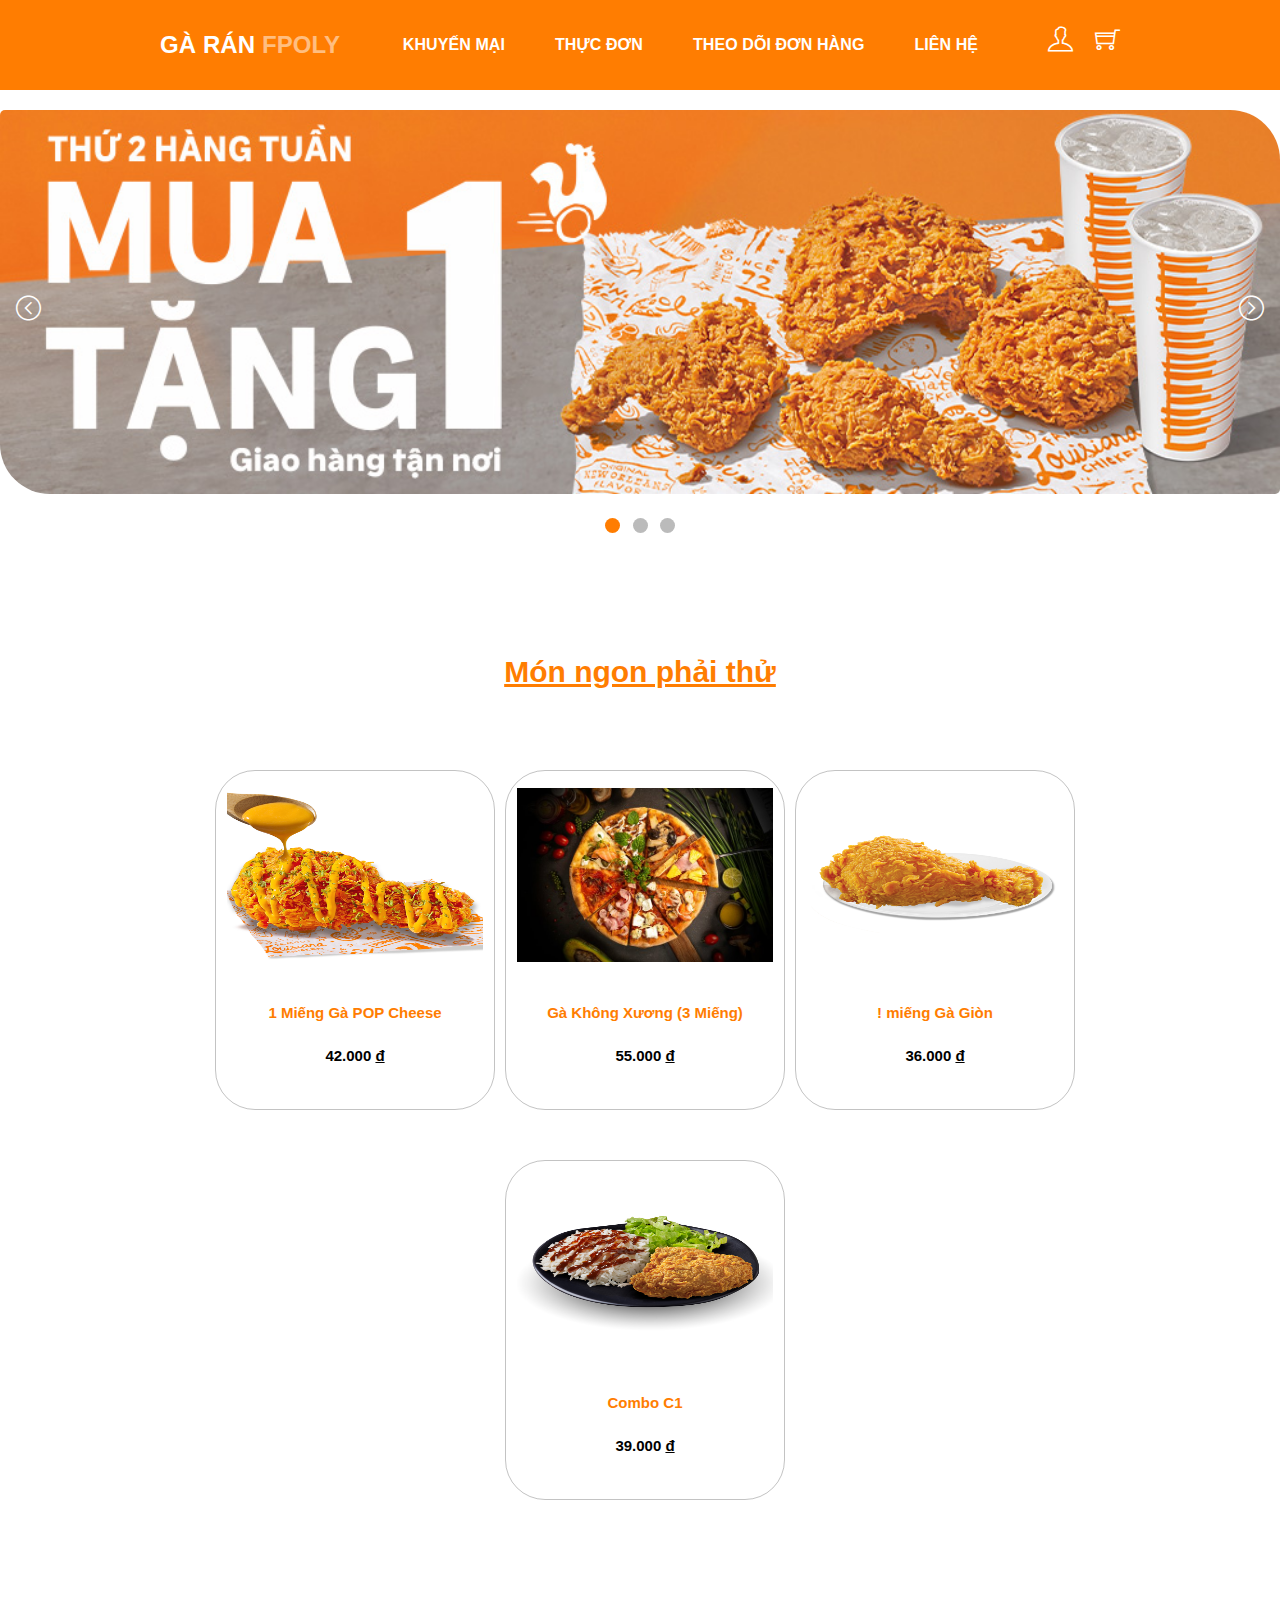
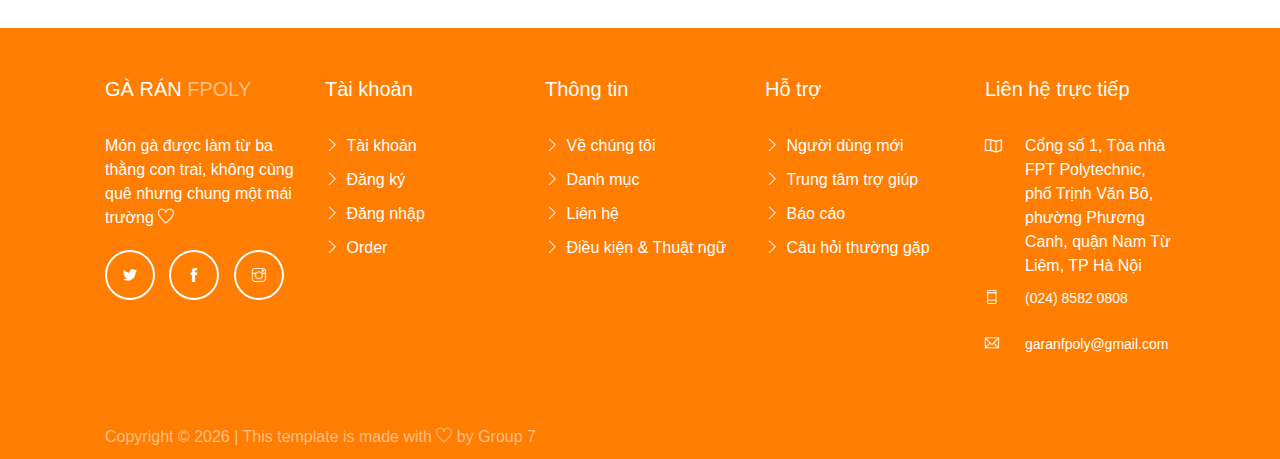
<file: view/index.html>
<!DOCTYPE html>
<html lang="en">

<head>
    <meta charset="UTF-8">
    <meta http-equiv="X-UA-Compatible" content="IE=edge">
    <meta name="viewport" content="width=device-width, initial-scale=1.0">
    <title>Dự án 1</title>
    <link rel="stylesheet" href="style.css">
    <link rel="stylesheet" href="./assets/fonts/themify-icons/themify-icons.css">
    <link rel="stylesheet" href="https://www.w3schools.com/w3css/4/w3.css">
</head>

<body>
    <div id="wrapper" class="navbar">
        <div id="header">
            <a class="navbar-brand" href="index.html">Gà rán <span>Fpoly</span></a>
            <ul id="menu">
                <div class="item">
                    <a href="#">Khuyến mại</a>
                </div>
                <div class="item">
                    <a href="product.html">Thực đơn</a>
                </div>
                <div class="item">
                    <a href="#">Theo dõi đơn hàng</a>
                </div>
                <div class="item">
                    <a href="contact.html">Liên hệ</a>
                </div>
            </ul>
            <div id="actions">
                <div class="item">
                    <a href="resgist.html">
                        <i class="ti-user cart"></i>
                    </a>
                </div>
                <div class="item">
                    <a href="#">
                        <i class="ti-shopping-cart cart"></i>
                    </a>
                </div>
            </div>
        </div>

        <div>
            <div class="slideshow-container">
                <div class="mySlides fade">
                    <img src="./assets/img/SlideShow_1.jpg" style="width:100%">
                </div>
                <div class="mySlides fade">
                    <img src="./assets/img/SlideShow_2.jpg" style="width:100%">
                </div>
                <div class="mySlides fade">
                    <img src="./assets/img/SlideShow_3.avif" style="width:100%">
                </div>
                <!-- Nút điều khiển mũi tên-->
                <a class="prev ti-arrow-circle-left" onclick="plusSlides(-1)"></a>
                <a class="next ti-arrow-circle-right" onclick="plusSlides(1)"></a>
            </div>
            <br>
            <!-- Nút tròn điều khiển slideshow-->
            <div style="text-align:center">
                <span class="dot" onclick="currentSlide(1)"></span>
                <span class="dot" onclick="currentSlide(2)"></span>
                <span class="dot" onclick="currentSlide(3)"></span>
            </div>
        </div>

        <div id="wp-products">
            <h2>Món ngon phải thử </h2>
            <ul id="list-products">
                <div class="item">
                    <img class="product" src="./assets/img/product_2.jpg" alt="">
                    <div class="name">1 Miếng Gà POP Cheese</div>
                    <div class="price">42.000 <u>đ</u></div>
                </div>

                <div class="item">
                    <img class="product" src="./assets/img/product_8.jpg" alt="">
                    <div class="name">Gà Không Xương (3 Miếng)</div>
                    <div class="price">55.000 <u>đ</u></div>
                </div>

                <div class="item">
                    <img class="product" src="./assets/img/product_5.jpg" alt="">
                    <div class="name">! miếng Gà Giòn</div>
                    <div class="price">36.000 <u>đ</u></div>
                </div>

                <div class="item">
                    <img class="product" src="./assets/img/product_12.jpg" alt="">
                    <div class="name">Combo C1</div>
                    <div class="price">39.000 <u>đ</u></div>
                </div>
            </ul>
        </div>
        
        <footer class="ftco-footer">
            <div class="container">
                <div class="row">
                    <div class="col-sm-12 col-md">
                        <div class="ftco-footer-widget">
                            <h2 class="logo"><a href="#">Gà rán <span>FPoly</span></a></h2>
                            <p>Món gà được làm từ ba thằng con trai, không cùng quê nhưng chung một mái trường <i
                                class="ti-heart"></i></p>
                            <ul class="ftco-footer-social list-unstyled">
                                <li class="ftco-animate"><a href="#"><span class="ti-twitter-alt"></span></a></li>
                                <li class="ftco-animate"><a href="#"><span class="ti-facebook"></span></a></li>
                                <li class="ftco-animate"><a href="#"><span class="ti-instagram"></span></a></li>
                            </ul>
                        </div>
                    </div>
                    <div class="col-sm-12 col-md">
                        <div class="ftco-footer-widget">
                            <h2>Tài khoản</h2>
                            <ul class="list-unstyled">
                                <li><a href="#"><span class="ti-angle-right mr-2"></span>Tài khoản</a></li>
                                <li><a href="#"><span class="ti-angle-right mr-2"></span>Đăng ký</a></li>
                                <li><a href="#"><span class="ti-angle-right mr-2"></span>Đăng nhập</a></li>
                                <li><a href="#"><span class="ti-angle-right mr-2"></span>Order</a></li>
                            </ul>
                        </div>
                    </div>
                    <div class="col-sm-12 col-md">
                        <div class="ftco-footer-widget">
                            <h2>Thông tin</h2>
                            <ul class="list-unstyled">
                                <li><a href="#"><span class="ti-angle-right mr-2"></span>Về chúng tôi</a></li>
                                <li><a href="#"><span class="ti-angle-right mr-2"></span>Danh mục</a></li>
                                <li><a href="#"><span class="ti-angle-right mr-2"></span>Liên hệ</a></li>
                                <li><a href="#"><span class="ti-angle-right mr-2"></span>Điều kiện &amp; Thuật ngữ</a></li>
                            </ul>
                        </div>
                    </div>
                    <div class="col-sm-12 col-md">
                        <div class="ftco-footer-widget">
                            <h2>Hỗ trợ</h2>
                            <ul class="list-unstyled">
                                <li><a href="#"><span class="ti-angle-right mr-2"></span>Người dùng mới</a></li>
                                <li><a href="#"><span class="ti-angle-right mr-2"></span>Trung tâm trợ giúp</a></li>
                                <li><a href="#"><span class="ti-angle-right mr-2"></span>Báo cáo</a></li>
                                <li><a href="#"><span class="ti-angle-right mr-2"></span>Câu hỏi thường gặp</a></li>
                            </ul>
                        </div>
                    </div>
                    <div class="col-sm-12 col-md">
                        <div class="ftco-footer-widget">
                            <h2>Liên hệ trực tiếp</h2>
                            <div class="block-23">
                                <ul>
                                    <li><span class="icon ti-map"></span><span class="text">Cổng số 1, Tòa nhà FPT Polytechnic, phố Trịnh Văn Bô, 
                                        phường Phương Canh, quận Nam Từ Liêm, TP Hà Nội</span></li>
                                    <li><a href="tel:02485820808"><span class="icon ti-mobile"></span><span class="text">(024) 8582 0808</span></a></li>
                                    <li><a href="mailto:gmail.com"><span class="icon ti-email pr-4"></span><span
                                                class="text">garanfpoly@gmail.com</span></a></li>
                                </ul>
                            </div>
                        </div>
                    </div>
                </div>
            </div>
            <div>
                <div class="container">
                    <div class="row">
                        <div class="col-md-12">
                            <p style="color: rgba(255,255,255,.5);">
                                Copyright &copy;
                                <script>document.write(new Date().getFullYear());</script> | This template is made with <i
                                    class="ti-heart"></i> by Group 7
                            </p>
                        </div>
                    </div>
                </div>
            </div>
        </footer>
    </div>
    <script src="script.js"></script>
</body>

</html>
</file>
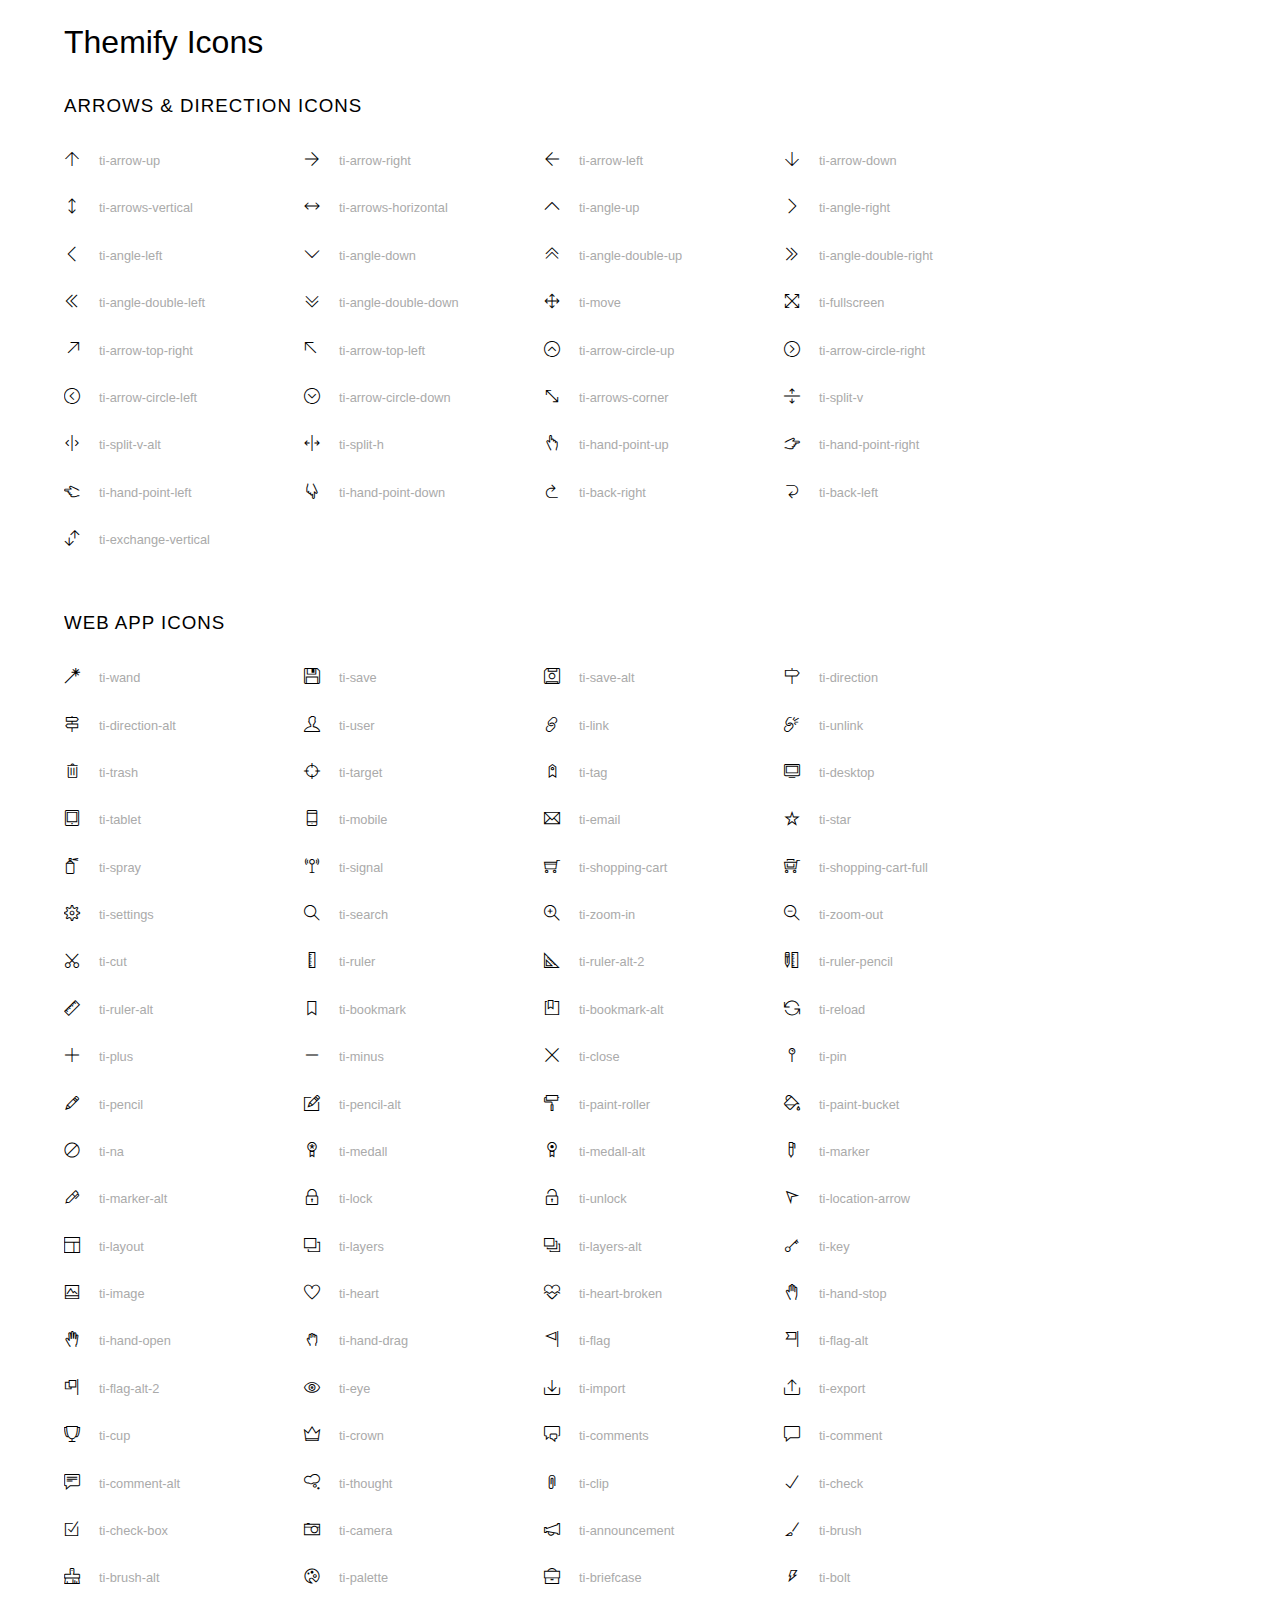
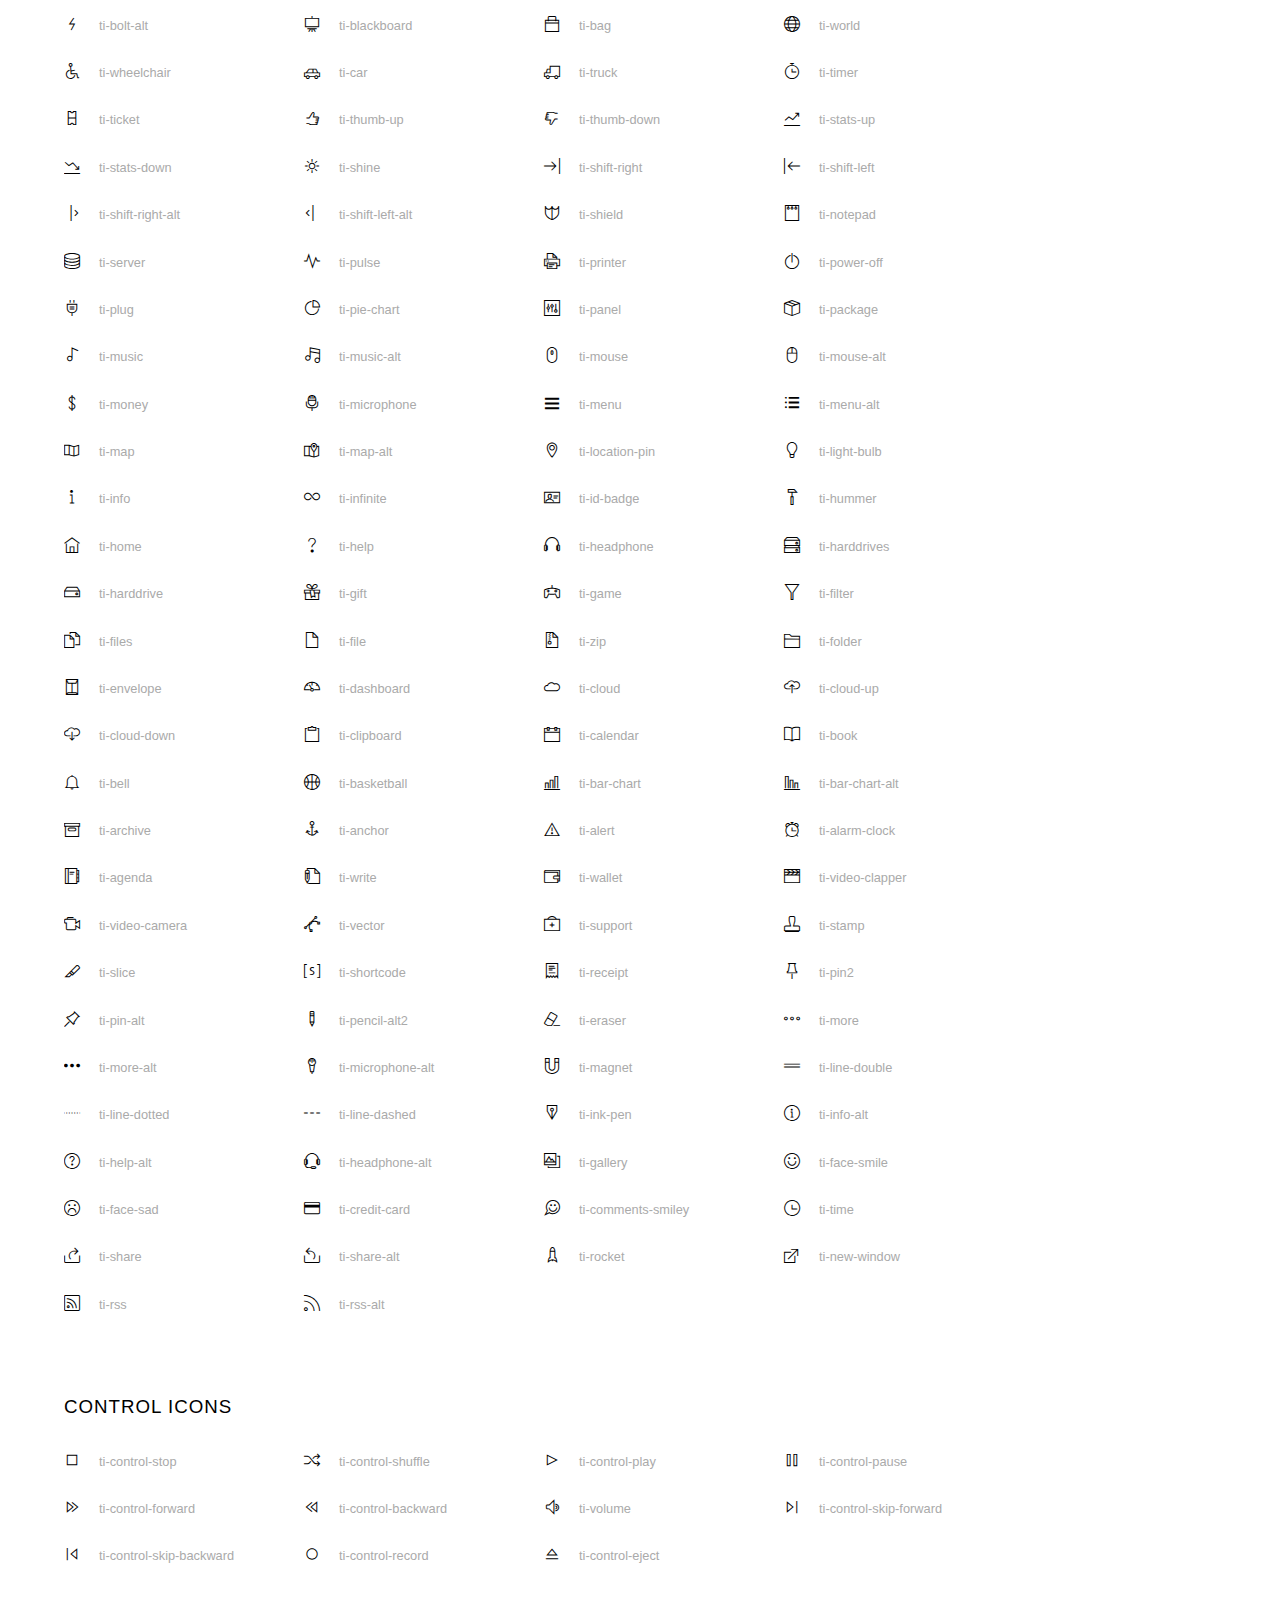
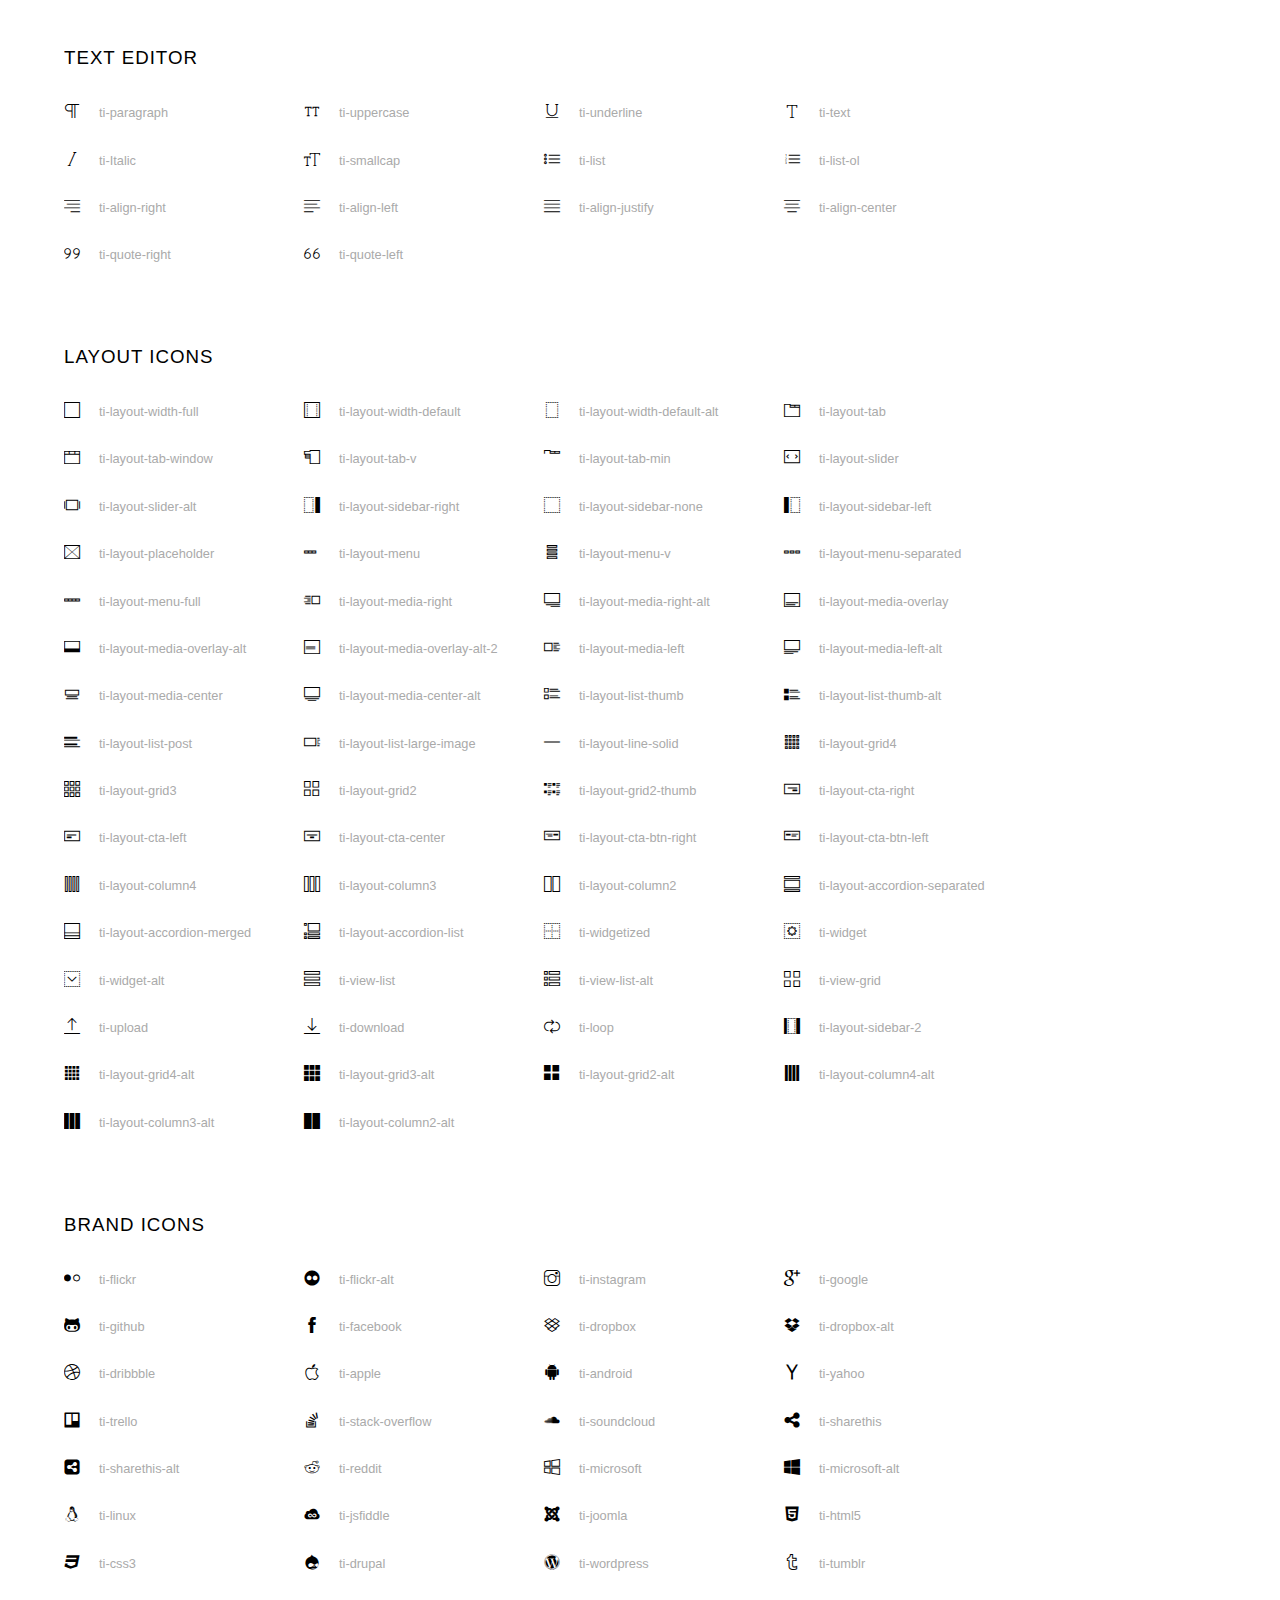
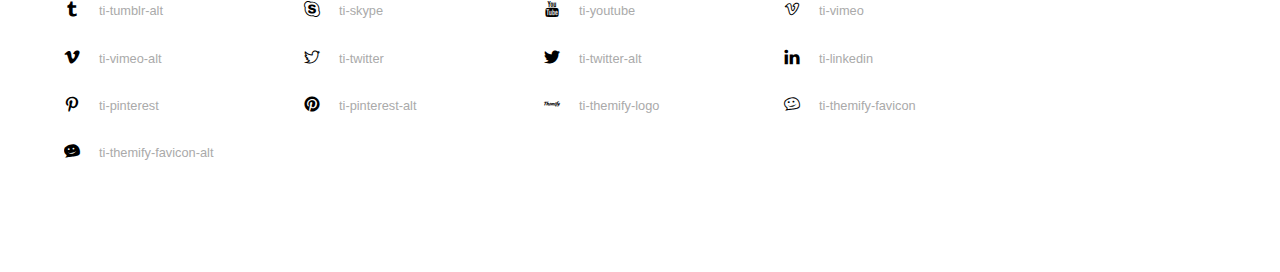
<file: view/assets/fonts/themify-icons/index.html>
<!doctype html>
<html>
<head>
	<meta charset="utf-8">
	<title>Themify Icon Font</title>
	<meta name="viewport" content="width=device-width">
	<link rel="stylesheet" href="demo-files/demo.css">
	<link rel="stylesheet" href="themify-icons.css">
	<!--[if lt IE 8]><!-->
	<link rel="stylesheet" href="ie7/ie7.css">
	<!--<![endif]-->
</head>
<body>
	<h1>Themify Icons</h1>

	<div class="icon-section">

		<div class="icon-section">
			<h3>Arrows &amp; Direction Icons </h3>

			<div class="icon-container">
				<span class="ti-arrow-up"></span><span class="icon-name"> ti-arrow-up</span>
			</div>
			<div class="icon-container">
				<span class="ti-arrow-right"></span><span class="icon-name"> ti-arrow-right</span>
			</div>
			<div class="icon-container">
				<span class="ti-arrow-left"></span><span class="icon-name"> ti-arrow-left</span>
			</div>
			<div class="icon-container">
				<span class="ti-arrow-down"></span><span class="icon-name"> ti-arrow-down</span>
			</div>
			<div class="icon-container">
				<span class="ti-arrows-vertical"></span><span class="icon-name"> ti-arrows-vertical</span>
			</div>
			<div class="icon-container">
				<span class="ti-arrows-horizontal"></span><span class="icon-name"> ti-arrows-horizontal</span>
			</div>
			<div class="icon-container">
				<span class="ti-angle-up"></span><span class="icon-name"> ti-angle-up</span>
			</div>
			<div class="icon-container">
				<span class="ti-angle-right"></span><span class="icon-name"> ti-angle-right</span>
			</div>
			<div class="icon-container">
				<span class="ti-angle-left"></span><span class="icon-name"> ti-angle-left</span>
			</div>
			<div class="icon-container">
				<span class="ti-angle-down"></span><span class="icon-name"> ti-angle-down</span>
			</div>	
			<div class="icon-container">
				<span class="ti-angle-double-up"></span><span class="icon-name"> ti-angle-double-up</span>
			</div>
			<div class="icon-container">
				<span class="ti-angle-double-right"></span><span class="icon-name"> ti-angle-double-right</span>
			</div>
			<div class="icon-container">
				<span class="ti-angle-double-left"></span><span class="icon-name"> ti-angle-double-left</span>
			</div>
			<div class="icon-container">
				<span class="ti-angle-double-down"></span><span class="icon-name"> ti-angle-double-down</span>
			</div>					
			<div class="icon-container">
				<span class="ti-move"></span><span class="icon-name"> ti-move</span>
			</div>
			<div class="icon-container">
				<span class="ti-fullscreen"></span><span class="icon-name"> ti-fullscreen</span>
			</div>
			<div class="icon-container">
				<span class="ti-arrow-top-right"></span><span class="icon-name"> ti-arrow-top-right</span>
			</div>
			<div class="icon-container">
				<span class="ti-arrow-top-left"></span><span class="icon-name"> ti-arrow-top-left</span>
			</div>
			<div class="icon-container">
				<span class="ti-arrow-circle-up"></span><span class="icon-name"> ti-arrow-circle-up</span>
			</div>
			<div class="icon-container">
				<span class="ti-arrow-circle-right"></span><span class="icon-name"> ti-arrow-circle-right</span>
			</div>
			<div class="icon-container">
				<span class="ti-arrow-circle-left"></span><span class="icon-name"> ti-arrow-circle-left</span>
			</div>
			<div class="icon-container">
				<span class="ti-arrow-circle-down"></span><span class="icon-name"> ti-arrow-circle-down</span>
			</div>
			<div class="icon-container">
				<span class="ti-arrows-corner"></span><span class="icon-name"> ti-arrows-corner</span>
			</div>
			<div class="icon-container">
				<span class="ti-split-v"></span><span class="icon-name"> ti-split-v</span>
			</div>

			<div class="icon-container">
				<span class="ti-split-v-alt"></span><span class="icon-name"> ti-split-v-alt</span>
			</div>
			<div class="icon-container">
				<span class="ti-split-h"></span><span class="icon-name"> ti-split-h</span>
			</div>
			<div class="icon-container">
				<span class="ti-hand-point-up"></span><span class="icon-name"> ti-hand-point-up</span>
			</div>
			<div class="icon-container">
				<span class="ti-hand-point-right"></span><span class="icon-name"> ti-hand-point-right</span>
			</div>
			<div class="icon-container">
				<span class="ti-hand-point-left"></span><span class="icon-name"> ti-hand-point-left</span>
			</div>
			<div class="icon-container">
				<span class="ti-hand-point-down"></span><span class="icon-name"> ti-hand-point-down</span>
			</div>
			<div class="icon-container">
				<span class="ti-back-right"></span><span class="icon-name"> ti-back-right</span>
			</div>
			<div class="icon-container">
				<span class="ti-back-left"></span><span class="icon-name"> ti-back-left</span>
			</div>
			<div class="icon-container">
				<span class="ti-exchange-vertical"></span><span class="icon-name"> ti-exchange-vertical</span>
			</div>

		</div> <!-- Arrows Icons -->



		<h3>Web App Icons</h3>
		
		<div class="icon-section">

			<div class="icon-container">
				<span class="ti-wand"></span><span class="icon-name"> ti-wand</span>
			</div>
			<div class="icon-container">
				<span class="ti-save"></span><span class="icon-name"> ti-save</span>
			</div>
			<div class="icon-container">
				<span class="ti-save-alt"></span><span class="icon-name"> ti-save-alt</span>
			</div>

			<div class="icon-container">
				<span class="ti-direction"></span><span class="icon-name"> ti-direction</span>
			</div>
			<div class="icon-container">
				<span class="ti-direction-alt"></span><span class="icon-name"> ti-direction-alt</span>
			</div>
			<div class="icon-container">
				<span class="ti-user"></span><span class="icon-name"> ti-user</span>
			</div>
			<div class="icon-container">
				<span class="ti-link"></span><span class="icon-name"> ti-link</span>
			</div>
			<div class="icon-container">
				<span class="ti-unlink"></span><span class="icon-name"> ti-unlink</span>
			</div>
			<div class="icon-container">
				<span class="ti-trash"></span><span class="icon-name"> ti-trash</span>
			</div>
			<div class="icon-container">
				<span class="ti-target"></span><span class="icon-name"> ti-target</span>
			</div>
			<div class="icon-container">
				<span class="ti-tag"></span><span class="icon-name"> ti-tag</span>
			</div>
			<div class="icon-container">
				<span class="ti-desktop"></span><span class="icon-name"> ti-desktop</span>
			</div>
			<div class="icon-container">
				<span class="ti-tablet"></span><span class="icon-name"> ti-tablet</span>
			</div>
			<div class="icon-container">
				<span class="ti-mobile"></span><span class="icon-name"> ti-mobile</span>
			</div>
			<div class="icon-container">
				<span class="ti-email"></span><span class="icon-name"> ti-email</span>
			</div>	
			<div class="icon-container">
				<span class="ti-star"></span><span class="icon-name"> ti-star</span>
			</div>
			<div class="icon-container">
				<span class="ti-spray"></span><span class="icon-name"> ti-spray</span>
			</div>
			<div class="icon-container">
				<span class="ti-signal"></span><span class="icon-name"> ti-signal</span>
			</div>
			<div class="icon-container">
				<span class="ti-shopping-cart"></span><span class="icon-name"> ti-shopping-cart</span>
			</div>
			<div class="icon-container">
				<span class="ti-shopping-cart-full"></span><span class="icon-name"> ti-shopping-cart-full</span>
			</div>
			<div class="icon-container">
				<span class="ti-settings"></span><span class="icon-name"> ti-settings</span>
			</div>
			<div class="icon-container">
				<span class="ti-search"></span><span class="icon-name"> ti-search</span>
			</div>
			<div class="icon-container">
				<span class="ti-zoom-in"></span><span class="icon-name"> ti-zoom-in</span>
			</div>
			<div class="icon-container">
				<span class="ti-zoom-out"></span><span class="icon-name"> ti-zoom-out</span>
			</div>
			<div class="icon-container">
				<span class="ti-cut"></span><span class="icon-name"> ti-cut</span>
			</div>
			<div class="icon-container">
				<span class="ti-ruler"></span><span class="icon-name"> ti-ruler</span>
			</div>
			<div class="icon-container">
				<span class="ti-ruler-alt-2"></span><span class="icon-name"> ti-ruler-alt-2</span>
			</div>			
			<div class="icon-container">
				<span class="ti-ruler-pencil"></span><span class="icon-name"> ti-ruler-pencil</span>
			</div>
			<div class="icon-container">
				<span class="ti-ruler-alt"></span><span class="icon-name"> ti-ruler-alt</span>
			</div>
			<div class="icon-container">
				<span class="ti-bookmark"></span><span class="icon-name"> ti-bookmark</span>
			</div>
			<div class="icon-container">
				<span class="ti-bookmark-alt"></span><span class="icon-name"> ti-bookmark-alt</span>
			</div>
			<div class="icon-container">
				<span class="ti-reload"></span><span class="icon-name"> ti-reload</span>
			</div>
			<div class="icon-container">
				<span class="ti-plus"></span><span class="icon-name"> ti-plus</span>
			</div>
			<div class="icon-container">
				<span class="ti-minus"></span><span class="icon-name"> ti-minus</span>
			</div>
			<div class="icon-container">
				<span class="ti-close"></span><span class="icon-name"> ti-close</span>
			</div>			
			<div class="icon-container">
				<span class="ti-pin"></span><span class="icon-name"> ti-pin</span>
			</div>
			<div class="icon-container">
				<span class="ti-pencil"></span><span class="icon-name"> ti-pencil</span>
			</div>
					
		  	<div class="icon-container">
				<span class="ti-pencil-alt"></span><span class="icon-name"> ti-pencil-alt</span>
			</div>
			<div class="icon-container">
				<span class="ti-paint-roller"></span><span class="icon-name"> ti-paint-roller</span>
			</div>
			<div class="icon-container">
				<span class="ti-paint-bucket"></span><span class="icon-name"> ti-paint-bucket</span>
			</div>
			<div class="icon-container">
				<span class="ti-na"></span><span class="icon-name"> ti-na</span>
			</div>
			<div class="icon-container">
				<span class="ti-medall"></span><span class="icon-name"> ti-medall</span>
			</div>
			<div class="icon-container">
				<span class="ti-medall-alt"></span><span class="icon-name"> ti-medall-alt</span>
			</div>
			<div class="icon-container">
				<span class="ti-marker"></span><span class="icon-name"> ti-marker</span>
			</div>
			<div class="icon-container">
				<span class="ti-marker-alt"></span><span class="icon-name"> ti-marker-alt</span>
			</div>

			<div class="icon-container">
				<span class="ti-lock"></span><span class="icon-name"> ti-lock</span>
			</div>
			<div class="icon-container">
				<span class="ti-unlock"></span><span class="icon-name"> ti-unlock</span>
			</div>
			<div class="icon-container">
				<span class="ti-location-arrow"></span><span class="icon-name"> ti-location-arrow</span>
			</div>
			<div class="icon-container">
				<span class="ti-layout"></span><span class="icon-name"> ti-layout</span>
			</div>
			<div class="icon-container">
				<span class="ti-layers"></span><span class="icon-name"> ti-layers</span>
			</div>
			<div class="icon-container">
				<span class="ti-layers-alt"></span><span class="icon-name"> ti-layers-alt</span>
			</div>
			<div class="icon-container">
				<span class="ti-key"></span><span class="icon-name"> ti-key</span>
			</div>
			<div class="icon-container">
				<span class="ti-image"></span><span class="icon-name"> ti-image</span>
			</div>
			<div class="icon-container">
				<span class="ti-heart"></span><span class="icon-name"> ti-heart</span>
			</div>
			<div class="icon-container">
				<span class="ti-heart-broken"></span><span class="icon-name"> ti-heart-broken</span>
			</div>
			<div class="icon-container">
				<span class="ti-hand-stop"></span><span class="icon-name"> ti-hand-stop</span>
			</div>
			<div class="icon-container">
				<span class="ti-hand-open"></span><span class="icon-name"> ti-hand-open</span>
			</div>
			<div class="icon-container">
				<span class="ti-hand-drag"></span><span class="icon-name"> ti-hand-drag</span>
			</div>
			<div class="icon-container">
				<span class="ti-flag"></span><span class="icon-name"> ti-flag</span>
			</div>
			<div class="icon-container">
				<span class="ti-flag-alt"></span><span class="icon-name"> ti-flag-alt</span>
			</div>
			<div class="icon-container">
				<span class="ti-flag-alt-2"></span><span class="icon-name"> ti-flag-alt-2</span>
			</div>
			<div class="icon-container">
				<span class="ti-eye"></span><span class="icon-name"> ti-eye</span>
			</div>
			<div class="icon-container">
				<span class="ti-import"></span><span class="icon-name"> ti-import</span>
			</div>			
			<div class="icon-container">
				<span class="ti-export"></span><span class="icon-name"> ti-export</span>
			</div>
			<div class="icon-container">
				<span class="ti-cup"></span><span class="icon-name"> ti-cup</span>
			</div>
			<div class="icon-container">
				<span class="ti-crown"></span><span class="icon-name"> ti-crown</span>
			</div>
			<div class="icon-container">
				<span class="ti-comments"></span><span class="icon-name"> ti-comments</span>
			</div>
			<div class="icon-container">
				<span class="ti-comment"></span><span class="icon-name"> ti-comment</span>
			</div>
			<div class="icon-container">
				<span class="ti-comment-alt"></span><span class="icon-name"> ti-comment-alt</span>
			</div>
			<div class="icon-container">
				<span class="ti-thought"></span><span class="icon-name"> ti-thought</span>
			</div>			
			<div class="icon-container">
				<span class="ti-clip"></span><span class="icon-name"> ti-clip</span>
			</div>

			<div class="icon-container">
				<span class="ti-check"></span><span class="icon-name"> ti-check</span>
			</div>
			<div class="icon-container">
				<span class="ti-check-box"></span><span class="icon-name"> ti-check-box</span>
			</div>
			<div class="icon-container">
				<span class="ti-camera"></span><span class="icon-name"> ti-camera</span>
			</div>
			<div class="icon-container">
				<span class="ti-announcement"></span><span class="icon-name"> ti-announcement</span>
			</div>
			<div class="icon-container">
				<span class="ti-brush"></span><span class="icon-name"> ti-brush</span>
			</div>
			<div class="icon-container">
				<span class="ti-brush-alt"></span><span class="icon-name"> ti-brush-alt</span>
			</div>
			<div class="icon-container">
				<span class="ti-palette"></span><span class="icon-name"> ti-palette</span>
			</div>			
			<div class="icon-container">
				<span class="ti-briefcase"></span><span class="icon-name"> ti-briefcase</span>
			</div>
			<div class="icon-container">
				<span class="ti-bolt"></span><span class="icon-name"> ti-bolt</span>
			</div>
			<div class="icon-container">
				<span class="ti-bolt-alt"></span><span class="icon-name"> ti-bolt-alt</span>
			</div>
			<div class="icon-container">
				<span class="ti-blackboard"></span><span class="icon-name"> ti-blackboard</span>
			</div>
			<div class="icon-container">
				<span class="ti-bag"></span><span class="icon-name"> ti-bag</span>
			</div>
			<div class="icon-container">
				<span class="ti-world"></span><span class="icon-name"> ti-world</span>
			</div>
			<div class="icon-container">
				<span class="ti-wheelchair"></span><span class="icon-name"> ti-wheelchair</span>
			</div>
			<div class="icon-container">
				<span class="ti-car"></span><span class="icon-name"> ti-car</span>
			</div>
			<div class="icon-container">
				<span class="ti-truck"></span><span class="icon-name"> ti-truck</span>
			</div>
			<div class="icon-container">
				<span class="ti-timer"></span><span class="icon-name"> ti-timer</span>
			</div>
			<div class="icon-container">
				<span class="ti-ticket"></span><span class="icon-name"> ti-ticket</span>
			</div>
			<div class="icon-container">
				<span class="ti-thumb-up"></span><span class="icon-name"> ti-thumb-up</span>
			</div>
			<div class="icon-container">
				<span class="ti-thumb-down"></span><span class="icon-name"> ti-thumb-down</span>
			</div>

			<div class="icon-container">
				<span class="ti-stats-up"></span><span class="icon-name"> ti-stats-up</span>
			</div>
			<div class="icon-container">
				<span class="ti-stats-down"></span><span class="icon-name"> ti-stats-down</span>
			</div>
			<div class="icon-container">
				<span class="ti-shine"></span><span class="icon-name"> ti-shine</span>
			</div>
			<div class="icon-container">
				<span class="ti-shift-right"></span><span class="icon-name"> ti-shift-right</span>
			</div>
			<div class="icon-container">
				<span class="ti-shift-left"></span><span class="icon-name"> ti-shift-left</span>
			</div>

			<div class="icon-container">
				<span class="ti-shift-right-alt"></span><span class="icon-name"> ti-shift-right-alt</span>
			</div>
			<div class="icon-container">
				<span class="ti-shift-left-alt"></span><span class="icon-name"> ti-shift-left-alt</span>
			</div>
			<div class="icon-container">
				<span class="ti-shield"></span><span class="icon-name"> ti-shield</span>
			</div>
			<div class="icon-container">
				<span class="ti-notepad"></span><span class="icon-name"> ti-notepad</span>
			</div>
			<div class="icon-container">
				<span class="ti-server"></span><span class="icon-name"> ti-server</span>
			</div>

			<div class="icon-container">
				<span class="ti-pulse"></span><span class="icon-name"> ti-pulse</span>
			</div>
			<div class="icon-container">
				<span class="ti-printer"></span><span class="icon-name"> ti-printer</span>
			</div>
			<div class="icon-container">
				<span class="ti-power-off"></span><span class="icon-name"> ti-power-off</span>
			</div>
			<div class="icon-container">
				<span class="ti-plug"></span><span class="icon-name"> ti-plug</span>
			</div>
			<div class="icon-container">
				<span class="ti-pie-chart"></span><span class="icon-name"> ti-pie-chart</span>
			</div>

			<div class="icon-container">
				<span class="ti-panel"></span><span class="icon-name"> ti-panel</span>
			</div>
			<div class="icon-container">
				<span class="ti-package"></span><span class="icon-name"> ti-package</span>
			</div>
			<div class="icon-container">
				<span class="ti-music"></span><span class="icon-name"> ti-music</span>
			</div>
			<div class="icon-container">
				<span class="ti-music-alt"></span><span class="icon-name"> ti-music-alt</span>
			</div>
			<div class="icon-container">
				<span class="ti-mouse"></span><span class="icon-name"> ti-mouse</span>
			</div>
			<div class="icon-container">
				<span class="ti-mouse-alt"></span><span class="icon-name"> ti-mouse-alt</span>
			</div>
			<div class="icon-container">
				<span class="ti-money"></span><span class="icon-name"> ti-money</span>
			</div>
			<div class="icon-container">
				<span class="ti-microphone"></span><span class="icon-name"> ti-microphone</span>
			</div>
			<div class="icon-container">
				<span class="ti-menu"></span><span class="icon-name"> ti-menu</span>
			</div>
			<div class="icon-container">
				<span class="ti-menu-alt"></span><span class="icon-name"> ti-menu-alt</span>
			</div>
			<div class="icon-container">
				<span class="ti-map"></span><span class="icon-name"> ti-map</span>
			</div>
			<div class="icon-container">
				<span class="ti-map-alt"></span><span class="icon-name"> ti-map-alt</span>
			</div>

			<div class="icon-container">
				<span class="ti-location-pin"></span><span class="icon-name"> ti-location-pin</span>
			</div>

			<div class="icon-container">
				<span class="ti-light-bulb"></span><span class="icon-name"> ti-light-bulb</span>
			</div>
			<div class="icon-container">
				<span class="ti-info"></span><span class="icon-name"> ti-info</span>
			</div>
			<div class="icon-container">
				<span class="ti-infinite"></span><span class="icon-name"> ti-infinite</span>
			</div>
			<div class="icon-container">
				<span class="ti-id-badge"></span><span class="icon-name"> ti-id-badge</span>
			</div>
			<div class="icon-container">
				<span class="ti-hummer"></span><span class="icon-name"> ti-hummer</span>
			</div>
			<div class="icon-container">
				<span class="ti-home"></span><span class="icon-name"> ti-home</span>
			</div>
			<div class="icon-container">
				<span class="ti-help"></span><span class="icon-name"> ti-help</span>
			</div>
			<div class="icon-container">
				<span class="ti-headphone"></span><span class="icon-name"> ti-headphone</span>
			</div>
			<div class="icon-container">
				<span class="ti-harddrives"></span><span class="icon-name"> ti-harddrives</span>
			</div>
			<div class="icon-container">
				<span class="ti-harddrive"></span><span class="icon-name"> ti-harddrive</span>
			</div>
			<div class="icon-container">
				<span class="ti-gift"></span><span class="icon-name"> ti-gift</span>
			</div>
			<div class="icon-container">
				<span class="ti-game"></span><span class="icon-name"> ti-game</span>
			</div>
			<div class="icon-container">
				<span class="ti-filter"></span><span class="icon-name"> ti-filter</span>
			</div>
			<div class="icon-container">
				<span class="ti-files"></span><span class="icon-name"> ti-files</span>
			</div>
			<div class="icon-container">
				<span class="ti-file"></span><span class="icon-name"> ti-file</span>
			</div>
			<div class="icon-container">
				<span class="ti-zip"></span><span class="icon-name"> ti-zip</span>
			</div>
			<div class="icon-container">
				<span class="ti-folder"></span><span class="icon-name"> ti-folder</span>
			</div>			
			<div class="icon-container">
				<span class="ti-envelope"></span><span class="icon-name"> ti-envelope</span>
			</div>


			<div class="icon-container">
				<span class="ti-dashboard"></span><span class="icon-name"> ti-dashboard</span>
			</div>
			<div class="icon-container">
				<span class="ti-cloud"></span><span class="icon-name"> ti-cloud</span>
			</div>
			<div class="icon-container">
				<span class="ti-cloud-up"></span><span class="icon-name"> ti-cloud-up</span>
			</div>
			<div class="icon-container">
				<span class="ti-cloud-down"></span><span class="icon-name"> ti-cloud-down</span>
			</div>
			<div class="icon-container">
				<span class="ti-clipboard"></span><span class="icon-name"> ti-clipboard</span>
			</div>
			<div class="icon-container">
				<span class="ti-calendar"></span><span class="icon-name"> ti-calendar</span>
			</div>
			<div class="icon-container">
				<span class="ti-book"></span><span class="icon-name"> ti-book</span>
			</div>
			<div class="icon-container">
				<span class="ti-bell"></span><span class="icon-name"> ti-bell</span>
			</div>
			<div class="icon-container">
				<span class="ti-basketball"></span><span class="icon-name"> ti-basketball</span>
			</div>
			<div class="icon-container">
				<span class="ti-bar-chart"></span><span class="icon-name"> ti-bar-chart</span>
			</div>
			<div class="icon-container">
				<span class="ti-bar-chart-alt"></span><span class="icon-name"> ti-bar-chart-alt</span>
			</div>


			<div class="icon-container">
				<span class="ti-archive"></span><span class="icon-name"> ti-archive</span>
			</div>
			<div class="icon-container">
				<span class="ti-anchor"></span><span class="icon-name"> ti-anchor</span>
			</div>

			<div class="icon-container">
				<span class="ti-alert"></span><span class="icon-name"> ti-alert</span>
			</div>
			<div class="icon-container">
				<span class="ti-alarm-clock"></span><span class="icon-name"> ti-alarm-clock</span>
			</div>
			<div class="icon-container">
				<span class="ti-agenda"></span><span class="icon-name"> ti-agenda</span>
			</div>
			<div class="icon-container">
				<span class="ti-write"></span><span class="icon-name"> ti-write</span>
			</div>

			<div class="icon-container">
				<span class="ti-wallet"></span><span class="icon-name"> ti-wallet</span>
			</div>
			<div class="icon-container">
				<span class="ti-video-clapper"></span><span class="icon-name"> ti-video-clapper</span>
			</div>
			<div class="icon-container">
				<span class="ti-video-camera"></span><span class="icon-name"> ti-video-camera</span>
			</div>
			<div class="icon-container">
				<span class="ti-vector"></span><span class="icon-name"> ti-vector</span>
			</div>

			<div class="icon-container">
				<span class="ti-support"></span><span class="icon-name"> ti-support</span>
			</div>
			<div class="icon-container">
				<span class="ti-stamp"></span><span class="icon-name"> ti-stamp</span>
			</div>
			<div class="icon-container">
				<span class="ti-slice"></span><span class="icon-name"> ti-slice</span>
			</div>
			<div class="icon-container">
				<span class="ti-shortcode"></span><span class="icon-name"> ti-shortcode</span>
			</div>
			<div class="icon-container">
				<span class="ti-receipt"></span><span class="icon-name"> ti-receipt</span>
			</div>
			<div class="icon-container">
				<span class="ti-pin2"></span><span class="icon-name"> ti-pin2</span>
			</div>
			<div class="icon-container">
				<span class="ti-pin-alt"></span><span class="icon-name"> ti-pin-alt</span>
			</div>
			<div class="icon-container">
				<span class="ti-pencil-alt2"></span><span class="icon-name"> ti-pencil-alt2</span>
			</div>
			<div class="icon-container">
				<span class="ti-eraser"></span><span class="icon-name"> ti-eraser</span>
			</div>			
			<div class="icon-container">
				<span class="ti-more"></span><span class="icon-name"> ti-more</span>
			</div>
			<div class="icon-container">
				<span class="ti-more-alt"></span><span class="icon-name"> ti-more-alt</span>
			</div>
			<div class="icon-container">
				<span class="ti-microphone-alt"></span><span class="icon-name"> ti-microphone-alt</span>
			</div>
			<div class="icon-container">
				<span class="ti-magnet"></span><span class="icon-name"> ti-magnet</span>
			</div>
			<div class="icon-container">
				<span class="ti-line-double"></span><span class="icon-name"> ti-line-double</span>
			</div>
			<div class="icon-container">
				<span class="ti-line-dotted"></span><span class="icon-name"> ti-line-dotted</span>
			</div>
			<div class="icon-container">
				<span class="ti-line-dashed"></span><span class="icon-name"> ti-line-dashed</span>
			</div>

			<div class="icon-container">
				<span class="ti-ink-pen"></span><span class="icon-name"> ti-ink-pen</span>
			</div>
			<div class="icon-container">
				<span class="ti-info-alt"></span><span class="icon-name"> ti-info-alt</span>
			</div>
			<div class="icon-container">
				<span class="ti-help-alt"></span><span class="icon-name"> ti-help-alt</span>
			</div>
			<div class="icon-container">
				<span class="ti-headphone-alt"></span><span class="icon-name"> ti-headphone-alt</span>
			</div>

			<div class="icon-container">
				<span class="ti-gallery"></span><span class="icon-name"> ti-gallery</span>
			</div>
			<div class="icon-container">
				<span class="ti-face-smile"></span><span class="icon-name"> ti-face-smile</span>
			</div>
			<div class="icon-container">
				<span class="ti-face-sad"></span><span class="icon-name"> ti-face-sad</span>
			</div>
			<div class="icon-container">
				<span class="ti-credit-card"></span><span class="icon-name"> ti-credit-card</span>
			</div>
			<div class="icon-container">
				<span class="ti-comments-smiley"></span><span class="icon-name"> ti-comments-smiley</span>
			</div>
			<div class="icon-container">
				<span class="ti-time"></span><span class="icon-name"> ti-time</span>
			</div>
			<div class="icon-container">
				<span class="ti-share"></span><span class="icon-name"> ti-share</span>
			</div>
			<div class="icon-container">
				<span class="ti-share-alt"></span><span class="icon-name"> ti-share-alt</span>
			</div>
			<div class="icon-container">
				<span class="ti-rocket"></span><span class="icon-name"> ti-rocket</span>
			</div>

			<div class="icon-container">
				<span class="ti-new-window"></span><span class="icon-name"> ti-new-window</span>
			</div>

			<div class="icon-container">
				<span class="ti-rss"></span><span class="icon-name"> ti-rss</span>
			</div>

			<div class="icon-container">
				<span class="ti-rss-alt"></span><span class="icon-name"> ti-rss-alt</span>
			</div>
			
		</div><!-- Web App Icons -->


		<div class="icon-section">
			<h3>Control Icons</h3>
			<div class="icon-container">
				<span class="ti-control-stop"></span><span class="icon-name"> ti-control-stop</span>
			</div>
			<div class="icon-container">
				<span class="ti-control-shuffle"></span><span class="icon-name"> ti-control-shuffle</span>
			</div>
			<div class="icon-container">
				<span class="ti-control-play"></span><span class="icon-name"> ti-control-play</span>
			</div>
			<div class="icon-container">
				<span class="ti-control-pause"></span><span class="icon-name"> ti-control-pause</span>
			</div>
			<div class="icon-container">
				<span class="ti-control-forward"></span><span class="icon-name"> ti-control-forward</span>
			</div>
			<div class="icon-container">
				<span class="ti-control-backward"></span><span class="icon-name"> ti-control-backward</span>
			</div>	
			<div class="icon-container">
				<span class="ti-volume"></span><span class="icon-name"> ti-volume</span>
			</div>
			<div class="icon-container">
				<span class="ti-control-skip-forward"></span><span class="icon-name"> ti-control-skip-forward</span>
			</div>
			<div class="icon-container">
				<span class="ti-control-skip-backward"></span><span class="icon-name"> ti-control-skip-backward</span>
			</div>
			<div class="icon-container">
				<span class="ti-control-record"></span><span class="icon-name"> ti-control-record</span>
			</div>
			<div class="icon-container">
				<span class="ti-control-eject"></span><span class="icon-name"> ti-control-eject</span>
			</div>			
		</div> <!-- Control Icons -->


		<div class="icon-section">
			<h3>Text Editor</h3>

			<div class="icon-container">
				<span class="ti-paragraph"></span><span class="icon-name"> ti-paragraph</span>
			</div>
			<div class="icon-container">
				<span class="ti-uppercase"></span><span class="icon-name"> ti-uppercase</span>
			</div>

			<div class="icon-container">
				<span class="ti-underline"></span><span class="icon-name"> ti-underline</span>
			</div>
			<div class="icon-container">
				<span class="ti-text"></span><span class="icon-name"> ti-text</span>
			</div>
			<div class="icon-container">
				<span class="ti-Italic"></span><span class="icon-name"> ti-Italic</span>
			</div>
			<div class="icon-container">
				<span class="ti-smallcap"></span><span class="icon-name"> ti-smallcap</span>
			</div>
			<div class="icon-container">
				<span class="ti-list"></span><span class="icon-name"> ti-list</span>
			</div>
			<div class="icon-container">
				<span class="ti-list-ol"></span><span class="icon-name"> ti-list-ol</span>
			</div>
			<div class="icon-container">
				<span class="ti-align-right"></span><span class="icon-name"> ti-align-right</span>
			</div>
			<div class="icon-container">
				<span class="ti-align-left"></span><span class="icon-name"> ti-align-left</span>
			</div>
			<div class="icon-container">
				<span class="ti-align-justify"></span><span class="icon-name"> ti-align-justify</span>
			</div>
			<div class="icon-container">
				<span class="ti-align-center"></span><span class="icon-name"> ti-align-center</span>
			</div>
			<div class="icon-container">
				<span class="ti-quote-right"></span><span class="icon-name"> ti-quote-right</span>
			</div>
			<div class="icon-container">
				<span class="ti-quote-left"></span><span class="icon-name"> ti-quote-left</span>
			</div>

		</div> <!-- Text Editor -->



		<div class="icon-section">
			<h3>Layout Icons</h3>
			<div class="icon-container">
				<span class="ti-layout-width-full"></span><span class="icon-name"> ti-layout-width-full</span>
			</div>
			<div class="icon-container">
				<span class="ti-layout-width-default"></span><span class="icon-name"> ti-layout-width-default</span>
			</div>
			<div class="icon-container">
				<span class="ti-layout-width-default-alt"></span><span class="icon-name"> ti-layout-width-default-alt</span>
			</div>
			<div class="icon-container">
				<span class="ti-layout-tab"></span><span class="icon-name"> ti-layout-tab</span>
			</div>
			<div class="icon-container">
				<span class="ti-layout-tab-window"></span><span class="icon-name"> ti-layout-tab-window</span>
			</div>
			<div class="icon-container">
				<span class="ti-layout-tab-v"></span><span class="icon-name"> ti-layout-tab-v</span>
			</div>
			<div class="icon-container">
				<span class="ti-layout-tab-min"></span><span class="icon-name"> ti-layout-tab-min</span>
			</div>
			<div class="icon-container">
				<span class="ti-layout-slider"></span><span class="icon-name"> ti-layout-slider</span>
			</div>
			<div class="icon-container">
				<span class="ti-layout-slider-alt"></span><span class="icon-name"> ti-layout-slider-alt</span>
			</div>
			<div class="icon-container">
				<span class="ti-layout-sidebar-right"></span><span class="icon-name"> ti-layout-sidebar-right</span>
			</div>
			<div class="icon-container">
				<span class="ti-layout-sidebar-none"></span><span class="icon-name"> ti-layout-sidebar-none</span>
			</div>
			<div class="icon-container">
				<span class="ti-layout-sidebar-left"></span><span class="icon-name"> ti-layout-sidebar-left</span>
			</div>
			<div class="icon-container">
				<span class="ti-layout-placeholder"></span><span class="icon-name"> ti-layout-placeholder</span>
			</div>
			<div class="icon-container">
				<span class="ti-layout-menu"></span><span class="icon-name"> ti-layout-menu</span>
			</div>
			<div class="icon-container">
				<span class="ti-layout-menu-v"></span><span class="icon-name"> ti-layout-menu-v</span>
			</div>
			<div class="icon-container">
				<span class="ti-layout-menu-separated"></span><span class="icon-name"> ti-layout-menu-separated</span>
			</div>
			<div class="icon-container">
				<span class="ti-layout-menu-full"></span><span class="icon-name"> ti-layout-menu-full</span>
			</div>
			<div class="icon-container">
				<span class="ti-layout-media-right"></span><span class="icon-name"> ti-layout-media-right</span>
			</div>
			<div class="icon-container">
				<span class="ti-layout-media-right-alt"></span><span class="icon-name"> ti-layout-media-right-alt</span>
			</div>
			<div class="icon-container">
				<span class="ti-layout-media-overlay"></span><span class="icon-name"> ti-layout-media-overlay</span>
			</div>
			<div class="icon-container">
				<span class="ti-layout-media-overlay-alt"></span><span class="icon-name"> ti-layout-media-overlay-alt</span>
			</div>
			<div class="icon-container">
				<span class="ti-layout-media-overlay-alt-2"></span><span class="icon-name"> ti-layout-media-overlay-alt-2</span>
			</div>
			<div class="icon-container">
				<span class="ti-layout-media-left"></span><span class="icon-name"> ti-layout-media-left</span>
			</div>
			<div class="icon-container">
				<span class="ti-layout-media-left-alt"></span><span class="icon-name"> ti-layout-media-left-alt</span>
			</div>
			<div class="icon-container">
				<span class="ti-layout-media-center"></span><span class="icon-name"> ti-layout-media-center</span>
			</div>
			<div class="icon-container">
				<span class="ti-layout-media-center-alt"></span><span class="icon-name"> ti-layout-media-center-alt</span>
			</div>
			<div class="icon-container">
				<span class="ti-layout-list-thumb"></span><span class="icon-name"> ti-layout-list-thumb</span>
			</div>
			<div class="icon-container">
				<span class="ti-layout-list-thumb-alt"></span><span class="icon-name"> ti-layout-list-thumb-alt</span>
			</div>
			<div class="icon-container">
				<span class="ti-layout-list-post"></span><span class="icon-name"> ti-layout-list-post</span>
			</div>
			<div class="icon-container">
				<span class="ti-layout-list-large-image"></span><span class="icon-name"> ti-layout-list-large-image</span>
			</div>
			<div class="icon-container">
				<span class="ti-layout-line-solid"></span><span class="icon-name"> ti-layout-line-solid</span>
			</div>
			<div class="icon-container">
				<span class="ti-layout-grid4"></span><span class="icon-name"> ti-layout-grid4</span>
			</div>
			<div class="icon-container">
				<span class="ti-layout-grid3"></span><span class="icon-name"> ti-layout-grid3</span>
			</div>
			<div class="icon-container">
				<span class="ti-layout-grid2"></span><span class="icon-name"> ti-layout-grid2</span>
			</div>
			<div class="icon-container">
				<span class="ti-layout-grid2-thumb"></span><span class="icon-name"> ti-layout-grid2-thumb</span>
			</div>
			<div class="icon-container">
				<span class="ti-layout-cta-right"></span><span class="icon-name"> ti-layout-cta-right</span>
			</div>
			<div class="icon-container">
				<span class="ti-layout-cta-left"></span><span class="icon-name"> ti-layout-cta-left</span>
			</div>
			<div class="icon-container">
				<span class="ti-layout-cta-center"></span><span class="icon-name"> ti-layout-cta-center</span>
			</div>
			<div class="icon-container">
				<span class="ti-layout-cta-btn-right"></span><span class="icon-name"> ti-layout-cta-btn-right</span>
			</div>
			<div class="icon-container">
				<span class="ti-layout-cta-btn-left"></span><span class="icon-name"> ti-layout-cta-btn-left</span>
			</div>
			<div class="icon-container">
				<span class="ti-layout-column4"></span><span class="icon-name"> ti-layout-column4</span>
			</div>
			<div class="icon-container">
				<span class="ti-layout-column3"></span><span class="icon-name"> ti-layout-column3</span>
			</div>
			<div class="icon-container">
				<span class="ti-layout-column2"></span><span class="icon-name"> ti-layout-column2</span>
			</div>
			<div class="icon-container">
				<span class="ti-layout-accordion-separated"></span><span class="icon-name"> ti-layout-accordion-separated</span>
			</div>
			<div class="icon-container">
				<span class="ti-layout-accordion-merged"></span><span class="icon-name"> ti-layout-accordion-merged</span>
			</div>
			<div class="icon-container">
				<span class="ti-layout-accordion-list"></span><span class="icon-name"> ti-layout-accordion-list</span>
			</div>
			<div class="icon-container">
				<span class="ti-widgetized"></span><span class="icon-name"> ti-widgetized</span>
			</div>
			<div class="icon-container">
				<span class="ti-widget"></span><span class="icon-name"> ti-widget</span>
			</div>
			<div class="icon-container">
				<span class="ti-widget-alt"></span><span class="icon-name"> ti-widget-alt</span>
			</div>
			<div class="icon-container">
				<span class="ti-view-list"></span><span class="icon-name"> ti-view-list</span>
			</div>
			<div class="icon-container">
				<span class="ti-view-list-alt"></span><span class="icon-name"> ti-view-list-alt</span>
			</div>
			<div class="icon-container">
				<span class="ti-view-grid"></span><span class="icon-name"> ti-view-grid</span>
			</div>
			<div class="icon-container">
				<span class="ti-upload"></span><span class="icon-name"> ti-upload</span>
			</div>
			<div class="icon-container">
				<span class="ti-download"></span><span class="icon-name"> ti-download</span>
			</div>	
			<div class="icon-container">
				<span class="ti-loop"></span><span class="icon-name"> ti-loop</span>
			</div>
			<div class="icon-container">
				<span class="ti-layout-sidebar-2"></span><span class="icon-name"> ti-layout-sidebar-2</span>
			</div>
			<div class="icon-container">
				<span class="ti-layout-grid4-alt"></span><span class="icon-name"> ti-layout-grid4-alt</span>
			</div>
			<div class="icon-container">
				<span class="ti-layout-grid3-alt"></span><span class="icon-name"> ti-layout-grid3-alt</span>
			</div>
			<div class="icon-container">
				<span class="ti-layout-grid2-alt"></span><span class="icon-name"> ti-layout-grid2-alt</span>
			</div>
			<div class="icon-container">
				<span class="ti-layout-column4-alt"></span><span class="icon-name"> ti-layout-column4-alt</span>
			</div>
			<div class="icon-container">
				<span class="ti-layout-column3-alt"></span><span class="icon-name"> ti-layout-column3-alt</span>
			</div>
			<div class="icon-container">
				<span class="ti-layout-column2-alt"></span><span class="icon-name"> ti-layout-column2-alt</span>
			</div>		


		</div> <!-- Layout Icons -->


		<div class="icon-section">
			<h3>Brand Icons</h3>

			<div class="icon-container">
				<span class="ti-flickr"></span><span class="icon-name"> ti-flickr</span>
			</div>
			<div class="icon-container">
				<span class="ti-flickr-alt"></span><span class="icon-name"> ti-flickr-alt</span>
			</div>			
			<div class="icon-container">
				<span class="ti-instagram"></span><span class="icon-name"> ti-instagram</span>
			</div>
			<div class="icon-container">
				<span class="ti-google"></span><span class="icon-name"> ti-google</span>
			</div>
			<div class="icon-container">
				<span class="ti-github"></span><span class="icon-name"> ti-github</span>
			</div>

			<div class="icon-container">
				<span class="ti-facebook"></span><span class="icon-name"> ti-facebook</span>
			</div>
			<div class="icon-container">
				<span class="ti-dropbox"></span><span class="icon-name"> ti-dropbox</span>
			</div>
			<div class="icon-container">
				<span class="ti-dropbox-alt"></span><span class="icon-name"> ti-dropbox-alt</span>
			</div>
			<div class="icon-container">
				<span class="ti-dribbble"></span><span class="icon-name"> ti-dribbble</span>
			</div>
			<div class="icon-container">
				<span class="ti-apple"></span><span class="icon-name"> ti-apple</span>
			</div>
			<div class="icon-container">
				<span class="ti-android"></span><span class="icon-name"> ti-android</span>
			</div>
			<div class="icon-container">
				<span class="ti-yahoo"></span><span class="icon-name"> ti-yahoo</span>
			</div>
			<div class="icon-container">
				<span class="ti-trello"></span><span class="icon-name"> ti-trello</span>
			</div>
			<div class="icon-container">
				<span class="ti-stack-overflow"></span><span class="icon-name"> ti-stack-overflow</span>
			</div>
			<div class="icon-container">
				<span class="ti-soundcloud"></span><span class="icon-name"> ti-soundcloud</span>
			</div>
			<div class="icon-container">
				<span class="ti-sharethis"></span><span class="icon-name"> ti-sharethis</span>
			</div>
			<div class="icon-container">
				<span class="ti-sharethis-alt"></span><span class="icon-name"> ti-sharethis-alt</span>
			</div>
			<div class="icon-container">
				<span class="ti-reddit"></span><span class="icon-name"> ti-reddit</span>
			</div>

			<div class="icon-container">
				<span class="ti-microsoft"></span><span class="icon-name"> ti-microsoft</span>
			</div>
			<div class="icon-container">
				<span class="ti-microsoft-alt"></span><span class="icon-name"> ti-microsoft-alt</span>
			</div>
			<div class="icon-container">
				<span class="ti-linux"></span><span class="icon-name"> ti-linux</span>
			</div>
			<div class="icon-container">
				<span class="ti-jsfiddle"></span><span class="icon-name"> ti-jsfiddle</span>
			</div>
			<div class="icon-container">
				<span class="ti-joomla"></span><span class="icon-name"> ti-joomla</span>
			</div>
			<div class="icon-container">
				<span class="ti-html5"></span><span class="icon-name"> ti-html5</span>
			</div>
			<div class="icon-container">
				<span class="ti-css3"></span><span class="icon-name"> ti-css3</span>
			</div>	
			<div class="icon-container">
				<span class="ti-drupal"></span><span class="icon-name"> ti-drupal</span>
			</div>
			<div class="icon-container">
				<span class="ti-wordpress"></span><span class="icon-name"> ti-wordpress</span>
			</div>		
			<div class="icon-container">
				<span class="ti-tumblr"></span><span class="icon-name"> ti-tumblr</span>
			</div>
			<div class="icon-container">
				<span class="ti-tumblr-alt"></span><span class="icon-name"> ti-tumblr-alt</span>
			</div>
			<div class="icon-container">
				<span class="ti-skype"></span><span class="icon-name"> ti-skype</span>
			</div>
			<div class="icon-container">
				<span class="ti-youtube"></span><span class="icon-name"> ti-youtube</span>
			</div>
			<div class="icon-container">
				<span class="ti-vimeo"></span><span class="icon-name"> ti-vimeo</span>
			</div>
			<div class="icon-container">
				<span class="ti-vimeo-alt"></span><span class="icon-name"> ti-vimeo-alt</span>
			</div>			
			<div class="icon-container">
				<span class="ti-twitter"></span><span class="icon-name"> ti-twitter</span>
			</div>
			<div class="icon-container">
				<span class="ti-twitter-alt"></span><span class="icon-name"> ti-twitter-alt</span>
			</div>
			<div class="icon-container">
				<span class="ti-linkedin"></span><span class="icon-name"> ti-linkedin</span>
			</div>
			<div class="icon-container">
				<span class="ti-pinterest"></span><span class="icon-name"> ti-pinterest</span>
			</div>

			<div class="icon-container">
				<span class="ti-pinterest-alt"></span><span class="icon-name"> ti-pinterest-alt</span>
			</div>
			<div class="icon-container">
				<span class="ti-themify-logo"></span><span class="icon-name"> ti-themify-logo</span>
			</div>
			<div class="icon-container">
				<span class="ti-themify-favicon"></span><span class="icon-name"> ti-themify-favicon</span>
			</div>
			<div class="icon-container">
				<span class="ti-themify-favicon-alt"></span><span class="icon-name"> ti-themify-favicon-alt</span>
			</div>

		</div> <!-- brand Icons -->

	</div>

</body>
</html>
</file>
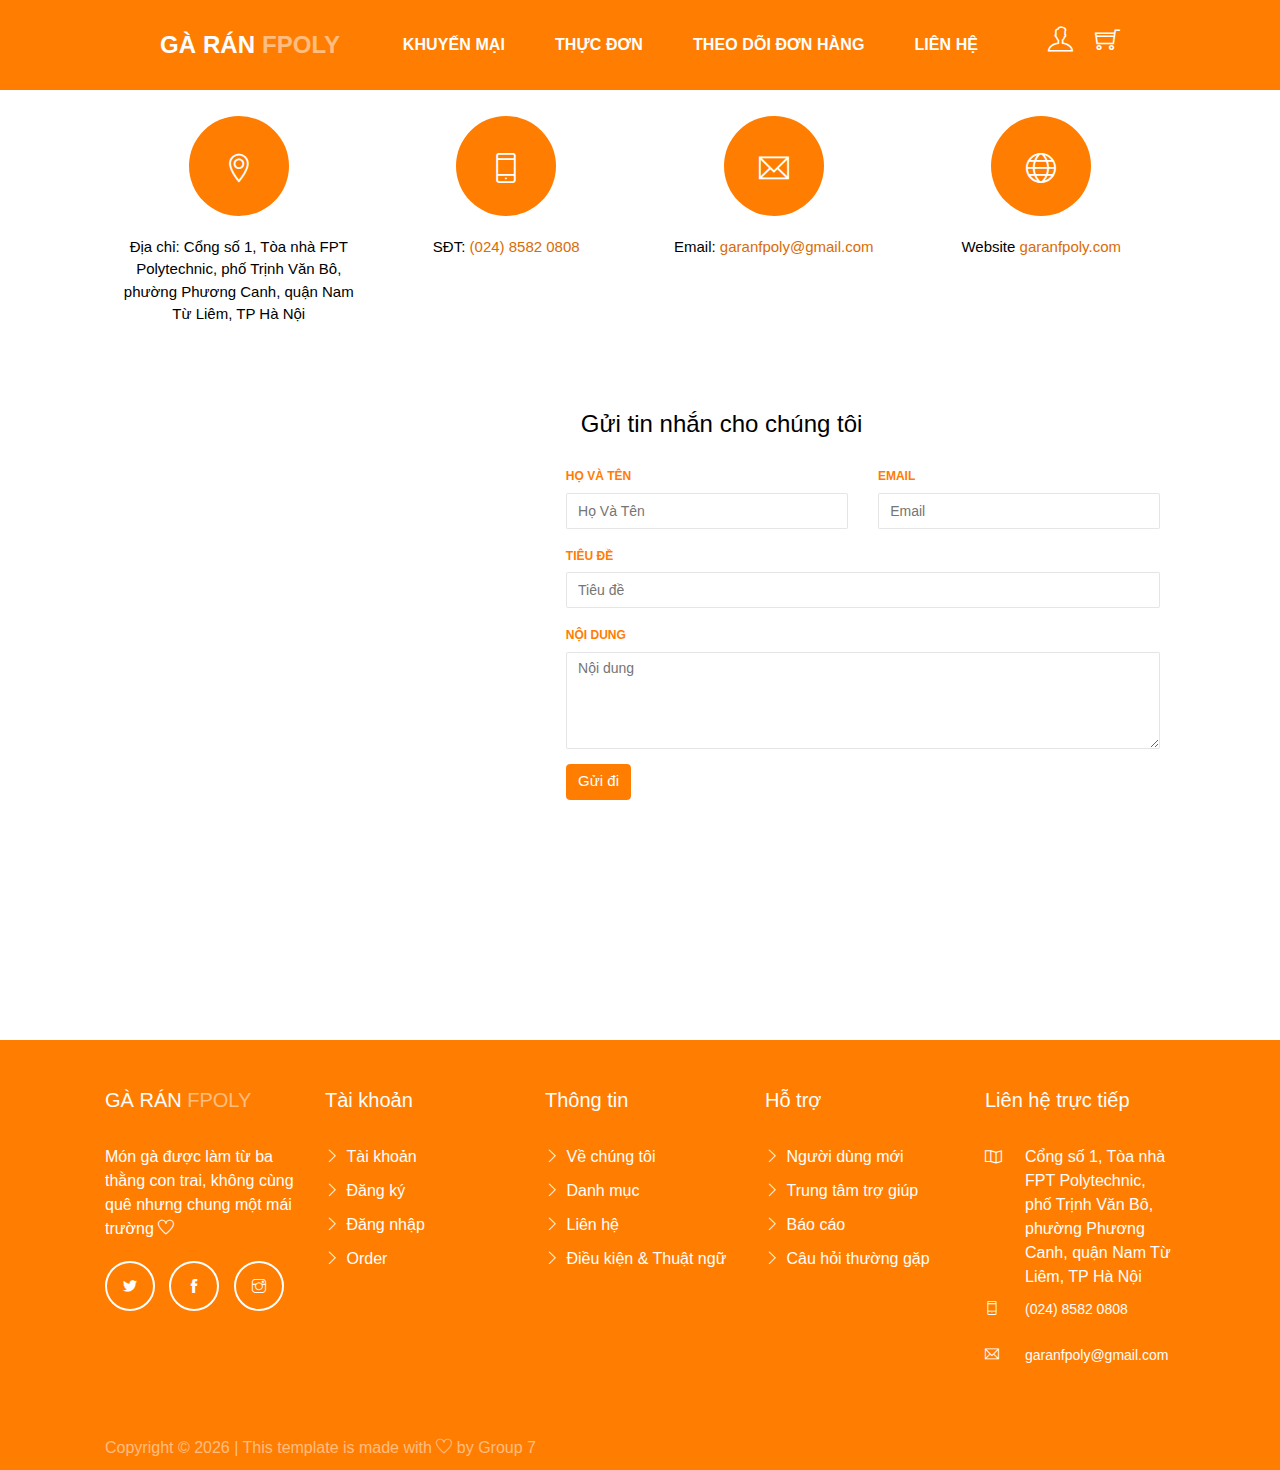
<file: view/contact.html>
<!DOCTYPE html>
<html lang="en">

<head>
    <meta charset="UTF-8">
    <meta http-equiv="X-UA-Compatible" content="IE=edge">
    <meta name="viewport" content="width=device-width, initial-scale=1.0">
    <title>Dự án 1</title>
    <link rel="stylesheet" href="style.css">
    <link rel="stylesheet" href="./assets/fonts/themify-icons/themify-icons.css">
    <link rel="stylesheet" href="https://www.w3schools.com/w3css/4/w3.css">
</head>

<body>
    <div id="wrapper" class="navbar">
        <div id="header">
            <a class="navbar-brand" href="index.html">Gà rán <span>Fpoly</span></a>
            <ul id="menu">
                <div class="item">
                    <a href="#">Khuyến mại</a>
                </div>
                <div class="item">
                    <a href="product.html">Thực đơn</a>
                </div>
                <div class="item">
                    <a href="#">Theo dõi đơn hàng</a>
                </div>
                <div class="item">
                    <a href="contact.html">Liên hệ</a>
                </div>
            </ul>
            <div id="actions">
                <div class="item">
                    <a href="resgist.html">
                        <i class="ti-user cart"></i>
                    </a>
                </div>
                <div class="item">
                    <a href="#">
                        <i class="ti-shopping-cart cart"></i>
                    </a>
                </div>
            </div>
        </div>

        <section class="ftco-section">
            <div class="container">
                <div class="row justify-content-center">
                    <div class="col-md-12">
                        <div class="wrapper">
                            <div class="row">
                                <div class="contact">
                                    <div class="dbox">
                                        <div class="icon">
                                            <span class="fa ti-location-pin"></span>
                                        </div>
                                        <div class="text">
                                            <p><span>Địa chỉ:</span> Cổng số 1, Tòa nhà FPT Polytechnic, phố Trịnh Văn Bô, phường Phương Canh, quận Nam Từ Liêm, TP Hà Nội</p>
                                        </div>
                                    </div>
                                </div>
                                <div class="contact">
                                    <div class="dbox">
                                        <div class="icon">
                                            <span class="fa ti-mobile"></span>
                                        </div>
                                        <div class="text">
                                            <p><span>SĐT:</span> <a href="tel:02485820808">(024) 8582 0808</a></p>
                                        </div>
                                    </div>
                                </div>
                                <div class="contact">
                                    <div class="dbox">
                                        <div class="icon">
                                            <span class="fa ti-email"></span>
                                        </div>
                                        <div class="text">
                                            <p><span>Email:</span> <a href="mailto:gmail.com">garanfpoly@gmail.com</a>
                                            </p>
                                        </div>
                                    </div>
                                </div>
                                <div class="contact">
                                    <div class="dbox">
                                        <div class="icon">
                                            <span class="fa ti-world"></span>
                                        </div>
                                        <div class="text">
                                            <p><span>Website</span> <a href="#">garanfpoly.com</a></p>
                                        </div>
                                    </div>
                                </div>
                            </div>
                            <div class="row no-gutters">
                                <div class="col-md-7">
                                    <div class="contact-wrap">
                                        <h3>Gửi tin nhắn cho chúng tôi</h3>
                                        <form method="POST" id="contactForm" name="contactForm" class="contactForm">
                                            <div class="row">
                                                <div class="col-md-6">
                                                    <div class="form-group">
                                                        <label class="label" for="name">Họ Và Tên</label>
                                                        <input type="text" class="form-control" name="name" id="name"
                                                            placeholder="Họ Và Tên">
                                                    </div>
                                                </div>
                                                <div class="col-md-6">
                                                    <div class="form-group">
                                                        <label class="label" for="email">Email</label>
                                                        <input type="email" class="form-control" name="email" id="email"
                                                            placeholder="Email">
                                                    </div>
                                                </div>
                                                <div class="col-md-12">
                                                    <div class="form-group">
                                                        <label class="label" for="subject">Tiêu đề</label>
                                                        <input type="text" class="form-control" name="subject" id="subject"
                                                            placeholder="Tiêu đề">
                                                    </div>
                                                </div>
                                                <div class="col-md-12">
                                                    <div class="form-group">
                                                        <label class="label" for="#">Nội dung</label>
                                                        <textarea name="message" class="form-control" id="message" cols="30"
                                                            rows="4" placeholder="Nội dung"></textarea>
                                                    </div>
                                                </div>
                                                <div class="col-md-12">
                                                    <div class="form-group">
                                                        <input type="submit" value="Gửi đi" class="btn btn-primary">
                                                        <div class="submitting"></div>
                                                    </div>
                                                </div>
                                            </div>
                                        </form>
                                    </div>
                                </div>
                                <div class="col-md-5 order-md-first d-flex align-items-stretch">
                                    <div id="map" class="map"></div>
                                </div>
                            </div>
                        </div>
                    </div>
                </div>
            </div>
        </section>

        <footer class="ftco-footer">
            <div class="container">
                <div class="row">
                    <div class="col-sm-12 col-md">
                        <div class="ftco-footer-widget">
                            <h2 class="logo"><a href="#">Gà rán <span>FPoly</span></a></h2>
                            <p>Món gà được làm từ ba thằng con trai, không cùng quê nhưng chung một mái trường <i
                                class="ti-heart"></i></p>
                            <ul class="ftco-footer-social list-unstyled">
                                <li class="ftco-animate"><a href="#"><span class="ti-twitter-alt"></span></a></li>
                                <li class="ftco-animate"><a href="#"><span class="ti-facebook"></span></a></li>
                                <li class="ftco-animate"><a href="#"><span class="ti-instagram"></span></a></li>
                            </ul>
                        </div>
                    </div>
                    <div class="col-sm-12 col-md">
                        <div class="ftco-footer-widget">
                            <h2>Tài khoản</h2>
                            <ul class="list-unstyled">
                                <li><a href="#"><span class="ti-angle-right mr-2"></span>Tài khoản</a></li>
                                <li><a href="#"><span class="ti-angle-right mr-2"></span>Đăng ký</a></li>
                                <li><a href="#"><span class="ti-angle-right mr-2"></span>Đăng nhập</a></li>
                                <li><a href="#"><span class="ti-angle-right mr-2"></span>Order</a></li>
                            </ul>
                        </div>
                    </div>
                    <div class="col-sm-12 col-md">
                        <div class="ftco-footer-widget">
                            <h2>Thông tin</h2>
                            <ul class="list-unstyled">
                                <li><a href="#"><span class="ti-angle-right mr-2"></span>Về chúng tôi</a></li>
                                <li><a href="#"><span class="ti-angle-right mr-2"></span>Danh mục</a></li>
                                <li><a href="#"><span class="ti-angle-right mr-2"></span>Liên hệ</a></li>
                                <li><a href="#"><span class="ti-angle-right mr-2"></span>Điều kiện &amp; Thuật ngữ</a></li>
                            </ul>
                        </div>
                    </div>
                    <div class="col-sm-12 col-md">
                        <div class="ftco-footer-widget">
                            <h2>Hỗ trợ</h2>
                            <ul class="list-unstyled">
                                <li><a href="#"><span class="ti-angle-right mr-2"></span>Người dùng mới</a></li>
                                <li><a href="#"><span class="ti-angle-right mr-2"></span>Trung tâm trợ giúp</a></li>
                                <li><a href="#"><span class="ti-angle-right mr-2"></span>Báo cáo</a></li>
                                <li><a href="#"><span class="ti-angle-right mr-2"></span>Câu hỏi thường gặp</a></li>
                            </ul>
                        </div>
                    </div>
                    <div class="col-sm-12 col-md">
                        <div class="ftco-footer-widget">
                            <h2>Liên hệ trực tiếp</h2>
                            <div class="block-23">
                                <ul>
                                    <li>
                                        <span class="icon ti-map"></span>
                                        <span class="text">Cổng số 1, Tòa nhà FPT Polytechnic, phố Trịnh Văn Bô, 
                                        phường Phương Canh, quận Nam Từ Liêm, TP Hà Nội</span>
                                    </li>
                                    <li>
                                        <a href="tel:02485820808">
                                            <span class="icon ti-mobile"></span>
                                            <span class="text">(024) 8582 0808</span>
                                        </a>
                                    </li>
                                    <li>
                                        <a href="mailto:gmail.com">
                                            <span class="icon ti-email pr-4"></span>
                                            <span class="text">garanfpoly@gmail.com</span>
                                        </a>
                                    </li>
                                </ul>
                            </div>
                        </div>
                    </div>
                </div>
            </div>
            <div>
                <div class="container">
                    <div class="row">
                        <div class="col-md-12">
                            <p style="color: rgba(255,255,255,.5);">
                                Copyright &copy;
                                <script>document.write(new Date().getFullYear());</script> | This template is made with <i
                                    class="ti-heart"></i> by Group 7
                            </p>
                        </div>
                    </div>
                </div>
            </div>
        </footer>
    </div>
    <script src="script.js"></script>
</body>

</html>
</file>
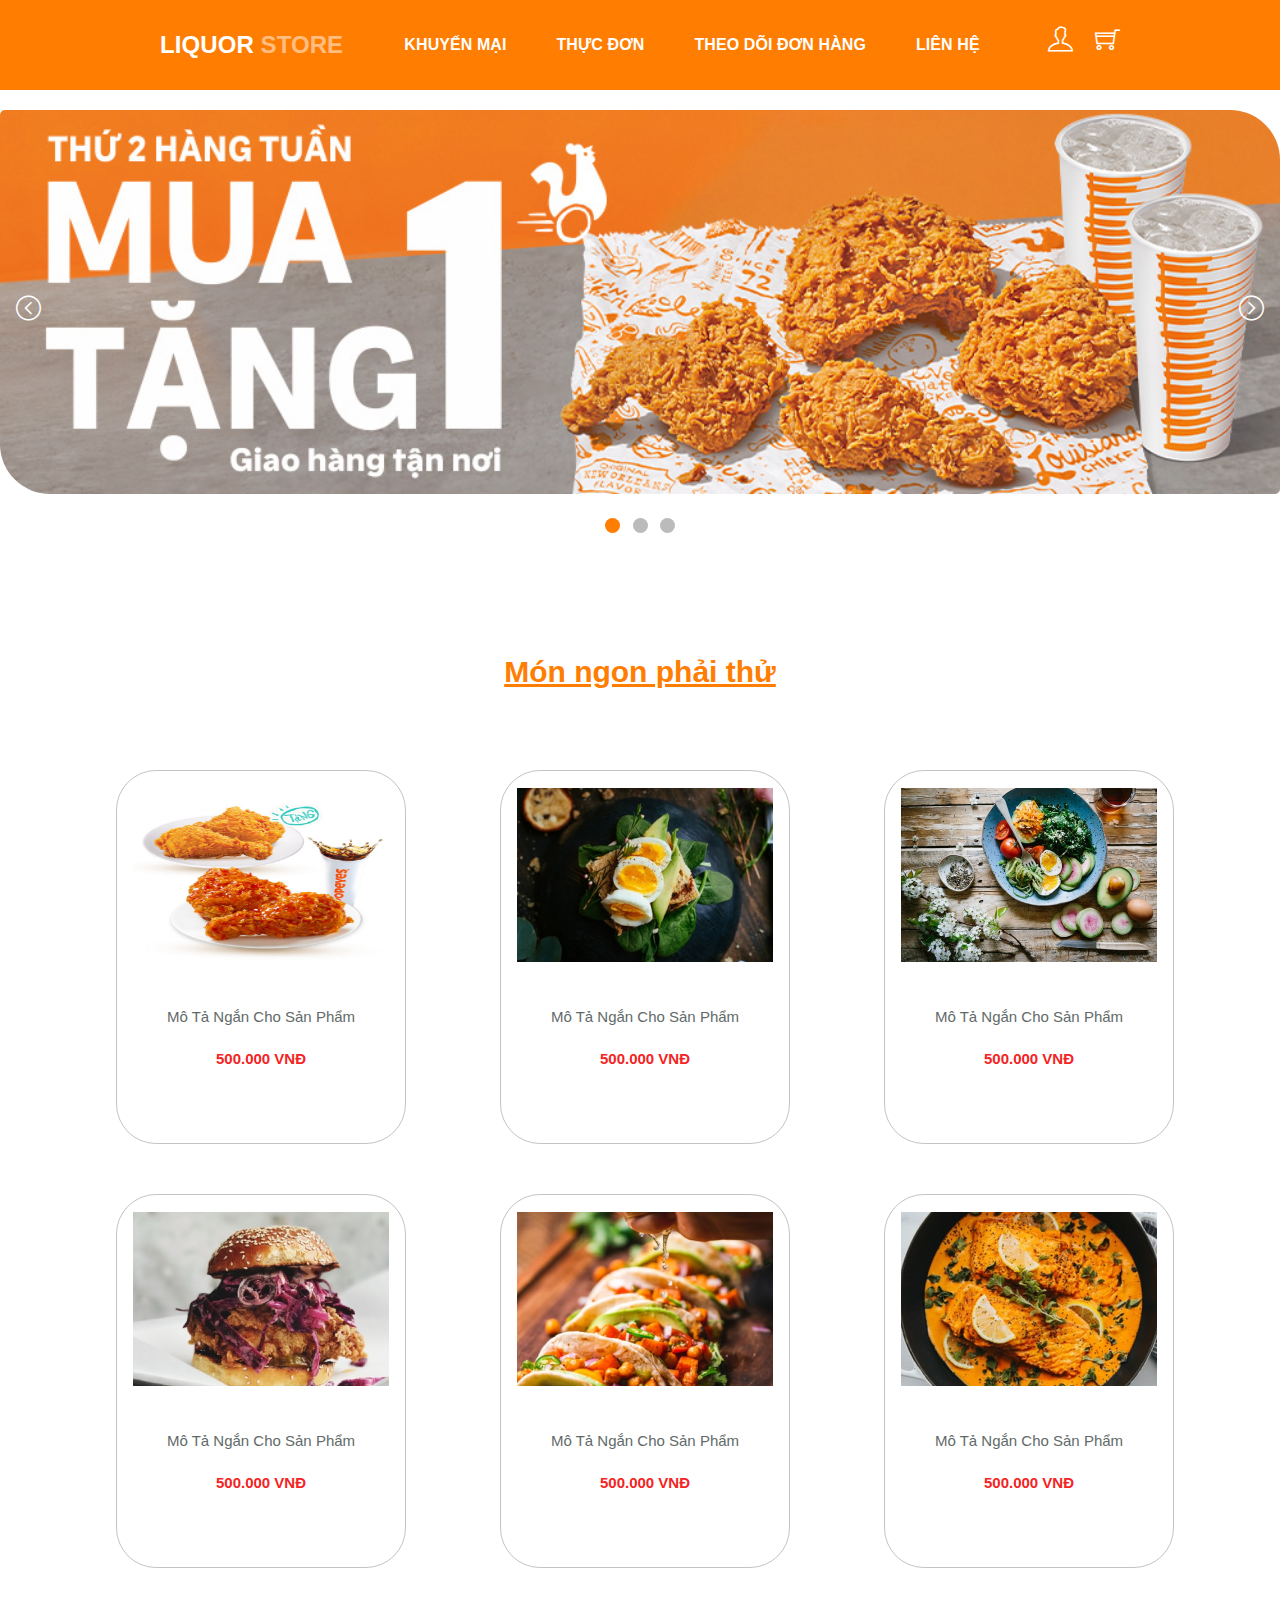
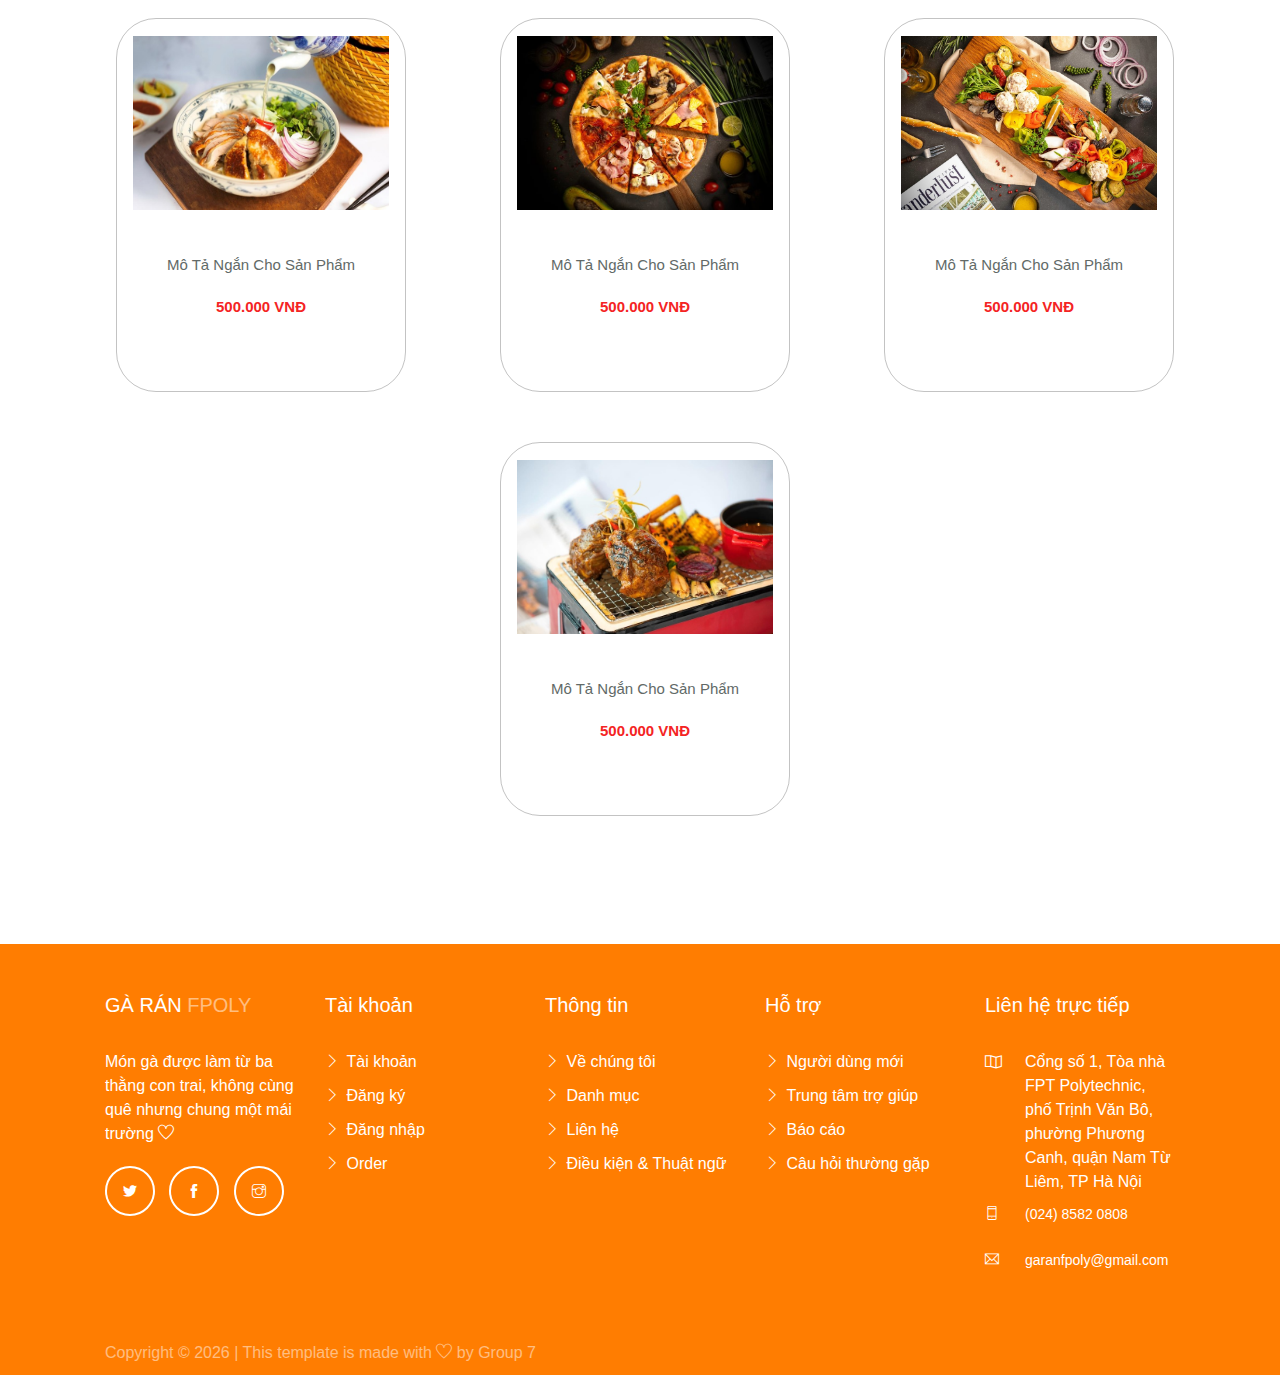
<file: view/index2.html>
<!DOCTYPE html>
<html lang="en">

<head>
    <meta charset="UTF-8">
    <meta http-equiv="X-UA-Compatible" content="IE=edge">
    <meta name="viewport" content="width=device-width, initial-scale=1.0">
    <title>Dự án 1</title>
    <link rel="stylesheet" href="assets/css/style.css">
    <link rel="stylesheet" href="./assets/fonts/themify-icons/themify-icons.css">
    <link rel="stylesheet" href="https://www.w3schools.com/w3css/4/w3.css">
</head>

<body>
    <div id="wrapper" class="navbar">
        <div id="header">
            <a class="navbar-brand" href="index.html">Liquor <span>store</span></a>
            <ul id="menu">
                <div class="item">
                    <a href="#">Khuyến mại</a>
                </div>
                <div class="item">
                    <a href="#">Thực đơn</a>
                </div>
                <div class="item">
                    <a href="#">Theo dõi đơn hàng</a>
                </div>
                <div class="item">
                    <a href="contact.html">Liên hệ</a>
                </div>
            </ul>
            <div id="actions">
                <div class="item">
                    <a href="resgist.html">
                        <i class="ti-user cart"></i>
                    </a>
                </div>
                <div class="item">
                    <a href="#">
                        <i class="ti-shopping-cart cart"></i>
                    </a>
                </div>
            </div>
        </div>

        <div>
            <div class="slideshow-container">
                <div class="mySlides fade">
                    <img src="./assets/img/SlideShow_1.jpg" style="width:100%">
                </div>
                <div class="mySlides fade">
                    <img src="./assets/img/SlideShow_2.jpg" style="width:100%">
                </div>
                <div class="mySlides fade">
                    <img src="./assets/img/SlideShow_3.avif" style="width:100%">
                </div>
                <!-- Nút điều khiển mũi tên-->
                <a class="prev ti-arrow-circle-left" onclick="plusSlides(-1)"></a>
                <a class="next ti-arrow-circle-right" onclick="plusSlides(1)"></a>
            </div>
            <br>
            <!-- Nút tròn điều khiển slideshow-->
            <div style="text-align:center">
                <span class="dot" onclick="currentSlide(1)"></span>
                <span class="dot" onclick="currentSlide(2)"></span>
                <span class="dot" onclick="currentSlide(3)"></span>
            </div>
        </div>

        <div id="wp-products">
            <h2>Món ngon phải thử </h2>
            <ul id="list-products">
                <div class="item">
                    <img class="product" src="assets/img/product_1.jpg" alt="">
                    <div class="name">Món Ăn 1</div>
                    <div class="desc">Mô Tả Ngắn Cho Sản Phẩm</div>
                    <div class="price">500.000 VNĐ</div>
                </div>

                <div class="item">
                    <img class="product" src="assets/img/product_2.png" alt="">
                    <div class="name">Món Ăn 1</div>
                    <div class="desc">Mô Tả Ngắn Cho Sản Phẩm</div>
                    <div class="price">500.000 VNĐ</div>
                </div>

                <div class="item">
                    <img class="product" src="assets/img/product_3.png" alt="">
                    <div class="name">Món Ăn 1</div>
                    <div class="desc">Mô Tả Ngắn Cho Sản Phẩm</div>
                    <div class="price">500.000 VNĐ</div>
                </div>

                <div class="item">
                    <img class="product" src="assets/img/product_4.png" alt="">
                    <div class="name">Món Ăn 1</div>
                    <div class="desc">Mô Tả Ngắn Cho Sản Phẩm</div>
                    <div class="price">500.000 VNĐ</div>
                </div>

                <div class="item">
                    <img class="product" src="assets/img/product_5.png" alt="">
                    <div class="name">Món Ăn 1</div>
                    <div class="desc">Mô Tả Ngắn Cho Sản Phẩm</div>
                    <div class="price">500.000 VNĐ</div>
                </div>

                <div class="item">
                    <img class="product" src="assets/img/product_6.png" alt="">
                    <div class="name">Món Ăn 1</div>
                    <div class="desc">Mô Tả Ngắn Cho Sản Phẩm</div>
                    <div class="price">500.000 VNĐ</div>
                </div>

                <div class="item">
                    <img class="product" src="assets/img/product_7.jpg" alt="">
                    <div class="name">Món Ăn 1</div>
                    <div class="desc">Mô Tả Ngắn Cho Sản Phẩm</div>
                    <div class="price">500.000 VNĐ</div>
                </div>

                <div class="item">
                    <img class="product" src="assets/img/product_8.jpg" alt="">
                    <div class="name">Món Ăn 1</div>
                    <div class="desc">Mô Tả Ngắn Cho Sản Phẩm</div>
                    <div class="price">500.000 VNĐ</div>
                </div>

                <div class="item">
                    <img class="product" src="assets/img/product_9.jpg" alt="">
                    <div class="name">Món Ăn 1</div>
                    <div class="desc">Mô Tả Ngắn Cho Sản Phẩm</div>
                    <div class="price">500.000 VNĐ</div>
                </div>

                <div class="item">
                    <img class="product" src="assets/img/product_10.jpg" alt="">
                    <div class="name">Món Ăn 1</div>
                    <div class="desc">Mô Tả Ngắn Cho Sản Phẩm</div>
                    <div class="price">500.000 VNĐ</div>
                </div>
            </ul>
        </div>
        
        <footer class="ftco-footer">
            <div class="container">
                <div class="row">
                    <div class="col-sm-12 col-md">
                        <div class="ftco-footer-widget">
                            <h2 class="logo"><a href="#">Gà rán <span>FPoly</span></a></h2>
                            <p>Món gà được làm từ ba thằng con trai, không cùng quê nhưng chung một mái trường <i
                                class="ti-heart"></i></p>
                            <ul class="ftco-footer-social list-unstyled">
                                <li class="ftco-animate"><a href="#"><span class="ti-twitter-alt"></span></a></li>
                                <li class="ftco-animate"><a href="#"><span class="ti-facebook"></span></a></li>
                                <li class="ftco-animate"><a href="#"><span class="ti-instagram"></span></a></li>
                            </ul>
                        </div>
                    </div>
                    <div class="col-sm-12 col-md">
                        <div class="ftco-footer-widget">
                            <h2>Tài khoản</h2>
                            <ul class="list-unstyled">
                                <li><a href="#"><span class="ti-angle-right mr-2"></span>Tài khoản</a></li>
                                <li><a href="#"><span class="ti-angle-right mr-2"></span>Đăng ký</a></li>
                                <li><a href="#"><span class="ti-angle-right mr-2"></span>Đăng nhập</a></li>
                                <li><a href="#"><span class="ti-angle-right mr-2"></span>Order</a></li>
                            </ul>
                        </div>
                    </div>
                    <div class="col-sm-12 col-md">
                        <div class="ftco-footer-widget">
                            <h2>Thông tin</h2>
                            <ul class="list-unstyled">
                                <li><a href="#"><span class="ti-angle-right mr-2"></span>Về chúng tôi</a></li>
                                <li><a href="#"><span class="ti-angle-right mr-2"></span>Danh mục</a></li>
                                <li><a href="#"><span class="ti-angle-right mr-2"></span>Liên hệ</a></li>
                                <li><a href="#"><span class="ti-angle-right mr-2"></span>Điều kiện &amp; Thuật ngữ</a></li>
                            </ul>
                        </div>
                    </div>
                    <div class="col-sm-12 col-md">
                        <div class="ftco-footer-widget">
                            <h2>Hỗ trợ</h2>
                            <ul class="list-unstyled">
                                <li><a href="#"><span class="ti-angle-right mr-2"></span>Người dùng mới</a></li>
                                <li><a href="#"><span class="ti-angle-right mr-2"></span>Trung tâm trợ giúp</a></li>
                                <li><a href="#"><span class="ti-angle-right mr-2"></span>Báo cáo</a></li>
                                <li><a href="#"><span class="ti-angle-right mr-2"></span>Câu hỏi thường gặp</a></li>
                            </ul>
                        </div>
                    </div>
                    <div class="col-sm-12 col-md">
                        <div class="ftco-footer-widget">
                            <h2>Liên hệ trực tiếp</h2>
                            <div class="block-23">
                                <ul>
                                    <li><span class="icon ti-map"></span><span class="text">Cổng số 1, Tòa nhà FPT Polytechnic, phố Trịnh Văn Bô, 
                                        phường Phương Canh, quận Nam Từ Liêm, TP Hà Nội</span></li>
                                    <li><a href="tel:02485820808"><span class="icon ti-mobile"></span><span class="text">(024) 8582 0808</span></a></li>
                                    <li><a href="mailto:gmail.com"><span class="icon ti-email pr-4"></span><span
                                                class="text">garanfpoly@gmail.com</span></a></li>
                                </ul>
                            </div>
                        </div>
                    </div>
                </div>
            </div>
            <div>
                <div class="container">
                    <div class="row">
                        <div class="col-md-12">
                            <p style="color: rgba(255,255,255,.5);">
                                Copyright &copy;
                                <script>document.write(new Date().getFullYear());</script> | This template is made with <i
                                    class="ti-heart"></i> by Group 7
                            </p>
                        </div>
                    </div>
                </div>
            </div>
        </footer>
    </div>
    <script src="assets/js/script.js"></script>
</body>

</html>
</file>
<file: view/style.css>
@import url('https://fonts.googleapis.com/css2?family=Poppins:ital,wght@0,400;0,500;0,600;1,200;1,400;1,500&display=swap');

* {
    padding: 0;
    margin: 0;
    box-sizing: border-box;
    font-family: Arial, Helvetica, sans-serif;
}

#wrapper {
    width: 100%;
    height: 100vh;
}

#header {
    width: 100%;
    line-height: 60px;
    padding: 0 160px;
    display: flex;
    justify-content: space-between;
    align-items: center;
    background-color: #ff7d01;
    font-weight: 600;
    font-size: 16px;
    letter-spacing: .005em;
    position: fixed;
    z-index: 1;
    top: 0;
}

.navbar-brand {
    display: inline-block;
    padding-top: 0.3125rem;
    padding-bottom: 0.3125rem;
    margin-right: 1rem;
    line-height: inherit;
    white-space: nowrap;
    font-weight: 700;
    font-size: 24px;
    position: relative;
    text-transform: uppercase;
}

.navbar .navbar-brand {
    color: #fff;
    text-decoration: none;
}

.navbar .navbar-brand span {
    color: rgba(255, 255, 255, 0.5);
}

.navbar .navbar-brand:hover {
    color: black;
}

#menu {
    list-style: none;
    display: flex;
}

#menu .item {
    margin: 0px 25px;
    line-height: 90px;
    width: auto;
}

#menu .item a {
    color: #fff;
    text-decoration: none;
    text-transform: uppercase;
}

#menu .item a:hover {
    color: black;
}

#actions {
    display: flex;
}

#actions .item {
    margin-left: 22px;
}

#actions .item a {
    text-decoration: none;
}

#actions .item .cart {
    font-size: 25px;
    color: #fff;
}

#actions .item .cart:hover {
    color: black;
}

/* thiết lập style cho slideshow container */
.slideshow-container {
    max-width: 1500px;
    position: relative;
    margin: auto;
    margin-top: 110px;
}

/* ẩn hình ảnh cho phần tử slideshow */
.mySlides {
    display: none;
}

.slideshow-container .mySlides img {
    border-radius: 5px 50px;
}

/* thiết kế nút mũi tên*/
.prev,
.next {
    cursor: pointer;
    position: absolute;
    top: 50%;
    width: auto;
    margin-top: -22px;
    padding: 16px;
    color: white;
    font-size: 25px;
    transition: 0.8s ease;
    border-radius: 0 3px 3px 0;
    user-select: none;
}

/* thiết kế nút mũi tên next nằm phía bên phải */
.next {
    right: 0;
    border-radius: 3px 0 0 3px;
}

/* hiệu ứng thay đổi background khi hover vào nút mũi tên*/
.prev:hover,
.next:hover {
    color: rgba(255, 125, 1, 0.5);
}

/* thiết lập style  nút tròn điều khiển*/
.dot {
    cursor: pointer;
    height: 15px;
    width: 15px;
    margin: 0 4px;
    background-color: #bbb;
    border-radius: 50%;
    display: inline-block;
    transition: background-color 0.6s ease;
}

.active,
.dot:hover {
    background-color: #ff7d01;
}

/* tạo hiệu ứng chuyển động fade */
.fade {
    -webkit-animation-name: fade;
    -webkit-animation-duration: 1.5s;
    animation-name: fade;
    animation-duration: 1.5s;
}

@-webkit-keyframes fade {
    from {
        opacity: .4
    }

    to {
        opacity: 1
    }
}

@keyframes fade {
    from {
        opacity: .4
    }

    to {
        opacity: 1
    }
}

#wp-products {
    padding-top: 100px;
    padding-bottom: 78px;
    padding-left: 5%;
    padding-right: 5%;
}

#wp-products h2 {
    text-align: center;
    margin-bottom: 76px;
    font-size: 30px;
    color: #ff7d01;
    font-weight: 700;
    text-decoration: underline;
}

#list-products {
    display: flex;
    list-style: none;
    justify-content: center;
    align-items: center;
    flex-wrap: wrap;
}

#list-products .item {
    width: 280px;
    height: 340px;
    margin-left: 10px;
    border-radius: 40px;
    margin-bottom: 50px;
    overflow: hidden;
    border: 1px solid rgba(106, 104, 104, 0.4);
}

#list-products .item:hover .name {
    text-decoration: underline;
}

#list-products .item img {
    display: block;
    margin: 0px auto;
    margin-top: 17px;
}

#list-products .item img:hover {
    transform: scale(1.3);
    transition: 2s;
}

#list-products .item .name {
    text-align: center;
    color: #ff7d01;
    font-weight: bold;
    margin-top: 40px;
}

#list-products .item .price {
    text-align: center;
    color: #000;
    font-weight: bold;
    margin-top: 20px;
}

.list-products .item {
    margin: 0px 15px;
    width: 37px;
    height: 37px;
    background: #362f2f;
    border-radius: 50%;
    display: flex;
    justify-content: center;
    align-items: center;
}

.list-products .item a {
    color: #fff;
    text-decoration: none;
}

.product {
    width: 256px;
    height: 174px;
}

.ftco-footer {
    font-size: 16px;
    padding-top: 10px;
    background: #ff7d01;
    color: #fff;
}

.ftco-footer .logo a span {
    color: rgba(255, 255, 255, 0.5);
}

.ftco-footer .ftco-footer-widget h2 {
    margin-bottom: 30px;
    font-size: 20px;
    font-weight: 500;
}

.ftco-footer .ftco-footer-widget .logo {
    text-transform: uppercase;
}

.ftco-footer .ftco-footer-widget h2 a {
    text-decoration: none;
}

.ftco-footer .ftco-footer-widget ul li {
    margin-bottom: 10px;
    list-style-type: none;
}

.ftco-footer .ftco-footer-widget ul li a {
    color: #fff;
    text-decoration: none;
}

.ftco-footer .ftco-footer-widget ul li a:hover {
    color: #000;
}

.ftco-footer .ftco-footer-widget ul li a span {
    color: #fff;
    font-size: 14px;
}

.ftco-footer p {
    color: #fff;
    padding-bottom: 10px;
}

.ftco-footer a {
    color: #fff;
}

.ftco-footer a:hover {
    color: #000;
}


.col-sm-12 {
    position: relative;
    width: 100%;
    padding-right: 15px;
    padding-left: 15px;
}

.col-md {
    flex-basis: 0;
    -webkit-box-flex: 1;
    flex-grow: 1;
    max-width: 100%;
}


.ftco-footer-social li {
    list-style: none;
    margin: 10px 10px 0 0;
    display: inline-block;
}

.ftco-footer-social li a {
    height: 50px;
    width: 50px;
    display: block;
    float: left;
    /* background: #ff7d01; */
    border: 2px solid #fff;
    border-radius: 50%;
    position: relative;
}

.ftco-footer-social li a span {
    position: absolute;
    font-size: 18px;
    top: 50%;
    left: 50%;
    -webkit-transform: translate(-50%, -50%);
    -ms-transform: translate(-50%, -50%);
    transform: translate(-50%, -50%);
}

.block-23 ul {
    padding: 0;
}

.block-23 ul li {
    color: #fff;
}

.block-23 ul li,
.block-23 ul li>a {
    display: table;
    line-height: 1.5;
    margin-bottom: 15px;
}

.block-23 ul li .text:hover {
    color: #000;
    cursor: pointer;
}

.block-23 ul li span {
    color: #fff;
}

.block-23 ul li .icon,
.block-23 ul li .text {
    display: table-cell;
    vertical-align: top;
}

.block-23 ul li .icon {
    width: 40px;
    font-size: 18px;
    padding-top: 2px;
    color: #fff;
}

.mr-2 {
    margin-right: 0.5rem !important;
}

/* contact */
.ftco-section {
    padding: 6em 0;
    position: relative;
}

.container {
    width: 100%;
    padding-right: 20px;
    padding-left: 20px;
    margin-right: auto;
    margin-left: auto;
    margin-top: 2%;
}

@media (min-width: 1200px) {
    .container {
        max-width: 1140px;
    }
}

.row {
    display: flex;
    flex-wrap: wrap;
    margin-bottom: 3rem !important;
}

.justify-content-center {
    justify-content: center !important;
}

.col-md-12 {
    position: relative;
    width: 100%;
    padding-right: 15px;
    padding-left: 15px;
}

.contact {
    position: relative;
    width: 100%;
    padding-right: 15px;
    padding-left: 15px;
    max-width: 25%;
}

.dbox {
    /* width: 100%; */
    margin-bottom: 25px;
    width: 100% !important;
    text-align: center !important;
}

.dbox p span {
    font-weight: 500;
    color: #000000;
}

.dbox p a {
    color: #da6c06;
    text-decoration: none;
}

.dbox .icon {
    width: 100px;
    height: 100px;
    border-radius: 50%;
    background: #ff7d01;
    margin: 0 auto;
    margin-bottom: 20px;
    display: flex !important;
    justify-content: center !important;
}

.dbox .icon span {
    font-size: 30px;
    color: #fff;
    padding-top: 37%;
}

.dbox .text {
    width: 100%;
}

.no-gutters {
    margin-right: 0;
    margin-left: 0;
}

/* .no-gutters>.col,
  .no-gutters>[class*="col-"] {
    padding-right: 0;
    padding-left: 0;
  } */

.col-md-7 {
    position: relative;
    width: 100%;
    flex: 0 0 58.33333%;
    max-width: 58.33333%;
}

/* .contact-wrap {
    background: #fff;
  } */

.contact-wrap h3 {
    padding-left: 30px;
    font-weight: 400;
    margin-bottom: 1.5rem;
}

.contactForm .label {
    color: #ff7d01 !important;
    text-transform: uppercase;
    font-size: 12px;
    font-weight: 600;
}

.contactForm .form-control {
    border: none;
    border: 1px solid rgba(0, 0, 0, 0.1);
    padding: 10;
    border-radius: 2px;
    -webkit-box-shadow: none !important;
    height: 36px;
    background: #fff;
    color: rgba(0, 0, 0, 0.5);
    font-size: 14px;
}

.contactForm .form-control:focus,
.contactForm .form-control:active {
    border-color: #ff7d01 !important;
}

.contactForm textarea.form-control {
    height: inherit !important;
}

.col-md-6 {
    position: relative;
    width: 100%;
    padding-right: 15px;
    padding-left: 15px;
    -webkit-box-flex: 0;
    -ms-flex: 0 0 50%;
    flex: 0 0 50%;
    max-width: 50%;
}

.form-group {
    margin-bottom: 1rem;
}

label {
    display: inline-block;
    margin-bottom: 0.5rem;
}

.form-control {
    display: block;
    width: 100%;
    padding: 0.375rem 0.75rem;
}

.form-control:focus {
    outline: 0;
}

.btn.btn-primary {
    background: #ff7d01 !important;
    border: 1px solid #ff7d01 !important;
    color: #fff !important;
}

.btn.btn-primary:hover {
    border: 1px solid #b7472a;
    background: transparent;
    color: #b7472a;
}

.btn {
    display: inline-block;
    font-weight: 400;
    border: 1px solid transparent;
    padding: 0.375rem 0.75rem;
    font-size: 1rem;
    line-height: 1.5;
    border-radius: 0.25rem;
}

.btn:not(:disabled):not(.disabled) {
    cursor: pointer;
}

.col-md-5 {
    position: relative;
    width: 100%;
    padding-right: 15px;
    padding-left: 15px;
    -webkit-box-flex: 0;
    -ms-flex: 0 0 41.66667%;
    flex: 0 0 41.66667%;
    max-width: 41.66667%;
}

.order-md-first {
    -webkit-box-ordinal-group: 0;
    -ms-flex-order: -1;
    order: -1;
}

.align-items-stretch {
    -webkit-box-align: stretch !important;
    -ms-flex-align: stretch !important;
    align-items: stretch !important;
}

#map {
    width: 100%;
}

@media (max-width: 767.98px) {
    #map {
        height: 300px;
    }
}
</file>
<file: view/assets/fonts/themify-icons/themify-icons.css>
@font-face {
	font-family: 'themify';
	src:url('fonts/themify.eot?-fvbane');
	src:url('fonts/themify.eot?#iefix-fvbane') format('embedded-opentype'),
		url('fonts/themify.woff?-fvbane') format('woff'),
		url('fonts/themify.ttf?-fvbane') format('truetype'),
		url('fonts/themify.svg?-fvbane#themify') format('svg');
	font-weight: normal;
	font-style: normal;
}

[class^="ti-"], [class*=" ti-"] {
	font-family: 'themify';
	speak: none;
	font-style: normal;
	font-weight: normal;
	font-variant: normal;
	text-transform: none;
	line-height: 1;

	/* Better Font Rendering =========== */
	-webkit-font-smoothing: antialiased;
	-moz-osx-font-smoothing: grayscale;
}

.ti-wand:before {
	content: "\e600";
}
.ti-volume:before {
	content: "\e601";
}
.ti-user:before {
	content: "\e602";
}
.ti-unlock:before {
	content: "\e603";
}
.ti-unlink:before {
	content: "\e604";
}
.ti-trash:before {
	content: "\e605";
}
.ti-thought:before {
	content: "\e606";
}
.ti-target:before {
	content: "\e607";
}
.ti-tag:before {
	content: "\e608";
}
.ti-tablet:before {
	content: "\e609";
}
.ti-star:before {
	content: "\e60a";
}
.ti-spray:before {
	content: "\e60b";
}
.ti-signal:before {
	content: "\e60c";
}
.ti-shopping-cart:before {
	content: "\e60d";
}
.ti-shopping-cart-full:before {
	content: "\e60e";
}
.ti-settings:before {
	content: "\e60f";
}
.ti-search:before {
	content: "\e610";
}
.ti-zoom-in:before {
	content: "\e611";
}
.ti-zoom-out:before {
	content: "\e612";
}
.ti-cut:before {
	content: "\e613";
}
.ti-ruler:before {
	content: "\e614";
}
.ti-ruler-pencil:before {
	content: "\e615";
}
.ti-ruler-alt:before {
	content: "\e616";
}
.ti-bookmark:before {
	content: "\e617";
}
.ti-bookmark-alt:before {
	content: "\e618";
}
.ti-reload:before {
	content: "\e619";
}
.ti-plus:before {
	content: "\e61a";
}
.ti-pin:before {
	content: "\e61b";
}
.ti-pencil:before {
	content: "\e61c";
}
.ti-pencil-alt:before {
	content: "\e61d";
}
.ti-paint-roller:before {
	content: "\e61e";
}
.ti-paint-bucket:before {
	content: "\e61f";
}
.ti-na:before {
	content: "\e620";
}
.ti-mobile:before {
	content: "\e621";
}
.ti-minus:before {
	content: "\e622";
}
.ti-medall:before {
	content: "\e623";
}
.ti-medall-alt:before {
	content: "\e624";
}
.ti-marker:before {
	content: "\e625";
}
.ti-marker-alt:before {
	content: "\e626";
}
.ti-arrow-up:before {
	content: "\e627";
}
.ti-arrow-right:before {
	content: "\e628";
}
.ti-arrow-left:before {
	content: "\e629";
}
.ti-arrow-down:before {
	content: "\e62a";
}
.ti-lock:before {
	content: "\e62b";
}
.ti-location-arrow:before {
	content: "\e62c";
}
.ti-link:before {
	content: "\e62d";
}
.ti-layout:before {
	content: "\e62e";
}
.ti-layers:before {
	content: "\e62f";
}
.ti-layers-alt:before {
	content: "\e630";
}
.ti-key:before {
	content: "\e631";
}
.ti-import:before {
	content: "\e632";
}
.ti-image:before {
	content: "\e633";
}
.ti-heart:before {
	content: "\e634";
}
.ti-heart-broken:before {
	content: "\e635";
}
.ti-hand-stop:before {
	content: "\e636";
}
.ti-hand-open:before {
	content: "\e637";
}
.ti-hand-drag:before {
	content: "\e638";
}
.ti-folder:before {
	content: "\e639";
}
.ti-flag:before {
	content: "\e63a";
}
.ti-flag-alt:before {
	content: "\e63b";
}
.ti-flag-alt-2:before {
	content: "\e63c";
}
.ti-eye:before {
	content: "\e63d";
}
.ti-export:before {
	content: "\e63e";
}
.ti-exchange-vertical:before {
	content: "\e63f";
}
.ti-desktop:before {
	content: "\e640";
}
.ti-cup:before {
	content: "\e641";
}
.ti-crown:before {
	content: "\e642";
}
.ti-comments:before {
	content: "\e643";
}
.ti-comment:before {
	content: "\e644";
}
.ti-comment-alt:before {
	content: "\e645";
}
.ti-close:before {
	content: "\e646";
}
.ti-clip:before {
	content: "\e647";
}
.ti-angle-up:before {
	content: "\e648";
}
.ti-angle-right:before {
	content: "\e649";
}
.ti-angle-left:before {
	content: "\e64a";
}
.ti-angle-down:before {
	content: "\e64b";
}
.ti-check:before {
	content: "\e64c";
}
.ti-check-box:before {
	content: "\e64d";
}
.ti-camera:before {
	content: "\e64e";
}
.ti-announcement:before {
	content: "\e64f";
}
.ti-brush:before {
	content: "\e650";
}
.ti-briefcase:before {
	content: "\e651";
}
.ti-bolt:before {
	content: "\e652";
}
.ti-bolt-alt:before {
	content: "\e653";
}
.ti-blackboard:before {
	content: "\e654";
}
.ti-bag:before {
	content: "\e655";
}
.ti-move:before {
	content: "\e656";
}
.ti-arrows-vertical:before {
	content: "\e657";
}
.ti-arrows-horizontal:before {
	content: "\e658";
}
.ti-fullscreen:before {
	content: "\e659";
}
.ti-arrow-top-right:before {
	content: "\e65a";
}
.ti-arrow-top-left:before {
	content: "\e65b";
}
.ti-arrow-circle-up:before {
	content: "\e65c";
}
.ti-arrow-circle-right:before {
	content: "\e65d";
}
.ti-arrow-circle-left:before {
	content: "\e65e";
}
.ti-arrow-circle-down:before {
	content: "\e65f";
}
.ti-angle-double-up:before {
	content: "\e660";
}
.ti-angle-double-right:before {
	content: "\e661";
}
.ti-angle-double-left:before {
	content: "\e662";
}
.ti-angle-double-down:before {
	content: "\e663";
}
.ti-zip:before {
	content: "\e664";
}
.ti-world:before {
	content: "\e665";
}
.ti-wheelchair:before {
	content: "\e666";
}
.ti-view-list:before {
	content: "\e667";
}
.ti-view-list-alt:before {
	content: "\e668";
}
.ti-view-grid:before {
	content: "\e669";
}
.ti-uppercase:before {
	content: "\e66a";
}
.ti-upload:before {
	content: "\e66b";
}
.ti-underline:before {
	content: "\e66c";
}
.ti-truck:before {
	content: "\e66d";
}
.ti-timer:before {
	content: "\e66e";
}
.ti-ticket:before {
	content: "\e66f";
}
.ti-thumb-up:before {
	content: "\e670";
}
.ti-thumb-down:before {
	content: "\e671";
}
.ti-text:before {
	content: "\e672";
}
.ti-stats-up:before {
	content: "\e673";
}
.ti-stats-down:before {
	content: "\e674";
}
.ti-split-v:before {
	content: "\e675";
}
.ti-split-h:before {
	content: "\e676";
}
.ti-smallcap:before {
	content: "\e677";
}
.ti-shine:before {
	content: "\e678";
}
.ti-shift-right:before {
	content: "\e679";
}
.ti-shift-left:before {
	content: "\e67a";
}
.ti-shield:before {
	content: "\e67b";
}
.ti-notepad:before {
	content: "\e67c";
}
.ti-server:before {
	content: "\e67d";
}
.ti-quote-right:before {
	content: "\e67e";
}
.ti-quote-left:before {
	content: "\e67f";
}
.ti-pulse:before {
	content: "\e680";
}
.ti-printer:before {
	content: "\e681";
}
.ti-power-off:before {
	content: "\e682";
}
.ti-plug:before {
	content: "\e683";
}
.ti-pie-chart:before {
	content: "\e684";
}
.ti-paragraph:before {
	content: "\e685";
}
.ti-panel:before {
	content: "\e686";
}
.ti-package:before {
	content: "\e687";
}
.ti-music:before {
	content: "\e688";
}
.ti-music-alt:before {
	content: "\e689";
}
.ti-mouse:before {
	content: "\e68a";
}
.ti-mouse-alt:before {
	content: "\e68b";
}
.ti-money:before {
	content: "\e68c";
}
.ti-microphone:before {
	content: "\e68d";
}
.ti-menu:before {
	content: "\e68e";
}
.ti-menu-alt:before {
	content: "\e68f";
}
.ti-map:before {
	content: "\e690";
}
.ti-map-alt:before {
	content: "\e691";
}
.ti-loop:before {
	content: "\e692";
}
.ti-location-pin:before {
	content: "\e693";
}
.ti-list:before {
	content: "\e694";
}
.ti-light-bulb:before {
	content: "\e695";
}
.ti-Italic:before {
	content: "\e696";
}
.ti-info:before {
	content: "\e697";
}
.ti-infinite:before {
	content: "\e698";
}
.ti-id-badge:before {
	content: "\e699";
}
.ti-hummer:before {
	content: "\e69a";
}
.ti-home:before {
	content: "\e69b";
}
.ti-help:before {
	content: "\e69c";
}
.ti-headphone:before {
	content: "\e69d";
}
.ti-harddrives:before {
	content: "\e69e";
}
.ti-harddrive:before {
	content: "\e69f";
}
.ti-gift:before {
	content: "\e6a0";
}
.ti-game:before {
	content: "\e6a1";
}
.ti-filter:before {
	content: "\e6a2";
}
.ti-files:before {
	content: "\e6a3";
}
.ti-file:before {
	content: "\e6a4";
}
.ti-eraser:before {
	content: "\e6a5";
}
.ti-envelope:before {
	content: "\e6a6";
}
.ti-download:before {
	content: "\e6a7";
}
.ti-direction:before {
	content: "\e6a8";
}
.ti-direction-alt:before {
	content: "\e6a9";
}
.ti-dashboard:before {
	content: "\e6aa";
}
.ti-control-stop:before {
	content: "\e6ab";
}
.ti-control-shuffle:before {
	content: "\e6ac";
}
.ti-control-play:before {
	content: "\e6ad";
}
.ti-control-pause:before {
	content: "\e6ae";
}
.ti-control-forward:before {
	content: "\e6af";
}
.ti-control-backward:before {
	content: "\e6b0";
}
.ti-cloud:before {
	content: "\e6b1";
}
.ti-cloud-up:before {
	content: "\e6b2";
}
.ti-cloud-down:before {
	content: "\e6b3";
}
.ti-clipboard:before {
	content: "\e6b4";
}
.ti-car:before {
	content: "\e6b5";
}
.ti-calendar:before {
	content: "\e6b6";
}
.ti-book:before {
	content: "\e6b7";
}
.ti-bell:before {
	content: "\e6b8";
}
.ti-basketball:before {
	content: "\e6b9";
}
.ti-bar-chart:before {
	content: "\e6ba";
}
.ti-bar-chart-alt:before {
	content: "\e6bb";
}
.ti-back-right:before {
	content: "\e6bc";
}
.ti-back-left:before {
	content: "\e6bd";
}
.ti-arrows-corner:before {
	content: "\e6be";
}
.ti-archive:before {
	content: "\e6bf";
}
.ti-anchor:before {
	content: "\e6c0";
}
.ti-align-right:before {
	content: "\e6c1";
}
.ti-align-left:before {
	content: "\e6c2";
}
.ti-align-justify:before {
	content: "\e6c3";
}
.ti-align-center:before {
	content: "\e6c4";
}
.ti-alert:before {
	content: "\e6c5";
}
.ti-alarm-clock:before {
	content: "\e6c6";
}
.ti-agenda:before {
	content: "\e6c7";
}
.ti-write:before {
	content: "\e6c8";
}
.ti-window:before {
	content: "\e6c9";
}
.ti-widgetized:before {
	content: "\e6ca";
}
.ti-widget:before {
	content: "\e6cb";
}
.ti-widget-alt:before {
	content: "\e6cc";
}
.ti-wallet:before {
	content: "\e6cd";
}
.ti-video-clapper:before {
	content: "\e6ce";
}
.ti-video-camera:before {
	content: "\e6cf";
}
.ti-vector:before {
	content: "\e6d0";
}
.ti-themify-logo:before {
	content: "\e6d1";
}
.ti-themify-favicon:before {
	content: "\e6d2";
}
.ti-themify-favicon-alt:before {
	content: "\e6d3";
}
.ti-support:before {
	content: "\e6d4";
}
.ti-stamp:before {
	content: "\e6d5";
}
.ti-split-v-alt:before {
	content: "\e6d6";
}
.ti-slice:before {
	content: "\e6d7";
}
.ti-shortcode:before {
	content: "\e6d8";
}
.ti-shift-right-alt:before {
	content: "\e6d9";
}
.ti-shift-left-alt:before {
	content: "\e6da";
}
.ti-ruler-alt-2:before {
	content: "\e6db";
}
.ti-receipt:before {
	content: "\e6dc";
}
.ti-pin2:before {
	content: "\e6dd";
}
.ti-pin-alt:before {
	content: "\e6de";
}
.ti-pencil-alt2:before {
	content: "\e6df";
}
.ti-palette:before {
	content: "\e6e0";
}
.ti-more:before {
	content: "\e6e1";
}
.ti-more-alt:before {
	content: "\e6e2";
}
.ti-microphone-alt:before {
	content: "\e6e3";
}
.ti-magnet:before {
	content: "\e6e4";
}
.ti-line-double:before {
	content: "\e6e5";
}
.ti-line-dotted:before {
	content: "\e6e6";
}
.ti-line-dashed:before {
	content: "\e6e7";
}
.ti-layout-width-full:before {
	content: "\e6e8";
}
.ti-layout-width-default:before {
	content: "\e6e9";
}
.ti-layout-width-default-alt:before {
	content: "\e6ea";
}
.ti-layout-tab:before {
	content: "\e6eb";
}
.ti-layout-tab-window:before {
	content: "\e6ec";
}
.ti-layout-tab-v:before {
	content: "\e6ed";
}
.ti-layout-tab-min:before {
	content: "\e6ee";
}
.ti-layout-slider:before {
	content: "\e6ef";
}
.ti-layout-slider-alt:before {
	content: "\e6f0";
}
.ti-layout-sidebar-right:before {
	content: "\e6f1";
}
.ti-layout-sidebar-none:before {
	content: "\e6f2";
}
.ti-layout-sidebar-left:before {
	content: "\e6f3";
}
.ti-layout-placeholder:before {
	content: "\e6f4";
}
.ti-layout-menu:before {
	content: "\e6f5";
}
.ti-layout-menu-v:before {
	content: "\e6f6";
}
.ti-layout-menu-separated:before {
	content: "\e6f7";
}
.ti-layout-menu-full:before {
	content: "\e6f8";
}
.ti-layout-media-right-alt:before {
	content: "\e6f9";
}
.ti-layout-media-right:before {
	content: "\e6fa";
}
.ti-layout-media-overlay:before {
	content: "\e6fb";
}
.ti-layout-media-overlay-alt:before {
	content: "\e6fc";
}
.ti-layout-media-overlay-alt-2:before {
	content: "\e6fd";
}
.ti-layout-media-left-alt:before {
	content: "\e6fe";
}
.ti-layout-media-left:before {
	content: "\e6ff";
}
.ti-layout-media-center-alt:before {
	content: "\e700";
}
.ti-layout-media-center:before {
	content: "\e701";
}
.ti-layout-list-thumb:before {
	content: "\e702";
}
.ti-layout-list-thumb-alt:before {
	content: "\e703";
}
.ti-layout-list-post:before {
	content: "\e704";
}
.ti-layout-list-large-image:before {
	content: "\e705";
}
.ti-layout-line-solid:before {
	content: "\e706";
}
.ti-layout-grid4:before {
	content: "\e707";
}
.ti-layout-grid3:before {
	content: "\e708";
}
.ti-layout-grid2:before {
	content: "\e709";
}
.ti-layout-grid2-thumb:before {
	content: "\e70a";
}
.ti-layout-cta-right:before {
	content: "\e70b";
}
.ti-layout-cta-left:before {
	content: "\e70c";
}
.ti-layout-cta-center:before {
	content: "\e70d";
}
.ti-layout-cta-btn-right:before {
	content: "\e70e";
}
.ti-layout-cta-btn-left:before {
	content: "\e70f";
}
.ti-layout-column4:before {
	content: "\e710";
}
.ti-layout-column3:before {
	content: "\e711";
}
.ti-layout-column2:before {
	content: "\e712";
}
.ti-layout-accordion-separated:before {
	content: "\e713";
}
.ti-layout-accordion-merged:before {
	content: "\e714";
}
.ti-layout-accordion-list:before {
	content: "\e715";
}
.ti-ink-pen:before {
	content: "\e716";
}
.ti-info-alt:before {
	content: "\e717";
}
.ti-help-alt:before {
	content: "\e718";
}
.ti-headphone-alt:before {
	content: "\e719";
}
.ti-hand-point-up:before {
	content: "\e71a";
}
.ti-hand-point-right:before {
	content: "\e71b";
}
.ti-hand-point-left:before {
	content: "\e71c";
}
.ti-hand-point-down:before {
	content: "\e71d";
}
.ti-gallery:before {
	content: "\e71e";
}
.ti-face-smile:before {
	content: "\e71f";
}
.ti-face-sad:before {
	content: "\e720";
}
.ti-credit-card:before {
	content: "\e721";
}
.ti-control-skip-forward:before {
	content: "\e722";
}
.ti-control-skip-backward:before {
	content: "\e723";
}
.ti-control-record:before {
	content: "\e724";
}
.ti-control-eject:before {
	content: "\e725";
}
.ti-comments-smiley:before {
	content: "\e726";
}
.ti-brush-alt:before {
	content: "\e727";
}
.ti-youtube:before {
	content: "\e728";
}
.ti-vimeo:before {
	content: "\e729";
}
.ti-twitter:before {
	content: "\e72a";
}
.ti-time:before {
	content: "\e72b";
}
.ti-tumblr:before {
	content: "\e72c";
}
.ti-skype:before {
	content: "\e72d";
}
.ti-share:before {
	content: "\e72e";
}
.ti-share-alt:before {
	content: "\e72f";
}
.ti-rocket:before {
	content: "\e730";
}
.ti-pinterest:before {
	content: "\e731";
}
.ti-new-window:before {
	content: "\e732";
}
.ti-microsoft:before {
	content: "\e733";
}
.ti-list-ol:before {
	content: "\e734";
}
.ti-linkedin:before {
	content: "\e735";
}
.ti-layout-sidebar-2:before {
	content: "\e736";
}
.ti-layout-grid4-alt:before {
	content: "\e737";
}
.ti-layout-grid3-alt:before {
	content: "\e738";
}
.ti-layout-grid2-alt:before {
	content: "\e739";
}
.ti-layout-column4-alt:before {
	content: "\e73a";
}
.ti-layout-column3-alt:before {
	content: "\e73b";
}
.ti-layout-column2-alt:before {
	content: "\e73c";
}
.ti-instagram:before {
	content: "\e73d";
}
.ti-google:before {
	content: "\e73e";
}
.ti-github:before {
	content: "\e73f";
}
.ti-flickr:before {
	content: "\e740";
}
.ti-facebook:before {
	content: "\e741";
}
.ti-dropbox:before {
	content: "\e742";
}
.ti-dribbble:before {
	content: "\e743";
}
.ti-apple:before {
	content: "\e744";
}
.ti-android:before {
	content: "\e745";
}
.ti-save:before {
	content: "\e746";
}
.ti-save-alt:before {
	content: "\e747";
}
.ti-yahoo:before {
	content: "\e748";
}
.ti-wordpress:before {
	content: "\e749";
}
.ti-vimeo-alt:before {
	content: "\e74a";
}
.ti-twitter-alt:before {
	content: "\e74b";
}
.ti-tumblr-alt:before {
	content: "\e74c";
}
.ti-trello:before {
	content: "\e74d";
}
.ti-stack-overflow:before {
	content: "\e74e";
}
.ti-soundcloud:before {
	content: "\e74f";
}
.ti-sharethis:before {
	content: "\e750";
}
.ti-sharethis-alt:before {
	content: "\e751";
}
.ti-reddit:before {
	content: "\e752";
}
.ti-pinterest-alt:before {
	content: "\e753";
}
.ti-microsoft-alt:before {
	content: "\e754";
}
.ti-linux:before {
	content: "\e755";
}
.ti-jsfiddle:before {
	content: "\e756";
}
.ti-joomla:before {
	content: "\e757";
}
.ti-html5:before {
	content: "\e758";
}
.ti-flickr-alt:before {
	content: "\e759";
}
.ti-email:before {
	content: "\e75a";
}
.ti-drupal:before {
	content: "\e75b";
}
.ti-dropbox-alt:before {
	content: "\e75c";
}
.ti-css3:before {
	content: "\e75d";
}
.ti-rss:before {
	content: "\e75e";
}
.ti-rss-alt:before {
	content: "\e75f";
}
</file>
<file: view/assets/fonts/themify-icons/demo-files/demo.css>
body {
	font: normal 1em/1.5em Arial, Helvetica, sans-serif;
	max-width: 90%;
	margin: 30px auto 0;
}
h1, h3 {
	font-weight: normal;
}
h3 {
	font-size: 1.4;
	text-transform: uppercase;
	letter-spacing: 1px;
}

.icon-section {
	margin: 0 0 3em;
	clear: both;
	overflow: hidden;
}
.icon-container {
	width: 240px; 
	padding: .7em 0;
	float: left; 
	position: relative;
	text-align: left;
}
.icon-container [class^="ti-"], 
.icon-container [class*=" ti-"] {
	color: #000;
	position: absolute;
	margin-top: 3px;
	transition: .3s;
}
.icon-container:hover [class^="ti-"],
.icon-container:hover [class*=" ti-"] {
	font-size: 2.2em;
	margin-top: -5px;
}
.icon-container:hover .icon-name {
	color: #000;
}
.icon-name {
	color: #aaa;
	margin-left: 35px;
	font-size: .8em;
	transition: .3s;
}
.icon-container:hover .icon-name {
	margin-left: 45px;
}
</file>
<file: view/assets/fonts/themify-icons/ie7/ie7.css>
.ti-wand {
	*zoom: expression(this.runtimeStyle['zoom'] = '1', this.innerHTML = '&#xe600;');
}
.ti-volume {
	*zoom: expression(this.runtimeStyle['zoom'] = '1', this.innerHTML = '&#xe601;');
}
.ti-user {
	*zoom: expression(this.runtimeStyle['zoom'] = '1', this.innerHTML = '&#xe602;');
}
.ti-unlock {
	*zoom: expression(this.runtimeStyle['zoom'] = '1', this.innerHTML = '&#xe603;');
}
.ti-unlink {
	*zoom: expression(this.runtimeStyle['zoom'] = '1', this.innerHTML = '&#xe604;');
}
.ti-trash {
	*zoom: expression(this.runtimeStyle['zoom'] = '1', this.innerHTML = '&#xe605;');
}
.ti-thought {
	*zoom: expression(this.runtimeStyle['zoom'] = '1', this.innerHTML = '&#xe606;');
}
.ti-target {
	*zoom: expression(this.runtimeStyle['zoom'] = '1', this.innerHTML = '&#xe607;');
}
.ti-tag {
	*zoom: expression(this.runtimeStyle['zoom'] = '1', this.innerHTML = '&#xe608;');
}
.ti-tablet {
	*zoom: expression(this.runtimeStyle['zoom'] = '1', this.innerHTML = '&#xe609;');
}
.ti-star {
	*zoom: expression(this.runtimeStyle['zoom'] = '1', this.innerHTML = '&#xe60a;');
}
.ti-spray {
	*zoom: expression(this.runtimeStyle['zoom'] = '1', this.innerHTML = '&#xe60b;');
}
.ti-signal {
	*zoom: expression(this.runtimeStyle['zoom'] = '1', this.innerHTML = '&#xe60c;');
}
.ti-shopping-cart {
	*zoom: expression(this.runtimeStyle['zoom'] = '1', this.innerHTML = '&#xe60d;');
}
.ti-shopping-cart-full {
	*zoom: expression(this.runtimeStyle['zoom'] = '1', this.innerHTML = '&#xe60e;');
}
.ti-settings {
	*zoom: expression(this.runtimeStyle['zoom'] = '1', this.innerHTML = '&#xe60f;');
}
.ti-search {
	*zoom: expression(this.runtimeStyle['zoom'] = '1', this.innerHTML = '&#xe610;');
}
.ti-zoom-in {
	*zoom: expression(this.runtimeStyle['zoom'] = '1', this.innerHTML = '&#xe611;');
}
.ti-zoom-out {
	*zoom: expression(this.runtimeStyle['zoom'] = '1', this.innerHTML = '&#xe612;');
}
.ti-cut {
	*zoom: expression(this.runtimeStyle['zoom'] = '1', this.innerHTML = '&#xe613;');
}
.ti-ruler {
	*zoom: expression(this.runtimeStyle['zoom'] = '1', this.innerHTML = '&#xe614;');
}
.ti-ruler-pencil {
	*zoom: expression(this.runtimeStyle['zoom'] = '1', this.innerHTML = '&#xe615;');
}
.ti-ruler-alt {
	*zoom: expression(this.runtimeStyle['zoom'] = '1', this.innerHTML = '&#xe616;');
}
.ti-bookmark {
	*zoom: expression(this.runtimeStyle['zoom'] = '1', this.innerHTML = '&#xe617;');
}
.ti-bookmark-alt {
	*zoom: expression(this.runtimeStyle['zoom'] = '1', this.innerHTML = '&#xe618;');
}
.ti-reload {
	*zoom: expression(this.runtimeStyle['zoom'] = '1', this.innerHTML = '&#xe619;');
}
.ti-plus {
	*zoom: expression(this.runtimeStyle['zoom'] = '1', this.innerHTML = '&#xe61a;');
}
.ti-pin {
	*zoom: expression(this.runtimeStyle['zoom'] = '1', this.innerHTML = '&#xe61b;');
}
.ti-pencil {
	*zoom: expression(this.runtimeStyle['zoom'] = '1', this.innerHTML = '&#xe61c;');
}
.ti-pencil-alt {
	*zoom: expression(this.runtimeStyle['zoom'] = '1', this.innerHTML = '&#xe61d;');
}
.ti-paint-roller {
	*zoom: expression(this.runtimeStyle['zoom'] = '1', this.innerHTML = '&#xe61e;');
}
.ti-paint-bucket {
	*zoom: expression(this.runtimeStyle['zoom'] = '1', this.innerHTML = '&#xe61f;');
}
.ti-na {
	*zoom: expression(this.runtimeStyle['zoom'] = '1', this.innerHTML = '&#xe620;');
}
.ti-mobile {
	*zoom: expression(this.runtimeStyle['zoom'] = '1', this.innerHTML = '&#xe621;');
}
.ti-minus {
	*zoom: expression(this.runtimeStyle['zoom'] = '1', this.innerHTML = '&#xe622;');
}
.ti-medall {
	*zoom: expression(this.runtimeStyle['zoom'] = '1', this.innerHTML = '&#xe623;');
}
.ti-medall-alt {
	*zoom: expression(this.runtimeStyle['zoom'] = '1', this.innerHTML = '&#xe624;');
}
.ti-marker {
	*zoom: expression(this.runtimeStyle['zoom'] = '1', this.innerHTML = '&#xe625;');
}
.ti-marker-alt {
	*zoom: expression(this.runtimeStyle['zoom'] = '1', this.innerHTML = '&#xe626;');
}
.ti-arrow-up {
	*zoom: expression(this.runtimeStyle['zoom'] = '1', this.innerHTML = '&#xe627;');
}
.ti-arrow-right {
	*zoom: expression(this.runtimeStyle['zoom'] = '1', this.innerHTML = '&#xe628;');
}
.ti-arrow-left {
	*zoom: expression(this.runtimeStyle['zoom'] = '1', this.innerHTML = '&#xe629;');
}
.ti-arrow-down {
	*zoom: expression(this.runtimeStyle['zoom'] = '1', this.innerHTML = '&#xe62a;');
}
.ti-lock {
	*zoom: expression(this.runtimeStyle['zoom'] = '1', this.innerHTML = '&#xe62b;');
}
.ti-location-arrow {
	*zoom: expression(this.runtimeStyle['zoom'] = '1', this.innerHTML = '&#xe62c;');
}
.ti-link {
	*zoom: expression(this.runtimeStyle['zoom'] = '1', this.innerHTML = '&#xe62d;');
}
.ti-layout {
	*zoom: expression(this.runtimeStyle['zoom'] = '1', this.innerHTML = '&#xe62e;');
}
.ti-layers {
	*zoom: expression(this.runtimeStyle['zoom'] = '1', this.innerHTML = '&#xe62f;');
}
.ti-layers-alt {
	*zoom: expression(this.runtimeStyle['zoom'] = '1', this.innerHTML = '&#xe630;');
}
.ti-key {
	*zoom: expression(this.runtimeStyle['zoom'] = '1', this.innerHTML = '&#xe631;');
}
.ti-import {
	*zoom: expression(this.runtimeStyle['zoom'] = '1', this.innerHTML = '&#xe632;');
}
.ti-image {
	*zoom: expression(this.runtimeStyle['zoom'] = '1', this.innerHTML = '&#xe633;');
}
.ti-heart {
	*zoom: expression(this.runtimeStyle['zoom'] = '1', this.innerHTML = '&#xe634;');
}
.ti-heart-broken {
	*zoom: expression(this.runtimeStyle['zoom'] = '1', this.innerHTML = '&#xe635;');
}
.ti-hand-stop {
	*zoom: expression(this.runtimeStyle['zoom'] = '1', this.innerHTML = '&#xe636;');
}
.ti-hand-open {
	*zoom: expression(this.runtimeStyle['zoom'] = '1', this.innerHTML = '&#xe637;');
}
.ti-hand-drag {
	*zoom: expression(this.runtimeStyle['zoom'] = '1', this.innerHTML = '&#xe638;');
}
.ti-folder {
	*zoom: expression(this.runtimeStyle['zoom'] = '1', this.innerHTML = '&#xe639;');
}
.ti-flag {
	*zoom: expression(this.runtimeStyle['zoom'] = '1', this.innerHTML = '&#xe63a;');
}
.ti-flag-alt {
	*zoom: expression(this.runtimeStyle['zoom'] = '1', this.innerHTML = '&#xe63b;');
}
.ti-flag-alt-2 {
	*zoom: expression(this.runtimeStyle['zoom'] = '1', this.innerHTML = '&#xe63c;');
}
.ti-eye {
	*zoom: expression(this.runtimeStyle['zoom'] = '1', this.innerHTML = '&#xe63d;');
}
.ti-export {
	*zoom: expression(this.runtimeStyle['zoom'] = '1', this.innerHTML = '&#xe63e;');
}
.ti-exchange-vertical {
	*zoom: expression(this.runtimeStyle['zoom'] = '1', this.innerHTML = '&#xe63f;');
}
.ti-desktop {
	*zoom: expression(this.runtimeStyle['zoom'] = '1', this.innerHTML = '&#xe640;');
}
.ti-cup {
	*zoom: expression(this.runtimeStyle['zoom'] = '1', this.innerHTML = '&#xe641;');
}
.ti-crown {
	*zoom: expression(this.runtimeStyle['zoom'] = '1', this.innerHTML = '&#xe642;');
}
.ti-comments {
	*zoom: expression(this.runtimeStyle['zoom'] = '1', this.innerHTML = '&#xe643;');
}
.ti-comment {
	*zoom: expression(this.runtimeStyle['zoom'] = '1', this.innerHTML = '&#xe644;');
}
.ti-comment-alt {
	*zoom: expression(this.runtimeStyle['zoom'] = '1', this.innerHTML = '&#xe645;');
}
.ti-close {
	*zoom: expression(this.runtimeStyle['zoom'] = '1', this.innerHTML = '&#xe646;');
}
.ti-clip {
	*zoom: expression(this.runtimeStyle['zoom'] = '1', this.innerHTML = '&#xe647;');
}
.ti-angle-up {
	*zoom: expression(this.runtimeStyle['zoom'] = '1', this.innerHTML = '&#xe648;');
}
.ti-angle-right {
	*zoom: expression(this.runtimeStyle['zoom'] = '1', this.innerHTML = '&#xe649;');
}
.ti-angle-left {
	*zoom: expression(this.runtimeStyle['zoom'] = '1', this.innerHTML = '&#xe64a;');
}
.ti-angle-down {
	*zoom: expression(this.runtimeStyle['zoom'] = '1', this.innerHTML = '&#xe64b;');
}
.ti-check {
	*zoom: expression(this.runtimeStyle['zoom'] = '1', this.innerHTML = '&#xe64c;');
}
.ti-check-box {
	*zoom: expression(this.runtimeStyle['zoom'] = '1', this.innerHTML = '&#xe64d;');
}
.ti-camera {
	*zoom: expression(this.runtimeStyle['zoom'] = '1', this.innerHTML = '&#xe64e;');
}
.ti-announcement {
	*zoom: expression(this.runtimeStyle['zoom'] = '1', this.innerHTML = '&#xe64f;');
}
.ti-brush {
	*zoom: expression(this.runtimeStyle['zoom'] = '1', this.innerHTML = '&#xe650;');
}
.ti-briefcase {
	*zoom: expression(this.runtimeStyle['zoom'] = '1', this.innerHTML = '&#xe651;');
}
.ti-bolt {
	*zoom: expression(this.runtimeStyle['zoom'] = '1', this.innerHTML = '&#xe652;');
}
.ti-bolt-alt {
	*zoom: expression(this.runtimeStyle['zoom'] = '1', this.innerHTML = '&#xe653;');
}
.ti-blackboard {
	*zoom: expression(this.runtimeStyle['zoom'] = '1', this.innerHTML = '&#xe654;');
}
.ti-bag {
	*zoom: expression(this.runtimeStyle['zoom'] = '1', this.innerHTML = '&#xe655;');
}
.ti-move {
	*zoom: expression(this.runtimeStyle['zoom'] = '1', this.innerHTML = '&#xe656;');
}
.ti-arrows-vertical {
	*zoom: expression(this.runtimeStyle['zoom'] = '1', this.innerHTML = '&#xe657;');
}
.ti-arrows-horizontal {
	*zoom: expression(this.runtimeStyle['zoom'] = '1', this.innerHTML = '&#xe658;');
}
.ti-fullscreen {
	*zoom: expression(this.runtimeStyle['zoom'] = '1', this.innerHTML = '&#xe659;');
}
.ti-arrow-top-right {
	*zoom: expression(this.runtimeStyle['zoom'] = '1', this.innerHTML = '&#xe65a;');
}
.ti-arrow-top-left {
	*zoom: expression(this.runtimeStyle['zoom'] = '1', this.innerHTML = '&#xe65b;');
}
.ti-arrow-circle-up {
	*zoom: expression(this.runtimeStyle['zoom'] = '1', this.innerHTML = '&#xe65c;');
}
.ti-arrow-circle-right {
	*zoom: expression(this.runtimeStyle['zoom'] = '1', this.innerHTML = '&#xe65d;');
}
.ti-arrow-circle-left {
	*zoom: expression(this.runtimeStyle['zoom'] = '1', this.innerHTML = '&#xe65e;');
}
.ti-arrow-circle-down {
	*zoom: expression(this.runtimeStyle['zoom'] = '1', this.innerHTML = '&#xe65f;');
}
.ti-angle-double-up {
	*zoom: expression(this.runtimeStyle['zoom'] = '1', this.innerHTML = '&#xe660;');
}
.ti-angle-double-right {
	*zoom: expression(this.runtimeStyle['zoom'] = '1', this.innerHTML = '&#xe661;');
}
.ti-angle-double-left {
	*zoom: expression(this.runtimeStyle['zoom'] = '1', this.innerHTML = '&#xe662;');
}
.ti-angle-double-down {
	*zoom: expression(this.runtimeStyle['zoom'] = '1', this.innerHTML = '&#xe663;');
}
.ti-zip {
	*zoom: expression(this.runtimeStyle['zoom'] = '1', this.innerHTML = '&#xe664;');
}
.ti-world {
	*zoom: expression(this.runtimeStyle['zoom'] = '1', this.innerHTML = '&#xe665;');
}
.ti-wheelchair {
	*zoom: expression(this.runtimeStyle['zoom'] = '1', this.innerHTML = '&#xe666;');
}
.ti-view-list {
	*zoom: expression(this.runtimeStyle['zoom'] = '1', this.innerHTML = '&#xe667;');
}
.ti-view-list-alt {
	*zoom: expression(this.runtimeStyle['zoom'] = '1', this.innerHTML = '&#xe668;');
}
.ti-view-grid {
	*zoom: expression(this.runtimeStyle['zoom'] = '1', this.innerHTML = '&#xe669;');
}
.ti-uppercase {
	*zoom: expression(this.runtimeStyle['zoom'] = '1', this.innerHTML = '&#xe66a;');
}
.ti-upload {
	*zoom: expression(this.runtimeStyle['zoom'] = '1', this.innerHTML = '&#xe66b;');
}
.ti-underline {
	*zoom: expression(this.runtimeStyle['zoom'] = '1', this.innerHTML = '&#xe66c;');
}
.ti-truck {
	*zoom: expression(this.runtimeStyle['zoom'] = '1', this.innerHTML = '&#xe66d;');
}
.ti-timer {
	*zoom: expression(this.runtimeStyle['zoom'] = '1', this.innerHTML = '&#xe66e;');
}
.ti-ticket {
	*zoom: expression(this.runtimeStyle['zoom'] = '1', this.innerHTML = '&#xe66f;');
}
.ti-thumb-up {
	*zoom: expression(this.runtimeStyle['zoom'] = '1', this.innerHTML = '&#xe670;');
}
.ti-thumb-down {
	*zoom: expression(this.runtimeStyle['zoom'] = '1', this.innerHTML = '&#xe671;');
}
.ti-text {
	*zoom: expression(this.runtimeStyle['zoom'] = '1', this.innerHTML = '&#xe672;');
}
.ti-stats-up {
	*zoom: expression(this.runtimeStyle['zoom'] = '1', this.innerHTML = '&#xe673;');
}
.ti-stats-down {
	*zoom: expression(this.runtimeStyle['zoom'] = '1', this.innerHTML = '&#xe674;');
}
.ti-split-v {
	*zoom: expression(this.runtimeStyle['zoom'] = '1', this.innerHTML = '&#xe675;');
}
.ti-split-h {
	*zoom: expression(this.runtimeStyle['zoom'] = '1', this.innerHTML = '&#xe676;');
}
.ti-smallcap {
	*zoom: expression(this.runtimeStyle['zoom'] = '1', this.innerHTML = '&#xe677;');
}
.ti-shine {
	*zoom: expression(this.runtimeStyle['zoom'] = '1', this.innerHTML = '&#xe678;');
}
.ti-shift-right {
	*zoom: expression(this.runtimeStyle['zoom'] = '1', this.innerHTML = '&#xe679;');
}
.ti-shift-left {
	*zoom: expression(this.runtimeStyle['zoom'] = '1', this.innerHTML = '&#xe67a;');
}
.ti-shield {
	*zoom: expression(this.runtimeStyle['zoom'] = '1', this.innerHTML = '&#xe67b;');
}
.ti-notepad {
	*zoom: expression(this.runtimeStyle['zoom'] = '1', this.innerHTML = '&#xe67c;');
}
.ti-server {
	*zoom: expression(this.runtimeStyle['zoom'] = '1', this.innerHTML = '&#xe67d;');
}
.ti-quote-right {
	*zoom: expression(this.runtimeStyle['zoom'] = '1', this.innerHTML = '&#xe67e;');
}
.ti-quote-left {
	*zoom: expression(this.runtimeStyle['zoom'] = '1', this.innerHTML = '&#xe67f;');
}
.ti-pulse {
	*zoom: expression(this.runtimeStyle['zoom'] = '1', this.innerHTML = '&#xe680;');
}
.ti-printer {
	*zoom: expression(this.runtimeStyle['zoom'] = '1', this.innerHTML = '&#xe681;');
}
.ti-power-off {
	*zoom: expression(this.runtimeStyle['zoom'] = '1', this.innerHTML = '&#xe682;');
}
.ti-plug {
	*zoom: expression(this.runtimeStyle['zoom'] = '1', this.innerHTML = '&#xe683;');
}
.ti-pie-chart {
	*zoom: expression(this.runtimeStyle['zoom'] = '1', this.innerHTML = '&#xe684;');
}
.ti-paragraph {
	*zoom: expression(this.runtimeStyle['zoom'] = '1', this.innerHTML = '&#xe685;');
}
.ti-panel {
	*zoom: expression(this.runtimeStyle['zoom'] = '1', this.innerHTML = '&#xe686;');
}
.ti-package {
	*zoom: expression(this.runtimeStyle['zoom'] = '1', this.innerHTML = '&#xe687;');
}
.ti-music {
	*zoom: expression(this.runtimeStyle['zoom'] = '1', this.innerHTML = '&#xe688;');
}
.ti-music-alt {
	*zoom: expression(this.runtimeStyle['zoom'] = '1', this.innerHTML = '&#xe689;');
}
.ti-mouse {
	*zoom: expression(this.runtimeStyle['zoom'] = '1', this.innerHTML = '&#xe68a;');
}
.ti-mouse-alt {
	*zoom: expression(this.runtimeStyle['zoom'] = '1', this.innerHTML = '&#xe68b;');
}
.ti-money {
	*zoom: expression(this.runtimeStyle['zoom'] = '1', this.innerHTML = '&#xe68c;');
}
.ti-microphone {
	*zoom: expression(this.runtimeStyle['zoom'] = '1', this.innerHTML = '&#xe68d;');
}
.ti-menu {
	*zoom: expression(this.runtimeStyle['zoom'] = '1', this.innerHTML = '&#xe68e;');
}
.ti-menu-alt {
	*zoom: expression(this.runtimeStyle['zoom'] = '1', this.innerHTML = '&#xe68f;');
}
.ti-map {
	*zoom: expression(this.runtimeStyle['zoom'] = '1', this.innerHTML = '&#xe690;');
}
.ti-map-alt {
	*zoom: expression(this.runtimeStyle['zoom'] = '1', this.innerHTML = '&#xe691;');
}
.ti-loop {
	*zoom: expression(this.runtimeStyle['zoom'] = '1', this.innerHTML = '&#xe692;');
}
.ti-location-pin {
	*zoom: expression(this.runtimeStyle['zoom'] = '1', this.innerHTML = '&#xe693;');
}
.ti-list {
	*zoom: expression(this.runtimeStyle['zoom'] = '1', this.innerHTML = '&#xe694;');
}
.ti-light-bulb {
	*zoom: expression(this.runtimeStyle['zoom'] = '1', this.innerHTML = '&#xe695;');
}
.ti-Italic {
	*zoom: expression(this.runtimeStyle['zoom'] = '1', this.innerHTML = '&#xe696;');
}
.ti-info {
	*zoom: expression(this.runtimeStyle['zoom'] = '1', this.innerHTML = '&#xe697;');
}
.ti-infinite {
	*zoom: expression(this.runtimeStyle['zoom'] = '1', this.innerHTML = '&#xe698;');
}
.ti-id-badge {
	*zoom: expression(this.runtimeStyle['zoom'] = '1', this.innerHTML = '&#xe699;');
}
.ti-hummer {
	*zoom: expression(this.runtimeStyle['zoom'] = '1', this.innerHTML = '&#xe69a;');
}
.ti-home {
	*zoom: expression(this.runtimeStyle['zoom'] = '1', this.innerHTML = '&#xe69b;');
}
.ti-help {
	*zoom: expression(this.runtimeStyle['zoom'] = '1', this.innerHTML = '&#xe69c;');
}
.ti-headphone {
	*zoom: expression(this.runtimeStyle['zoom'] = '1', this.innerHTML = '&#xe69d;');
}
.ti-harddrives {
	*zoom: expression(this.runtimeStyle['zoom'] = '1', this.innerHTML = '&#xe69e;');
}
.ti-harddrive {
	*zoom: expression(this.runtimeStyle['zoom'] = '1', this.innerHTML = '&#xe69f;');
}
.ti-gift {
	*zoom: expression(this.runtimeStyle['zoom'] = '1', this.innerHTML = '&#xe6a0;');
}
.ti-game {
	*zoom: expression(this.runtimeStyle['zoom'] = '1', this.innerHTML = '&#xe6a1;');
}
.ti-filter {
	*zoom: expression(this.runtimeStyle['zoom'] = '1', this.innerHTML = '&#xe6a2;');
}
.ti-files {
	*zoom: expression(this.runtimeStyle['zoom'] = '1', this.innerHTML = '&#xe6a3;');
}
.ti-file {
	*zoom: expression(this.runtimeStyle['zoom'] = '1', this.innerHTML = '&#xe6a4;');
}
.ti-eraser {
	*zoom: expression(this.runtimeStyle['zoom'] = '1', this.innerHTML = '&#xe6a5;');
}
.ti-envelope {
	*zoom: expression(this.runtimeStyle['zoom'] = '1', this.innerHTML = '&#xe6a6;');
}
.ti-download {
	*zoom: expression(this.runtimeStyle['zoom'] = '1', this.innerHTML = '&#xe6a7;');
}
.ti-direction {
	*zoom: expression(this.runtimeStyle['zoom'] = '1', this.innerHTML = '&#xe6a8;');
}
.ti-direction-alt {
	*zoom: expression(this.runtimeStyle['zoom'] = '1', this.innerHTML = '&#xe6a9;');
}
.ti-dashboard {
	*zoom: expression(this.runtimeStyle['zoom'] = '1', this.innerHTML = '&#xe6aa;');
}
.ti-control-stop {
	*zoom: expression(this.runtimeStyle['zoom'] = '1', this.innerHTML = '&#xe6ab;');
}
.ti-control-shuffle {
	*zoom: expression(this.runtimeStyle['zoom'] = '1', this.innerHTML = '&#xe6ac;');
}
.ti-control-play {
	*zoom: expression(this.runtimeStyle['zoom'] = '1', this.innerHTML = '&#xe6ad;');
}
.ti-control-pause {
	*zoom: expression(this.runtimeStyle['zoom'] = '1', this.innerHTML = '&#xe6ae;');
}
.ti-control-forward {
	*zoom: expression(this.runtimeStyle['zoom'] = '1', this.innerHTML = '&#xe6af;');
}
.ti-control-backward {
	*zoom: expression(this.runtimeStyle['zoom'] = '1', this.innerHTML = '&#xe6b0;');
}
.ti-cloud {
	*zoom: expression(this.runtimeStyle['zoom'] = '1', this.innerHTML = '&#xe6b1;');
}
.ti-cloud-up {
	*zoom: expression(this.runtimeStyle['zoom'] = '1', this.innerHTML = '&#xe6b2;');
}
.ti-cloud-down {
	*zoom: expression(this.runtimeStyle['zoom'] = '1', this.innerHTML = '&#xe6b3;');
}
.ti-clipboard {
	*zoom: expression(this.runtimeStyle['zoom'] = '1', this.innerHTML = '&#xe6b4;');
}
.ti-car {
	*zoom: expression(this.runtimeStyle['zoom'] = '1', this.innerHTML = '&#xe6b5;');
}
.ti-calendar {
	*zoom: expression(this.runtimeStyle['zoom'] = '1', this.innerHTML = '&#xe6b6;');
}
.ti-book {
	*zoom: expression(this.runtimeStyle['zoom'] = '1', this.innerHTML = '&#xe6b7;');
}
.ti-bell {
	*zoom: expression(this.runtimeStyle['zoom'] = '1', this.innerHTML = '&#xe6b8;');
}
.ti-basketball {
	*zoom: expression(this.runtimeStyle['zoom'] = '1', this.innerHTML = '&#xe6b9;');
}
.ti-bar-chart {
	*zoom: expression(this.runtimeStyle['zoom'] = '1', this.innerHTML = '&#xe6ba;');
}
.ti-bar-chart-alt {
	*zoom: expression(this.runtimeStyle['zoom'] = '1', this.innerHTML = '&#xe6bb;');
}
.ti-back-right {
	*zoom: expression(this.runtimeStyle['zoom'] = '1', this.innerHTML = '&#xe6bc;');
}
.ti-back-left {
	*zoom: expression(this.runtimeStyle['zoom'] = '1', this.innerHTML = '&#xe6bd;');
}
.ti-arrows-corner {
	*zoom: expression(this.runtimeStyle['zoom'] = '1', this.innerHTML = '&#xe6be;');
}
.ti-archive {
	*zoom: expression(this.runtimeStyle['zoom'] = '1', this.innerHTML = '&#xe6bf;');
}
.ti-anchor {
	*zoom: expression(this.runtimeStyle['zoom'] = '1', this.innerHTML = '&#xe6c0;');
}
.ti-align-right {
	*zoom: expression(this.runtimeStyle['zoom'] = '1', this.innerHTML = '&#xe6c1;');
}
.ti-align-left {
	*zoom: expression(this.runtimeStyle['zoom'] = '1', this.innerHTML = '&#xe6c2;');
}
.ti-align-justify {
	*zoom: expression(this.runtimeStyle['zoom'] = '1', this.innerHTML = '&#xe6c3;');
}
.ti-align-center {
	*zoom: expression(this.runtimeStyle['zoom'] = '1', this.innerHTML = '&#xe6c4;');
}
.ti-alert {
	*zoom: expression(this.runtimeStyle['zoom'] = '1', this.innerHTML = '&#xe6c5;');
}
.ti-alarm-clock {
	*zoom: expression(this.runtimeStyle['zoom'] = '1', this.innerHTML = '&#xe6c6;');
}
.ti-agenda {
	*zoom: expression(this.runtimeStyle['zoom'] = '1', this.innerHTML = '&#xe6c7;');
}
.ti-write {
	*zoom: expression(this.runtimeStyle['zoom'] = '1', this.innerHTML = '&#xe6c8;');
}
.ti-window {
	*zoom: expression(this.runtimeStyle['zoom'] = '1', this.innerHTML = '&#xe6c9;');
}
.ti-widgetized {
	*zoom: expression(this.runtimeStyle['zoom'] = '1', this.innerHTML = '&#xe6ca;');
}
.ti-widget {
	*zoom: expression(this.runtimeStyle['zoom'] = '1', this.innerHTML = '&#xe6cb;');
}
.ti-widget-alt {
	*zoom: expression(this.runtimeStyle['zoom'] = '1', this.innerHTML = '&#xe6cc;');
}
.ti-wallet {
	*zoom: expression(this.runtimeStyle['zoom'] = '1', this.innerHTML = '&#xe6cd;');
}
.ti-video-clapper {
	*zoom: expression(this.runtimeStyle['zoom'] = '1', this.innerHTML = '&#xe6ce;');
}
.ti-video-camera {
	*zoom: expression(this.runtimeStyle['zoom'] = '1', this.innerHTML = '&#xe6cf;');
}
.ti-vector {
	*zoom: expression(this.runtimeStyle['zoom'] = '1', this.innerHTML = '&#xe6d0;');
}
.ti-themify-logo {
	*zoom: expression(this.runtimeStyle['zoom'] = '1', this.innerHTML = '&#xe6d1;');
}
.ti-themify-favicon {
	*zoom: expression(this.runtimeStyle['zoom'] = '1', this.innerHTML = '&#xe6d2;');
}
.ti-themify-favicon-alt {
	*zoom: expression(this.runtimeStyle['zoom'] = '1', this.innerHTML = '&#xe6d3;');
}
.ti-support {
	*zoom: expression(this.runtimeStyle['zoom'] = '1', this.innerHTML = '&#xe6d4;');
}
.ti-stamp {
	*zoom: expression(this.runtimeStyle['zoom'] = '1', this.innerHTML = '&#xe6d5;');
}
.ti-split-v-alt {
	*zoom: expression(this.runtimeStyle['zoom'] = '1', this.innerHTML = '&#xe6d6;');
}
.ti-slice {
	*zoom: expression(this.runtimeStyle['zoom'] = '1', this.innerHTML = '&#xe6d7;');
}
.ti-shortcode {
	*zoom: expression(this.runtimeStyle['zoom'] = '1', this.innerHTML = '&#xe6d8;');
}
.ti-shift-right-alt {
	*zoom: expression(this.runtimeStyle['zoom'] = '1', this.innerHTML = '&#xe6d9;');
}
.ti-shift-left-alt {
	*zoom: expression(this.runtimeStyle['zoom'] = '1', this.innerHTML = '&#xe6da;');
}
.ti-ruler-alt-2 {
	*zoom: expression(this.runtimeStyle['zoom'] = '1', this.innerHTML = '&#xe6db;');
}
.ti-receipt {
	*zoom: expression(this.runtimeStyle['zoom'] = '1', this.innerHTML = '&#xe6dc;');
}
.ti-pin2 {
	*zoom: expression(this.runtimeStyle['zoom'] = '1', this.innerHTML = '&#xe6dd;');
}
.ti-pin-alt {
	*zoom: expression(this.runtimeStyle['zoom'] = '1', this.innerHTML = '&#xe6de;');
}
.ti-pencil-alt2 {
	*zoom: expression(this.runtimeStyle['zoom'] = '1', this.innerHTML = '&#xe6df;');
}
.ti-palette {
	*zoom: expression(this.runtimeStyle['zoom'] = '1', this.innerHTML = '&#xe6e0;');
}
.ti-more {
	*zoom: expression(this.runtimeStyle['zoom'] = '1', this.innerHTML = '&#xe6e1;');
}
.ti-more-alt {
	*zoom: expression(this.runtimeStyle['zoom'] = '1', this.innerHTML = '&#xe6e2;');
}
.ti-microphone-alt {
	*zoom: expression(this.runtimeStyle['zoom'] = '1', this.innerHTML = '&#xe6e3;');
}
.ti-magnet {
	*zoom: expression(this.runtimeStyle['zoom'] = '1', this.innerHTML = '&#xe6e4;');
}
.ti-line-double {
	*zoom: expression(this.runtimeStyle['zoom'] = '1', this.innerHTML = '&#xe6e5;');
}
.ti-line-dotted {
	*zoom: expression(this.runtimeStyle['zoom'] = '1', this.innerHTML = '&#xe6e6;');
}
.ti-line-dashed {
	*zoom: expression(this.runtimeStyle['zoom'] = '1', this.innerHTML = '&#xe6e7;');
}
.ti-layout-width-full {
	*zoom: expression(this.runtimeStyle['zoom'] = '1', this.innerHTML = '&#xe6e8;');
}
.ti-layout-width-default {
	*zoom: expression(this.runtimeStyle['zoom'] = '1', this.innerHTML = '&#xe6e9;');
}
.ti-layout-width-default-alt {
	*zoom: expression(this.runtimeStyle['zoom'] = '1', this.innerHTML = '&#xe6ea;');
}
.ti-layout-tab {
	*zoom: expression(this.runtimeStyle['zoom'] = '1', this.innerHTML = '&#xe6eb;');
}
.ti-layout-tab-window {
	*zoom: expression(this.runtimeStyle['zoom'] = '1', this.innerHTML = '&#xe6ec;');
}
.ti-layout-tab-v {
	*zoom: expression(this.runtimeStyle['zoom'] = '1', this.innerHTML = '&#xe6ed;');
}
.ti-layout-tab-min {
	*zoom: expression(this.runtimeStyle['zoom'] = '1', this.innerHTML = '&#xe6ee;');
}
.ti-layout-slider {
	*zoom: expression(this.runtimeStyle['zoom'] = '1', this.innerHTML = '&#xe6ef;');
}
.ti-layout-slider-alt {
	*zoom: expression(this.runtimeStyle['zoom'] = '1', this.innerHTML = '&#xe6f0;');
}
.ti-layout-sidebar-right {
	*zoom: expression(this.runtimeStyle['zoom'] = '1', this.innerHTML = '&#xe6f1;');
}
.ti-layout-sidebar-none {
	*zoom: expression(this.runtimeStyle['zoom'] = '1', this.innerHTML = '&#xe6f2;');
}
.ti-layout-sidebar-left {
	*zoom: expression(this.runtimeStyle['zoom'] = '1', this.innerHTML = '&#xe6f3;');
}
.ti-layout-placeholder {
	*zoom: expression(this.runtimeStyle['zoom'] = '1', this.innerHTML = '&#xe6f4;');
}
.ti-layout-menu {
	*zoom: expression(this.runtimeStyle['zoom'] = '1', this.innerHTML = '&#xe6f5;');
}
.ti-layout-menu-v {
	*zoom: expression(this.runtimeStyle['zoom'] = '1', this.innerHTML = '&#xe6f6;');
}
.ti-layout-menu-separated {
	*zoom: expression(this.runtimeStyle['zoom'] = '1', this.innerHTML = '&#xe6f7;');
}
.ti-layout-menu-full {
	*zoom: expression(this.runtimeStyle['zoom'] = '1', this.innerHTML = '&#xe6f8;');
}
.ti-layout-media-right-alt {
	*zoom: expression(this.runtimeStyle['zoom'] = '1', this.innerHTML = '&#xe6f9;');
}
.ti-layout-media-right {
	*zoom: expression(this.runtimeStyle['zoom'] = '1', this.innerHTML = '&#xe6fa;');
}
.ti-layout-media-overlay {
	*zoom: expression(this.runtimeStyle['zoom'] = '1', this.innerHTML = '&#xe6fb;');
}
.ti-layout-media-overlay-alt {
	*zoom: expression(this.runtimeStyle['zoom'] = '1', this.innerHTML = '&#xe6fc;');
}
.ti-layout-media-overlay-alt-2 {
	*zoom: expression(this.runtimeStyle['zoom'] = '1', this.innerHTML = '&#xe6fd;');
}
.ti-layout-media-left-alt {
	*zoom: expression(this.runtimeStyle['zoom'] = '1', this.innerHTML = '&#xe6fe;');
}
.ti-layout-media-left {
	*zoom: expression(this.runtimeStyle['zoom'] = '1', this.innerHTML = '&#xe6ff;');
}
.ti-layout-media-center-alt {
	*zoom: expression(this.runtimeStyle['zoom'] = '1', this.innerHTML = '&#xe700;');
}
.ti-layout-media-center {
	*zoom: expression(this.runtimeStyle['zoom'] = '1', this.innerHTML = '&#xe701;');
}
.ti-layout-list-thumb {
	*zoom: expression(this.runtimeStyle['zoom'] = '1', this.innerHTML = '&#xe702;');
}
.ti-layout-list-thumb-alt {
	*zoom: expression(this.runtimeStyle['zoom'] = '1', this.innerHTML = '&#xe703;');
}
.ti-layout-list-post {
	*zoom: expression(this.runtimeStyle['zoom'] = '1', this.innerHTML = '&#xe704;');
}
.ti-layout-list-large-image {
	*zoom: expression(this.runtimeStyle['zoom'] = '1', this.innerHTML = '&#xe705;');
}
.ti-layout-line-solid {
	*zoom: expression(this.runtimeStyle['zoom'] = '1', this.innerHTML = '&#xe706;');
}
.ti-layout-grid4 {
	*zoom: expression(this.runtimeStyle['zoom'] = '1', this.innerHTML = '&#xe707;');
}
.ti-layout-grid3 {
	*zoom: expression(this.runtimeStyle['zoom'] = '1', this.innerHTML = '&#xe708;');
}
.ti-layout-grid2 {
	*zoom: expression(this.runtimeStyle['zoom'] = '1', this.innerHTML = '&#xe709;');
}
.ti-layout-grid2-thumb {
	*zoom: expression(this.runtimeStyle['zoom'] = '1', this.innerHTML = '&#xe70a;');
}
.ti-layout-cta-right {
	*zoom: expression(this.runtimeStyle['zoom'] = '1', this.innerHTML = '&#xe70b;');
}
.ti-layout-cta-left {
	*zoom: expression(this.runtimeStyle['zoom'] = '1', this.innerHTML = '&#xe70c;');
}
.ti-layout-cta-center {
	*zoom: expression(this.runtimeStyle['zoom'] = '1', this.innerHTML = '&#xe70d;');
}
.ti-layout-cta-btn-right {
	*zoom: expression(this.runtimeStyle['zoom'] = '1', this.innerHTML = '&#xe70e;');
}
.ti-layout-cta-btn-left {
	*zoom: expression(this.runtimeStyle['zoom'] = '1', this.innerHTML = '&#xe70f;');
}
.ti-layout-column4 {
	*zoom: expression(this.runtimeStyle['zoom'] = '1', this.innerHTML = '&#xe710;');
}
.ti-layout-column3 {
	*zoom: expression(this.runtimeStyle['zoom'] = '1', this.innerHTML = '&#xe711;');
}
.ti-layout-column2 {
	*zoom: expression(this.runtimeStyle['zoom'] = '1', this.innerHTML = '&#xe712;');
}
.ti-layout-accordion-separated {
	*zoom: expression(this.runtimeStyle['zoom'] = '1', this.innerHTML = '&#xe713;');
}
.ti-layout-accordion-merged {
	*zoom: expression(this.runtimeStyle['zoom'] = '1', this.innerHTML = '&#xe714;');
}
.ti-layout-accordion-list {
	*zoom: expression(this.runtimeStyle['zoom'] = '1', this.innerHTML = '&#xe715;');
}
.ti-ink-pen {
	*zoom: expression(this.runtimeStyle['zoom'] = '1', this.innerHTML = '&#xe716;');
}
.ti-info-alt {
	*zoom: expression(this.runtimeStyle['zoom'] = '1', this.innerHTML = '&#xe717;');
}
.ti-help-alt {
	*zoom: expression(this.runtimeStyle['zoom'] = '1', this.innerHTML = '&#xe718;');
}
.ti-headphone-alt {
	*zoom: expression(this.runtimeStyle['zoom'] = '1', this.innerHTML = '&#xe719;');
}
.ti-hand-point-up {
	*zoom: expression(this.runtimeStyle['zoom'] = '1', this.innerHTML = '&#xe71a;');
}
.ti-hand-point-right {
	*zoom: expression(this.runtimeStyle['zoom'] = '1', this.innerHTML = '&#xe71b;');
}
.ti-hand-point-left {
	*zoom: expression(this.runtimeStyle['zoom'] = '1', this.innerHTML = '&#xe71c;');
}
.ti-hand-point-down {
	*zoom: expression(this.runtimeStyle['zoom'] = '1', this.innerHTML = '&#xe71d;');
}
.ti-gallery {
	*zoom: expression(this.runtimeStyle['zoom'] = '1', this.innerHTML = '&#xe71e;');
}
.ti-face-smile {
	*zoom: expression(this.runtimeStyle['zoom'] = '1', this.innerHTML = '&#xe71f;');
}
.ti-face-sad {
	*zoom: expression(this.runtimeStyle['zoom'] = '1', this.innerHTML = '&#xe720;');
}
.ti-credit-card {
	*zoom: expression(this.runtimeStyle['zoom'] = '1', this.innerHTML = '&#xe721;');
}
.ti-control-skip-forward {
	*zoom: expression(this.runtimeStyle['zoom'] = '1', this.innerHTML = '&#xe722;');
}
.ti-control-skip-backward {
	*zoom: expression(this.runtimeStyle['zoom'] = '1', this.innerHTML = '&#xe723;');
}
.ti-control-record {
	*zoom: expression(this.runtimeStyle['zoom'] = '1', this.innerHTML = '&#xe724;');
}
.ti-control-eject {
	*zoom: expression(this.runtimeStyle['zoom'] = '1', this.innerHTML = '&#xe725;');
}
.ti-comments-smiley {
	*zoom: expression(this.runtimeStyle['zoom'] = '1', this.innerHTML = '&#xe726;');
}
.ti-brush-alt {
	*zoom: expression(this.runtimeStyle['zoom'] = '1', this.innerHTML = '&#xe727;');
}
.ti-youtube {
	*zoom: expression(this.runtimeStyle['zoom'] = '1', this.innerHTML = '&#xe728;');
}
.ti-vimeo {
	*zoom: expression(this.runtimeStyle['zoom'] = '1', this.innerHTML = '&#xe729;');
}
.ti-twitter {
	*zoom: expression(this.runtimeStyle['zoom'] = '1', this.innerHTML = '&#xe72a;');
}
.ti-time {
	*zoom: expression(this.runtimeStyle['zoom'] = '1', this.innerHTML = '&#xe72b;');
}
.ti-tumblr {
	*zoom: expression(this.runtimeStyle['zoom'] = '1', this.innerHTML = '&#xe72c;');
}
.ti-skype {
	*zoom: expression(this.runtimeStyle['zoom'] = '1', this.innerHTML = '&#xe72d;');
}
.ti-share {
	*zoom: expression(this.runtimeStyle['zoom'] = '1', this.innerHTML = '&#xe72e;');
}
.ti-share-alt {
	*zoom: expression(this.runtimeStyle['zoom'] = '1', this.innerHTML = '&#xe72f;');
}
.ti-rocket {
	*zoom: expression(this.runtimeStyle['zoom'] = '1', this.innerHTML = '&#xe730;');
}
.ti-pinterest {
	*zoom: expression(this.runtimeStyle['zoom'] = '1', this.innerHTML = '&#xe731;');
}
.ti-new-window {
	*zoom: expression(this.runtimeStyle['zoom'] = '1', this.innerHTML = '&#xe732;');
}
.ti-microsoft {
	*zoom: expression(this.runtimeStyle['zoom'] = '1', this.innerHTML = '&#xe733;');
}
.ti-list-ol {
	*zoom: expression(this.runtimeStyle['zoom'] = '1', this.innerHTML = '&#xe734;');
}
.ti-linkedin {
	*zoom: expression(this.runtimeStyle['zoom'] = '1', this.innerHTML = '&#xe735;');
}
.ti-layout-sidebar-2 {
	*zoom: expression(this.runtimeStyle['zoom'] = '1', this.innerHTML = '&#xe736;');
}
.ti-layout-grid4-alt {
	*zoom: expression(this.runtimeStyle['zoom'] = '1', this.innerHTML = '&#xe737;');
}
.ti-layout-grid3-alt {
	*zoom: expression(this.runtimeStyle['zoom'] = '1', this.innerHTML = '&#xe738;');
}
.ti-layout-grid2-alt {
	*zoom: expression(this.runtimeStyle['zoom'] = '1', this.innerHTML = '&#xe739;');
}
.ti-layout-column4-alt {
	*zoom: expression(this.runtimeStyle['zoom'] = '1', this.innerHTML = '&#xe73a;');
}
.ti-layout-column3-alt {
	*zoom: expression(this.runtimeStyle['zoom'] = '1', this.innerHTML = '&#xe73b;');
}
.ti-layout-column2-alt {
	*zoom: expression(this.runtimeStyle['zoom'] = '1', this.innerHTML = '&#xe73c;');
}
.ti-instagram {
	*zoom: expression(this.runtimeStyle['zoom'] = '1', this.innerHTML = '&#xe73d;');
}
.ti-google {
	*zoom: expression(this.runtimeStyle['zoom'] = '1', this.innerHTML = '&#xe73e;');
}
.ti-github {
	*zoom: expression(this.runtimeStyle['zoom'] = '1', this.innerHTML = '&#xe73f;');
}
.ti-flickr {
	*zoom: expression(this.runtimeStyle['zoom'] = '1', this.innerHTML = '&#xe740;');
}
.ti-facebook {
	*zoom: expression(this.runtimeStyle['zoom'] = '1', this.innerHTML = '&#xe741;');
}
.ti-dropbox {
	*zoom: expression(this.runtimeStyle['zoom'] = '1', this.innerHTML = '&#xe742;');
}
.ti-dribbble {
	*zoom: expression(this.runtimeStyle['zoom'] = '1', this.innerHTML = '&#xe743;');
}
.ti-apple {
	*zoom: expression(this.runtimeStyle['zoom'] = '1', this.innerHTML = '&#xe744;');
}
.ti-android {
	*zoom: expression(this.runtimeStyle['zoom'] = '1', this.innerHTML = '&#xe745;');
}
.ti-save {
	*zoom: expression(this.runtimeStyle['zoom'] = '1', this.innerHTML = '&#xe746;');
}
.ti-save-alt {
	*zoom: expression(this.runtimeStyle['zoom'] = '1', this.innerHTML = '&#xe747;');
}
.ti-yahoo {
	*zoom: expression(this.runtimeStyle['zoom'] = '1', this.innerHTML = '&#xe748;');
}
.ti-wordpress {
	*zoom: expression(this.runtimeStyle['zoom'] = '1', this.innerHTML = '&#xe749;');
}
.ti-vimeo-alt {
	*zoom: expression(this.runtimeStyle['zoom'] = '1', this.innerHTML = '&#xe74a;');
}
.ti-twitter-alt {
	*zoom: expression(this.runtimeStyle['zoom'] = '1', this.innerHTML = '&#xe74b;');
}
.ti-tumblr-alt {
	*zoom: expression(this.runtimeStyle['zoom'] = '1', this.innerHTML = '&#xe74c;');
}
.ti-trello {
	*zoom: expression(this.runtimeStyle['zoom'] = '1', this.innerHTML = '&#xe74d;');
}
.ti-stack-overflow {
	*zoom: expression(this.runtimeStyle['zoom'] = '1', this.innerHTML = '&#xe74e;');
}
.ti-soundcloud {
	*zoom: expression(this.runtimeStyle['zoom'] = '1', this.innerHTML = '&#xe74f;');
}
.ti-sharethis {
	*zoom: expression(this.runtimeStyle['zoom'] = '1', this.innerHTML = '&#xe750;');
}
.ti-sharethis-alt {
	*zoom: expression(this.runtimeStyle['zoom'] = '1', this.innerHTML = '&#xe751;');
}
.ti-reddit {
	*zoom: expression(this.runtimeStyle['zoom'] = '1', this.innerHTML = '&#xe752;');
}
.ti-pinterest-alt {
	*zoom: expression(this.runtimeStyle['zoom'] = '1', this.innerHTML = '&#xe753;');
}
.ti-microsoft-alt {
	*zoom: expression(this.runtimeStyle['zoom'] = '1', this.innerHTML = '&#xe754;');
}
.ti-linux {
	*zoom: expression(this.runtimeStyle['zoom'] = '1', this.innerHTML = '&#xe755;');
}
.ti-jsfiddle {
	*zoom: expression(this.runtimeStyle['zoom'] = '1', this.innerHTML = '&#xe756;');
}
.ti-joomla {
	*zoom: expression(this.runtimeStyle['zoom'] = '1', this.innerHTML = '&#xe757;');
}
.ti-html5 {
	*zoom: expression(this.runtimeStyle['zoom'] = '1', this.innerHTML = '&#xe758;');
}
.ti-flickr-alt {
	*zoom: expression(this.runtimeStyle['zoom'] = '1', this.innerHTML = '&#xe759;');
}
.ti-email {
	*zoom: expression(this.runtimeStyle['zoom'] = '1', this.innerHTML = '&#xe75a;');
}
.ti-drupal {
	*zoom: expression(this.runtimeStyle['zoom'] = '1', this.innerHTML = '&#xe75b;');
}
.ti-dropbox-alt {
	*zoom: expression(this.runtimeStyle['zoom'] = '1', this.innerHTML = '&#xe75c;');
}
.ti-css3 {
	*zoom: expression(this.runtimeStyle['zoom'] = '1', this.innerHTML = '&#xe75d;');
}
.ti-rss {
	*zoom: expression(this.runtimeStyle['zoom'] = '1', this.innerHTML = '&#xe75e;');
}
.ti-rss-alt {
	*zoom: expression(this.runtimeStyle['zoom'] = '1', this.innerHTML = '&#xe75f;');
}
</file>
<file: view/assets/css/style.css>
@import url('https://fonts.googleapis.com/css2?family=Poppins:ital,wght@0,400;0,500;0,600;1,200;1,400;1,500&display=swap');

* {
    padding: 0;
    margin: 0;
    box-sizing: border-box;
    font-family: Arial, Helvetica, sans-serif;
}

#wrapper {
    width: 100%;
    height: 100vh;
}

#header {
    width: 100%;
    line-height: 60px;
    padding: 0 160px;
    display: flex;
    justify-content: space-between;
    align-items: center;
    background-color: #ff7d01;
    font-weight: 600;
    font-size: 16px;
    letter-spacing: .005em;
    position: fixed;
    z-index: 1;
    top: 0;
}

.navbar-brand {
    display: inline-block;
    padding-top: 0.3125rem;
    padding-bottom: 0.3125rem;
    margin-right: 1rem;
    line-height: inherit;
    white-space: nowrap;
    font-weight: 700;
    font-size: 24px;
    position: relative;
    text-transform: uppercase;
}

.navbar .navbar-brand {
    color: #fff;
    text-decoration: none;
}

.navbar .navbar-brand span {
    color: rgba(255, 255, 255, 0.5);
}

.navbar .navbar-brand:hover {
    color: black;
}

#menu {
    list-style: none;
    display: flex;
}

#menu .item {
    margin: 0px 25px;
    line-height: 90px;
    width: auto;
}

#menu .item a {
    color: #fff;
    text-decoration: none;
    text-transform: uppercase;
}

#menu .item a:hover {
    color: black;
}

#actions {
    display: flex;
}

#actions .item {
    margin-left: 22px;
}

#actions .item a {
    text-decoration: none;
}

#actions .item .cart {
    font-size: 25px;
    color: #fff;
}

#actions .item .cart:hover {
    color: black;
}

/* thiết lập style cho slideshow container */
.slideshow-container {
    max-width: 1500px;
    position: relative;
    margin: auto;
    margin-top: 110px;
}

/* ẩn hình ảnh cho phần tử slideshow */
.mySlides {
    display: none;
}

.slideshow-container .mySlides img {
    border-radius: 5px 50px;
}

/* thiết kế nút mũi tên*/
.prev,
.next {
    cursor: pointer;
    position: absolute;
    top: 50%;
    width: auto;
    margin-top: -22px;
    padding: 16px;
    color: white;
    font-size: 25px;
    transition: 0.8s ease;
    border-radius: 0 3px 3px 0;
    user-select: none;
}

/* thiết kế nút mũi tên next nằm phía bên phải */
.next {
    right: 0;
    border-radius: 3px 0 0 3px;
}

/* hiệu ứng thay đổi background khi hover vào nút mũi tên*/
.prev:hover,
.next:hover {
    color: rgba(255, 125, 1, 0.5);
}

/* thiết lập style  nút tròn điều khiển*/
.dot {
    cursor: pointer;
    height: 15px;
    width: 15px;
    margin: 0 4px;
    background-color: #bbb;
    border-radius: 50%;
    display: inline-block;
    transition: background-color 0.6s ease;
}

.active,
.dot:hover {
    background-color: #ff7d01;
}

/* tạo hiệu ứng chuyển động fade */
.fade {
    -webkit-animation-name: fade;
    -webkit-animation-duration: 1.5s;
    animation-name: fade;
    animation-duration: 1.5s;
}

@-webkit-keyframes fade {
    from {
        opacity: .4
    }

    to {
        opacity: 1
    }
}

@keyframes fade {
    from {
        opacity: .4
    }

    to {
        opacity: 1
    }
}

#wp-products {
    padding-top: 100px;
    padding-bottom: 78px;
    padding-left: 5%;
    padding-right: 5%;
}

#wp-products h2 {
    text-align: center;
    margin-bottom: 76px;
    font-size: 30px;
    color: #ff7d01;
    font-weight: 700;
    text-decoration: underline;
}

#list-products {
    display: flex;
    list-style: none;
    justify-content: space-around;
    align-items: center;
    flex-wrap: wrap;
}

#list-products .item {
    width: 290px;
    height: 374px;
    margin-left: 10px;
    border-radius: 40px;
    margin-bottom: 50px;
    overflow: hidden;
    border: 1px solid rgba(106, 104, 104, 0.4);
}

#list-products .item img {
    display: block;
    margin: 0px auto;
    margin-top: 17px;
}

#list-products .item img:hover {
    transform: scale(1.2);
    transition: 1s;
}

#list-products .item .name {
    text-align: center;
    color: #fff;
    font-weight: bold;
    margin-top: 21px;
}

#list-products .item .desc {
    text-align: center;
    color: #626a67;
}

#list-products .item .price {
    text-align: center;
    color: #f42424;
    font-weight: bold;
    margin-top: 20px;
}

.list-products .item {
    margin: 0px 15px;
    width: 37px;
    height: 37px;
    background: #362f2f;
    border-radius: 50%;
    display: flex;
    justify-content: center;
    align-items: center;
}

.list-products .item a {
    color: #fff;
    text-decoration: none;
}

.product {
    width: 256px;
    height: 174px;
}

.ftco-footer {
    font-size: 16px;
    padding-top: 10px;
    background: #ff7d01;
    color: #fff;
}

.ftco-footer .logo a span {
    color: rgba(255, 255, 255, 0.5);
}

.ftco-footer .ftco-footer-widget h2 {
    margin-bottom: 30px;
    font-size: 20px;
    font-weight: 500;
}

.ftco-footer .ftco-footer-widget .logo {
    text-transform: uppercase;
}

.ftco-footer .ftco-footer-widget h2 a {
    text-decoration: none;
}

.ftco-footer .ftco-footer-widget ul li {
    margin-bottom: 10px;
    list-style-type: none;
}

.ftco-footer .ftco-footer-widget ul li a {
    color: #fff;
    text-decoration: none;
}

.ftco-footer .ftco-footer-widget ul li a:hover {
    color: #000;
}

.ftco-footer .ftco-footer-widget ul li a span {
    color: #fff;
    font-size: 14px;
}

.ftco-footer p {
    color: #fff;
    padding-bottom: 10px;
}

.ftco-footer a {
    color: #fff;
}

.ftco-footer a:hover {
    color: #000;
}


.col-sm-12 {
    position: relative;
    width: 100%;
    padding-right: 15px;
    padding-left: 15px;
}

.col-md {
    flex-basis: 0;
    -webkit-box-flex: 1;
    flex-grow: 1;
    max-width: 100%;
}


.ftco-footer-social li {
    list-style: none;
    margin: 10px 10px 0 0;
    display: inline-block;
}

.ftco-footer-social li a {
    height: 50px;
    width: 50px;
    display: block;
    float: left;
    /* background: #ff7d01; */
    border: 2px solid #fff;
    border-radius: 50%;
    position: relative;
}

.ftco-footer-social li a span {
    position: absolute;
    font-size: 18px;
    top: 50%;
    left: 50%;
    -webkit-transform: translate(-50%, -50%);
    -ms-transform: translate(-50%, -50%);
    transform: translate(-50%, -50%);
}

.block-23 ul {
    padding: 0;
}

.block-23 ul li {
    color: #fff;
}

.block-23 ul li,
.block-23 ul li>a {
    display: table;
    line-height: 1.5;
    margin-bottom: 15px;
}

.block-23 ul li .text:hover {
    color: #000;
    cursor: pointer;
}

.block-23 ul li span {
    color: #fff;
}

.block-23 ul li .icon,
.block-23 ul li .text {
    display: table-cell;
    vertical-align: top;
}

.block-23 ul li .icon {
    width: 40px;
    font-size: 18px;
    padding-top: 2px;
    color: #fff;
}

.mr-2 {
    margin-right: 0.5rem !important;
}

/* contact */
.ftco-section {
    padding: 6em 0;
    position: relative;
}

.container {
    width: 100%;
    padding-right: 20px;
    padding-left: 20px;
    margin-right: auto;
    margin-left: auto;
    margin-top: 2%;
}

@media (min-width: 1200px) {
    .container {
        max-width: 1140px;
    }
}

.row {
    display: flex;
    flex-wrap: wrap;
    margin-bottom: 3rem !important;
}

.justify-content-center {
    justify-content: center !important;
}

.col-md-12 {
    position: relative;
    width: 100%;
    padding-right: 15px;
    padding-left: 15px;
}

.contact {
    position: relative;
    width: 100%;
    padding-right: 15px;
    padding-left: 15px;
    max-width: 25%;
}

.dbox {
    /* width: 100%; */
    margin-bottom: 25px;
    width: 100% !important;
    text-align: center !important;
}

.dbox p span {
    font-weight: 500;
    color: #000000;
}

.dbox p a {
    color: #da6c06;
    text-decoration: none;
}

.dbox .icon {
    width: 100px;
    height: 100px;
    border-radius: 50%;
    background: #ff7d01;
    margin: 0 auto;
    margin-bottom: 20px;
    display: flex !important;
    justify-content: center !important;
}

.dbox .icon span {
    font-size: 30px;
    color: #fff;
    padding-top: 37%;
}

.dbox .text {
    width: 100%;
}

.no-gutters {
    margin-right: 0;
    margin-left: 0;
}

/* .no-gutters>.col,
  .no-gutters>[class*="col-"] {
    padding-right: 0;
    padding-left: 0;
  } */

.col-md-7 {
    position: relative;
    width: 100%;
    flex: 0 0 58.33333%;
    max-width: 58.33333%;
}

/* .contact-wrap {
    background: #fff;
  } */

.contact-wrap h3 {
    padding-left: 30px;
    font-weight: 400;
    margin-bottom: 1.5rem;
}

.contactForm .label {
    color: #ff7d01 !important;
    text-transform: uppercase;
    font-size: 12px;
    font-weight: 600;
}

.contactForm .form-control {
    border: none;
    border: 1px solid rgba(0, 0, 0, 0.1);
    padding: 10;
    border-radius: 2px;
    -webkit-box-shadow: none !important;
    height: 36px;
    background: #fff;
    color: rgba(0, 0, 0, 0.5);
    font-size: 14px;
}

.contactForm .form-control:focus,
.contactForm .form-control:active {
    border-color: #ff7d01 !important;
}

.contactForm textarea.form-control {
    height: inherit !important;
}

.col-md-6 {
    position: relative;
    width: 100%;
    padding-right: 15px;
    padding-left: 15px;
    -webkit-box-flex: 0;
    -ms-flex: 0 0 50%;
    flex: 0 0 50%;
    max-width: 50%;
}

.form-group {
    margin-bottom: 1rem;
}

label {
    display: inline-block;
    margin-bottom: 0.5rem;
}

.form-control {
    display: block;
    width: 100%;
    padding: 0.375rem 0.75rem;
}

.form-control:focus {
    outline: 0;
}

.btn.btn-primary {
    background: #ff7d01 !important;
    border: 1px solid #ff7d01 !important;
    color: #fff !important;
}

.btn.btn-primary:hover {
    border: 1px solid #b7472a;
    background: transparent;
    color: #b7472a;
}

.btn {
    display: inline-block;
    font-weight: 400;
    border: 1px solid transparent;
    padding: 0.375rem 0.75rem;
    font-size: 1rem;
    line-height: 1.5;
    border-radius: 0.25rem;
}

.btn:not(:disabled):not(.disabled) {
    cursor: pointer;
}

.col-md-5 {
    position: relative;
    width: 100%;
    padding-right: 15px;
    padding-left: 15px;
    -webkit-box-flex: 0;
    -ms-flex: 0 0 41.66667%;
    flex: 0 0 41.66667%;
    max-width: 41.66667%;
}

.order-md-first {
    -webkit-box-ordinal-group: 0;
    -ms-flex-order: -1;
    order: -1;
}

.align-items-stretch {
    -webkit-box-align: stretch !important;
    -ms-flex-align: stretch !important;
    align-items: stretch !important;
}

#map {
    width: 100%;
}

@media (max-width: 767.98px) {
    #map {
        height: 300px;
    }
}
</file>
